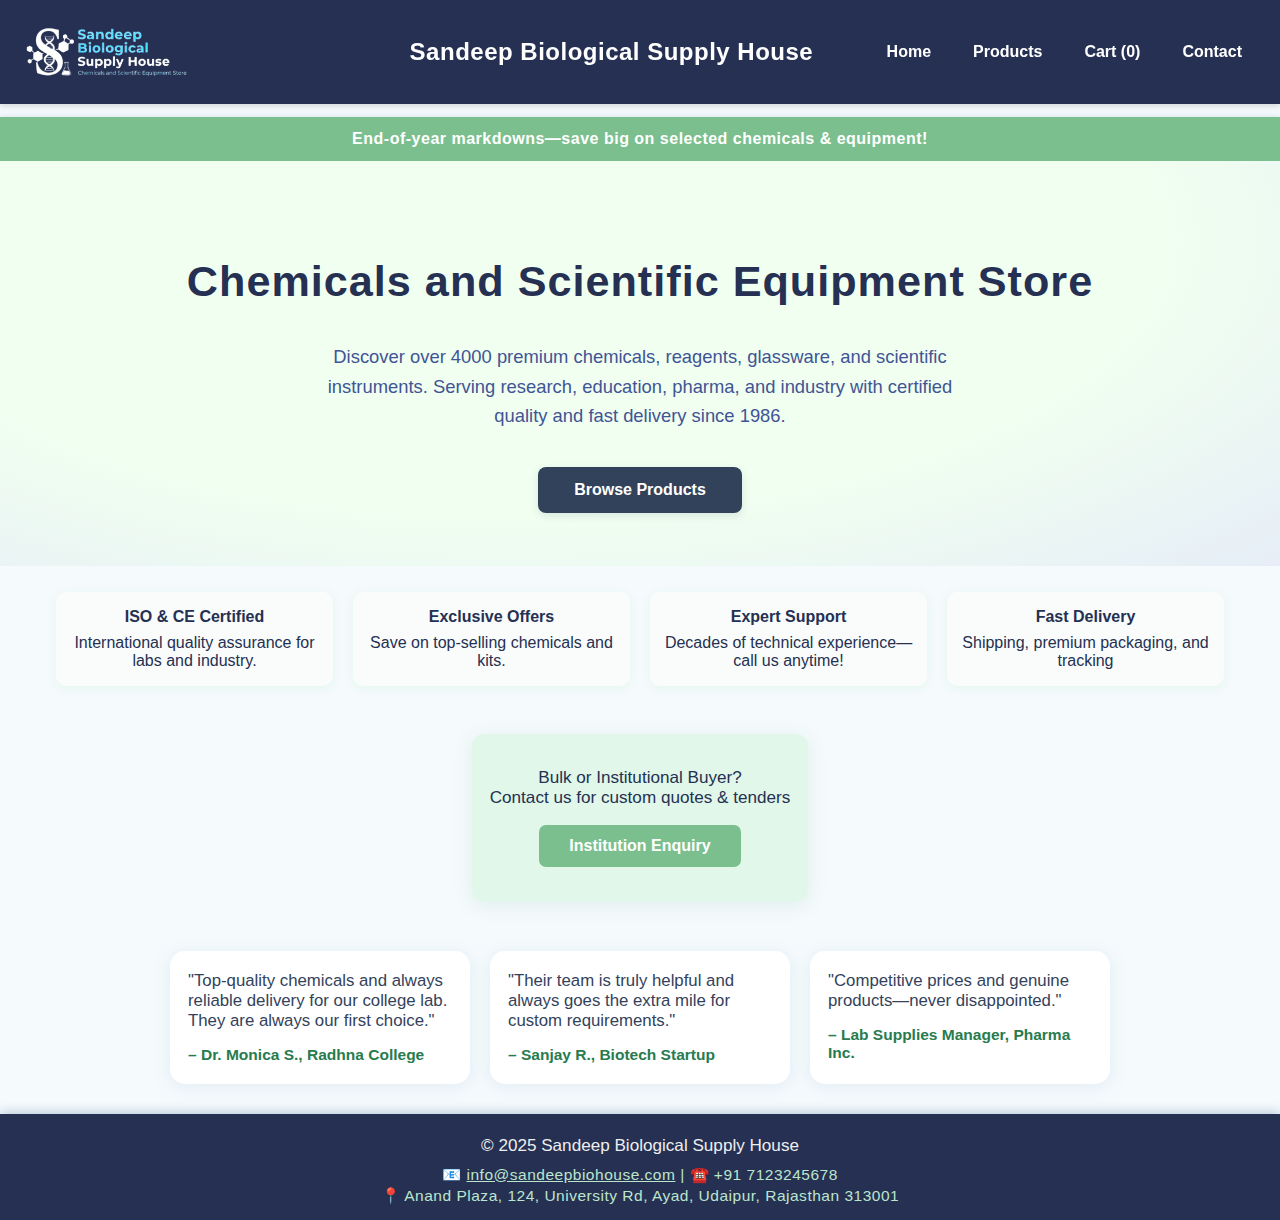
<file: index.html>
<!DOCTYPE html>
<html lang="en">
<head>
  <meta charset="UTF-8" />
  <title>Sandeep Biological Supply House</title>
  <meta name="viewport" content="width=device-width, initial-scale=1.0" />
  <meta name="description" content="Sandeep Biological Supply House: Premium chemicals, reagents, glassware, and lab equipment for research, education, pharma, and industry." />
  <link rel="icon" type="image/x-icon" href="favicon.ico" />
  <style>
    /* Reset and Base styles */
    *, *::before, *::after {
      box-sizing: border-box;
    }
    body {
           font-family: 'Roboto', sans-serif;
      margin: 0;
      background: #f5fafc;
      min-height: 100vh;
      display: flex;
      flex-direction: column;
      padding-top: 72px; /* Fixed header height */
    }
    /* Header */
    header {
      background: #253052;
      color: white;
      display: flex;
      align-items: center;
      justify-content: space-between;
      padding: 16px 24px;
      position: fixed;
      top: 0;
      width: 100%;
      /* max-width: 1200px; */
      margin: 0 auto;
      left: 0; right: 0;
      z-index: 1000;
      box-shadow: 0 2px 6px rgba(0,0,0,0.15);
    }
    .site-title {
      font-weight: 700;
      font-size: 1.5rem;
      margin: 0;
      margin-left: 150px;
      letter-spacing: 0.5px;
      white-space: nowrap;
      overflow: hidden;
      text-overflow: ellipsis;
      flex-shrink: 1;
    }
    header img {
      max-height: 72px;
      height: auto;
      margin-right: 12px;
    }
    /* Navigation */
    .nav-links {
      display: flex;
      gap: 14px;
      align-items: center;
      flex-wrap: nowrap;
      flex-shrink: 0;
    }
    .nav-links a {
      color: white;
      text-decoration: none;
      font-weight: 600;
      font-size: 1rem;
      padding: 6px 14px;
      border-radius: 4px;
      white-space: nowrap;
      transition: background-color 0.3s, color 0.3s;
    }
    .nav-links a:hover {
      background: #7abf8d;
      color: #253052;
    }
    .nav-toggle {
      display: none;
      flex-direction: column;
      justify-content: center;
      width: 40px;
      height: 40px;
      background: none;
      border: none;
      cursor: pointer;
      z-index: 1100;
    }
    .nav-toggle span {
      display: block;
      height: 3px;
      width: 24px;
      margin: 5px 0;
      background: #fff;
      border-radius: 2px;
      transition: all 0.3s;
    }

    /* Promo Bar */
    .promo-bar {
      background: #7abf8d;
      color: white;
      
    margin-top: 45px;
      padding: 13px 10px;
      text-align: center;
      font-weight: 700;
      font-size: 1rem;
      letter-spacing: 0.5px;
      box-shadow: 0 2px 8px #bcd;
    }

    /* Hero Section */
    .hero {
      flex: 1;
      display: flex;
      flex-direction: column;
      align-items: center;
      justify-content: center;
      text-align: center;
      padding: 60px 20px 35px 20px;
      color: #253052;
      background: radial-gradient(ellipse at 40% 20%, #f0fff0 60%, #e6edf7 100%);
      min-height: 340px;
      position: relative;
    }
    .hero h2 {
      font-size: clamp(1.6rem, 5vw, 2.7rem);
      margin-bottom: 18px;
      font-weight: 700;
      letter-spacing: 1px;
    }
    .hero p {
      font-size: clamp(1rem, 2.5vw, 1.15rem);
      max-width: 680px;
      margin-bottom: 36px;
      line-height: 1.6;
      color: #415495;
    }
    .cta-button {
      background: #33425b;
      color: white;
      padding: 14px 36px;
      font-weight: 700;
      font-size: 1rem;
      border-radius: 8px;
      text-decoration: none;
      transition: background 0.3s;
      box-shadow: 0 3px 8px rgba(51, 66, 91, 0.12);
      margin-bottom: 18px;
      display: inline-block;
    }
    .cta-button:hover {
      background: #506a8b;
      box-shadow: 0 5px 12px rgba(80, 106, 139, 0.22);
    }

    /* Highlights */
    .highlights {
      max-width: 1200px;
      margin: 26px auto 0 auto;
      padding: 0 16px;
      display: grid;
      grid-template-columns: repeat(auto-fit, minmax(240px, 1fr));
      gap: 20px;
      text-align: center;
    }
    .highlight-box {
      background: #f9fcfa;
      border-radius: 10px;
      box-shadow: 0 2px 9px #cdf3dc70;
      padding: 16px 14px;
      max-width: 280px;
      margin: 0 auto;
      font-size: 1rem;
      color: #253052;
    }
    .highlight-box strong {
      color: #253052;
      display: block;
      margin-bottom: 8px;
    }

    /* Enquiry CTA */
    .enquiry-cta {
      background: #e0f7e9;
      color: #253052;
      box-shadow: 0 4px 18px #c2e3d874;
      border-radius: 12px;
      margin: 48px auto 20px auto;
      max-width: 510px;
      padding: 34px 18px;
      text-align: center;
      font-size: 1.07rem;
    }
    .enquiry-cta .cta {
      background: #7abf8d;
      border: none;
      color: white;
      font-weight: bold;
      border-radius: 7px;
      padding: 12px 30px;
      font-size: 1rem;
      margin-top: 17px;
      display: inline-block;
      text-decoration: none;
      transition: background 0.15s;
    }
    .enquiry-cta .cta:hover {
      background: #2d8463;
    }

    /* Testimonials */
    /* .testimonials { */
      /* background: #f2f4fa; */
      /* padding: 32px 12px 20px 12px; */
      /* margin-top: 38px; */
    /* } */
    .testimonial-group {
      max-width: 960px;
      margin: 30px auto;
      padding: 0 10px;
      display: grid;
      grid-template-columns: repeat(auto-fit, minmax(280px, 1fr));
      gap: 20px;
    }
    .testimonial-box {
      background: white;
      border-radius: 15px;
      box-shadow: 0 3px 18px #aecbe644;
      padding: 20px 18px;
      font-size: 1.05rem;
      color: #33425b;
      max-width: 300px;
      margin: 0 auto;
      text-align: left;
    }
    .testimonial-box .author {
      font-weight: 700;
      font-size: 0.97rem;
      margin-top: 15px;
      color: #277b4e;
    }

    /* Footer */
    footer {
      text-align: center;
      background: #253052;
      color: #eee;
      padding: 22px 10px 13px 10px;
      font-size: 1.07rem;
      box-shadow: 0 -2px 10px #bcd;
      margin-top: auto;
    }
    .footer-contact {
      margin-top: 8px;
      font-size: 0.97rem;
      color: #bce5cd;
      letter-spacing: 0.5px;
      line-height: 1.4;
    }

    /* Responsive Adjustments */
    @media(max-width:900px) {
      

      .highlights {
        grid-template-columns: 1fr;
        gap: 15px;
      }
      .testimonial-group {
        grid-template-columns: 1fr;
        gap: 15px;
        align-items: center;
      }
      .highlight-box,
      .testimonial-box {
        width: 92vw;
        min-width: 0;
      }
      .testimonials {
        padding: 18px 0 7px 0;
      }
    }
    @media (max-width: 1170px) {
      .promo-bar{
        margin-top: 13px;
      }
      .site-title { display: none; }
      header img { height: 36px; margin-right: 8px; }
      .nav-toggle { display: flex; }
      .nav-links {
        flex-direction: column;
        position: absolute;
        top: 72px;
        right: 0;
        left: 0;
        width: 100vw;
        max-width: 100vw;
        background: #253052;
        box-shadow: 0 2px 12px #bcd;
        display: none;
        padding: 12px 0;
        max-height: none;
        overflow: visible;
        z-index: 100;
      }
      .nav-links.open {
        display: flex;
      }
      .nav-links a {
        padding: 10px 20px;
        font-size: 1.1rem;
        white-space: normal;
      }
      .hero h2 {
        font-size: 1.3rem;
      }
      .hero p {
        font-size: 1rem;
        max-width: 92vw;
      }
      .enquiry-cta {
        font-size: 0.98rem;
        padding: 20px 100px;
      }
      .cta-button {
        font-size: 0.95rem;
        padding: 10px 20px;
      }
    }
  </style>
</head>
<body>
  <header>
    <img src="assets/logo.png" alt="Logo" />
    <h1 class="site-title">Sandeep Biological Supply House</h1>
    <nav id="mainNav" class="nav-links">
      <a href="index.html">Home</a>
      <a href="products.html">Products</a>
      <a href="cart.html">Cart (<span id="cart-count">0</span>)</a>
      <a href="contact.html">Contact</a>
    </nav>
    <button class="nav-toggle" aria-label="Toggle menu">
      <span></span>
      <span></span>
      <span></span>
    </button>
  </header>

  <div class="promo-bar">
    End-of-year markdowns—save big on selected chemicals & equipment!
  </div>
  <section class="hero">
    <h2>Chemicals and Scientific Equipment Store</h2>
    <p>Discover over 4000 premium chemicals, reagents, glassware, and scientific instruments. Serving research, education, pharma, and industry with certified quality and fast delivery since 1986.</p>
    <a href="products.html" class="cta-button">Browse Products</a>
  </section>
  <div class="highlights">
    <div class="highlight-box">
      <strong>ISO & CE Certified</strong>
      International quality assurance for labs and industry.
    </div>
    <div class="highlight-box">
      <strong>Exclusive Offers</strong>
      Save on top-selling chemicals and kits.
    </div>
    <div class="highlight-box">
      <strong>Expert Support</strong>
      Decades of technical experience—call us anytime!
    </div>
    <div class="highlight-box">
      <strong>Fast Delivery</strong>
      Shipping, premium packaging, and tracking
    </div>
  </div>
  <div class="enquiry-cta">
    Bulk or Institutional Buyer? <br>
    <span>Contact us for custom quotes & tenders</span><br>
    <a href="contact.html" class="cta">Institution Enquiry</a>
  </div>
  <section class="testimonials">
    <div class="testimonial-group">
      <div class="testimonial-box">
        "Top-quality chemicals and always reliable delivery for our college lab. They are always our first choice."
        <div class="author">– Dr. Monica S., Radhna College</div>
      </div>
      <div class="testimonial-box">
        "Their team is truly helpful and always goes the extra mile for custom requirements."
        <div class="author">– Sanjay R., Biotech Startup</div>
      </div>
      <div class="testimonial-box">
        "Competitive prices and genuine products—never disappointed."
        <div class="author">– Lab Supplies Manager, Pharma Inc.</div>
      </div>
    </div>
  </section>
  <footer>
    &copy; 2025 Sandeep Biological Supply House
    <div class="footer-contact">
      📧 <a href="mailto:info@sandeepbiohouse.com" style="color:#bce5cd;">info@sandeepbiohouse.com</a> | ☎️ +91 7123245678<br>
      📍 Anand Plaza, 124, University Rd, Ayad, Udaipur, Rajasthan 313001
    </div>
  </footer>

  <script>
    // Mobile nav toggle
    const navToggle = document.querySelector('.nav-toggle');
    const navLinks = document.getElementById('mainNav');
    navToggle.addEventListener('click', () => {
      navLinks.classList.toggle('open');
    });
  </script>
</body>
</html>
</file>
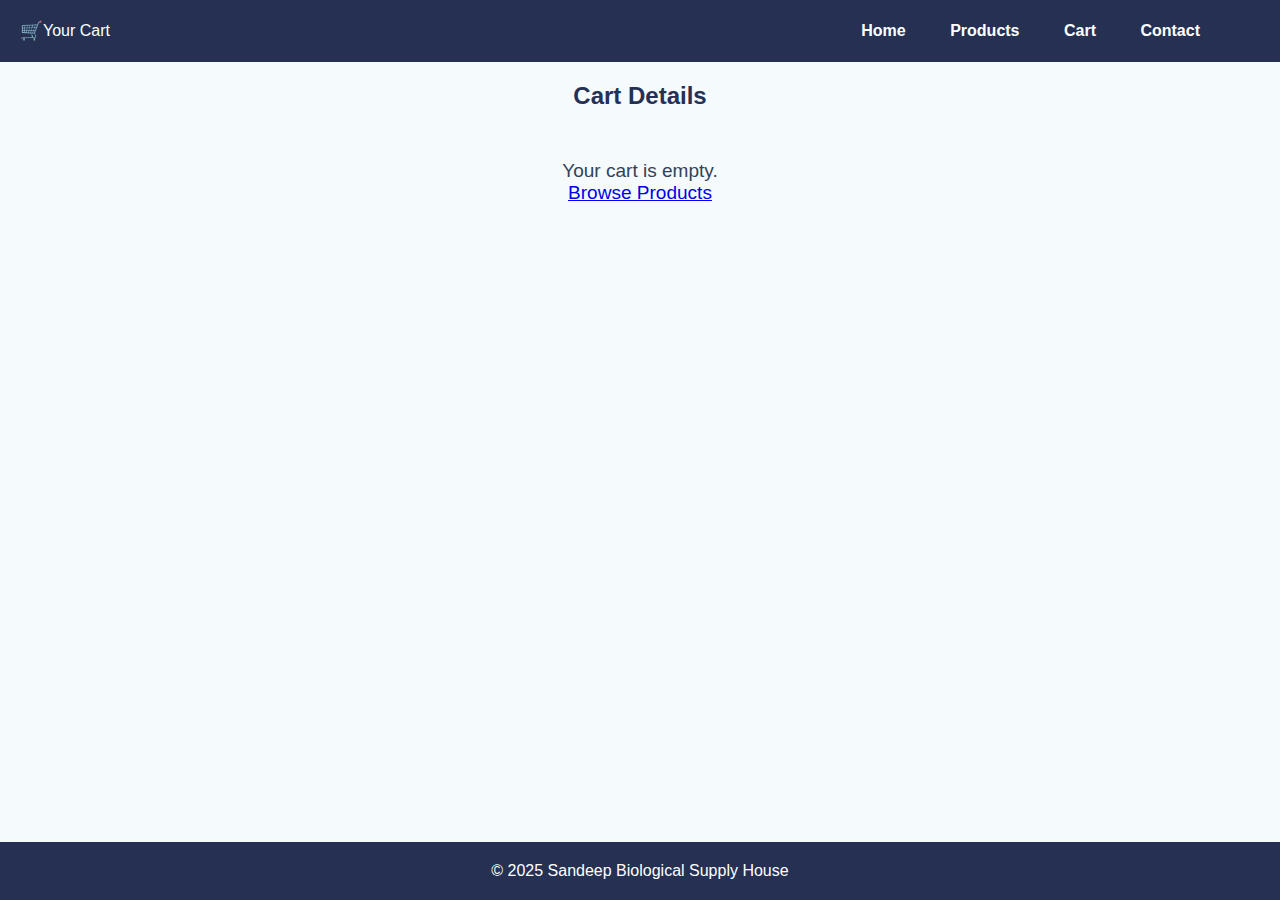
<file: cart.html>
<!DOCTYPE html>
<html lang="en">

<head>
  <meta charset="UTF-8" />
  <title>Your Cart - Sandeep Biological Supply House</title>
  <meta name="viewport" content="width=device-width, initial-scale=1.0" />
  <link rel="icon" type="image/x-icon" href="favicon.ico" />
  <link rel="stylesheet" href="assets/styles.css" />
  <style>
    body {
      font-family: 'Roboto', sans-serif;
      margin: 0;
      background: #f5fafc;
      min-height: 100vh;
      display: flex;
      flex-direction: column;
    }

    header,
    footer {
      background: #253052;
      color: #fff;
      padding: 20px;
    }

    #cart-list td,
    #cart-list th {
      padding: 10px;
      border-bottom: 1px solid #eee;
    }

    .cart-total {
      font-weight: 700;
      font-size: 1.2rem;
    }

    .payment-form {
      background: #f8fff8;
      padding: 22px;
      border-radius: 10px;
      max-width: 430px;
      margin: 30px auto;
    }

    .payment-form input {
      margin-bottom: 14px;
      padding: 10px;
      width: 90%;
      font-size: 1rem;
      border-radius: 6px;
      border: 1px solid #ccc;
    }

    .payment-form button {
      background: #33425b;
      color: #fff;
      font-weight: 600;
      padding: 12px 22px;
      border-radius: 7px;
      border: none;
      font-size: 1.06rem;
      cursor: pointer;
    }

    .payment-form button:hover {
      background: #7abf8d;
    }

    .cart-actions button {
      background: #d9534f;
      color: #fff;
      border: none;
      border-radius: 5px;
      padding: 5px 15px;
      font-size: 0.9rem;
      cursor: pointer;
    }

    .cart-actions button:hover {
      background: #c9302c;
    }

    .cart-empty {
      color: #33425b;
      font-size: 1.19rem;
      padding: 30px;
      text-align: center;
    }
  </style>
</head>

<body>
  <header>
    <span style="font-size:1.15rem;">🛒</span> Your Cart
    <nav style="float:right;">
      <a href="index.html">Home</a>
      <a href="products.html">Products</a>
       <a href="cart.html">Cart</a>
      <a href="contact.html">Contact</a>
    </nav>
  </header>

  <main>
    <h2 style="text-align:center; color:#253052;">Cart Details</h2>
    <div id="cart-view"></div>

    <div class="payment-form" id="payment-section" style="display:none;">
      <h3 style="color:#253052;">Checkout</h3>
      <form onsubmit="submitOrder(event)">
        <input type="text" name="buyer_name" required placeholder="Full Name" />
        <input type="email" name="buyer_email" required placeholder="Email" />
        <input type="text" name="buyer_phone" required placeholder="Phone" />
        <input type="text" name="buyer_address" required placeholder="Address" />
        <select name="payment_method" required>
          <option value="">Select Payment Option</option>
          <option value="upi">UPI</option>
          <option value="card">Card</option>
          <option value="cod">Cash on Delivery</option>
        </select>
        <button type="submit">Place Order</button>
      </form>
    </div>
  </main>

  <footer>
    &copy; 2025 Sandeep Biological Supply House
  </footer>

  <script src="assets/cart.js"></script>
</body>

</html>
</file>
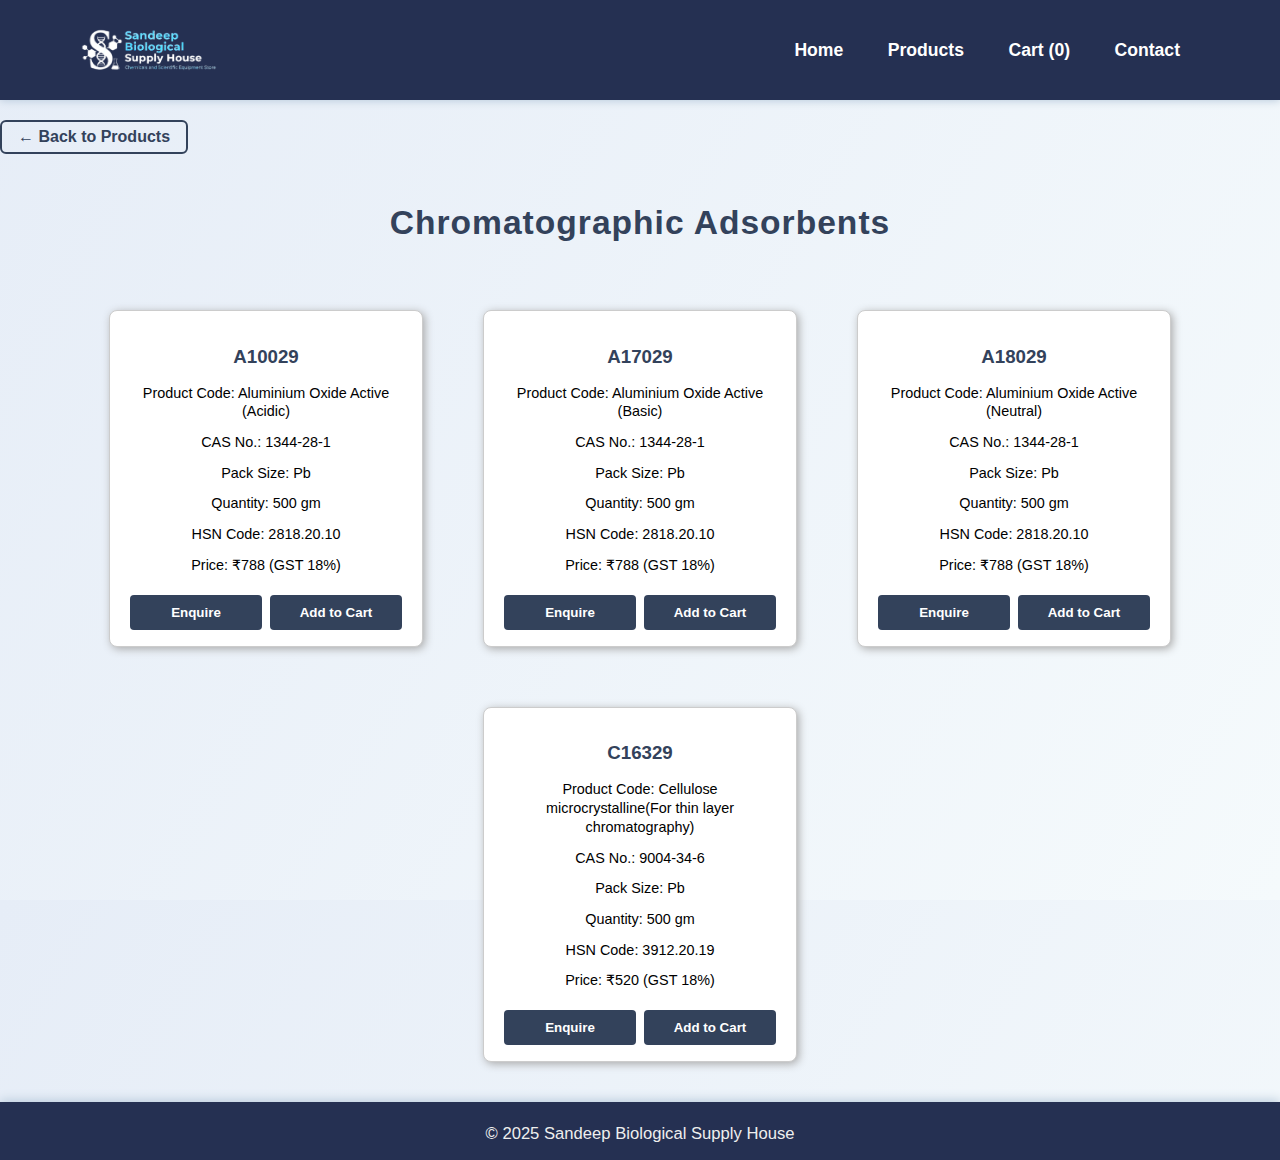
<file: chromatographic.html>
<!DOCTYPE html>
<html lang="en">
<head>
  <meta charset="UTF-8" />
  <title>HPLC Solvents - Sandeep Biological Supply House</title>
  <link rel="icon" type="image/x-icon" href="favicon.ico" />
   <link rel="stylesheet" href="assets/styles.css" />
  <link rel="stylesheet" href="assets/productstyle.css" />
  <meta name="viewport" content="width=device-width, initial-scale=1.0" />
  <style>
    /* Include your consistent header and footer CSS here or in global CSS */
    body {
      font-family: 'Roboto', sans-serif;
      margin: 0;
      background: linear-gradient(120deg, #e6edf7 0%, #f5fafc 100%);
      display: flex;
      flex-direction: column;
      min-height: 100vh;
    }
    header {
      background: #253052;
      color: white;
      padding: 20px 40px;
      display: flex;
      align-items: center;
      box-shadow: 0 1px 8px #bcd;
    }
    header img {
      height: 60px;
      margin-right: 20px;

    }
    nav {
      margin-left: auto;
    }
    nav a {
      color: white;
      font-weight: 700;
      font-size: 1.1rem;
      margin: 0 20px;
      text-decoration: none;
      transition: color 0.2s;
    }
    nav a:hover {
      color: #7abf8d;
    }
    footer {
      width: 100%;
      background: #253052;
      color: #eee;
      text-align: center;
      padding: 22px 0 16px 0;
      box-shadow: 0 -2px 10px #bcd;
      font-size: 1.04rem;
      margin-top: auto;
    }
    h2 {
      text-align: center;
      color: #33425b;
      margin-top: 30px;
      font-size: 2.1rem;
      letter-spacing: 1px;
    }
  </style>
</head>
<body>
  <header>
    <img src="assets/logo.png" alt="Logo" />
    <nav>
      <a href="index.html">Home</a>
      <a href="products.html">Products</a>
      <a href="cart.html">Cart (<span id="cart-count">0</span>)</a>
      <a href="contact.html">Contact</a>
    </nav>
  </header>

  <main>
    <a href="products.html" class="back-link" title="Back to Products">← Back to Products</a>

    <h2>Chromatographic Adsorbents</h2>

      <section class="products">
   <div class="product-card">
            <h3>A10029</h3>
            <p>Product Code: Aluminium Oxide Active (Acidic)</p>
            <p>CAS No.: 1344-28-1</p>
            <p>Pack Size: Pb</p>
            <p>Quantity: 500 gm</p>
            <p>HSN Code: 2818.20.10</p>
            <p>Price: ₹788 (GST 18%)</p>
             <div class="button-group"><button onclick="window.location.href='contact.html'">Enquire</button>
        <button onclick="addToCart('Add A10029 to cart')">Add to Cart</button></div>
        </div>
        

        <div class="product-card">
            <h3>A17029</h3>
            <p>Product Code: Aluminium Oxide Active (Basic)</p>
            <p>CAS No.: 1344-28-1</p>
            <p>Pack Size: Pb</p>
            <p>Quantity: 500 gm</p>
            <p>HSN Code: 2818.20.10</p>
            <p>Price: ₹788 (GST 18%)</p>
             <div class="button-group"><button onclick="window.location.href='contact.html'">Enquire</button>
        <button onclick="addToCart('Add A17029 to cart ')">Add to Cart</button></div>
        </div>
        

        <div class="product-card">
            <h3>A18029</h3>
            <p>Product Code: Aluminium Oxide Active (Neutral)</p>
            <p>CAS No.: 1344-28-1</p>
            <p>Pack Size: Pb</p>
            <p>Quantity: 500 gm</p>
            <p>HSN Code: 2818.20.10</p>
            <p>Price: ₹788 (GST 18%)</p>
             <div class="button-group"><button onclick="window.location.href='contact.html'">Enquire</button>
        <button onclick="addToCart('Add A18029 to cart ')">Add to Cart</button></div>
        </div>
        

        <div class="product-card">
            <h3>C16329</h3>
            <p>Product Code: Cellulose microcrystalline(For thin layer chromatography)</p>
            <p>CAS No.: 9004-34-6</p>
            <p>Pack Size: Pb</p>
            <p>Quantity: 500 gm</p>
            <p>HSN Code: 3912.20.19</p>
            <p>Price: ₹520 (GST 18%)</p>
             <div class="button-group"><button onclick="window.location.href='contact.html'">Enquire</button>
        <button onclick="addToCart('Add C16329 to cart ')">Add to Cart</button></div>
        </div>
      </div>
      
  </section>
  </main>

  <footer>
    &copy; 2025 Sandeep Biological Supply House
  </footer>
<script src="assets/cart.js"></script></body>
</html>
</file>
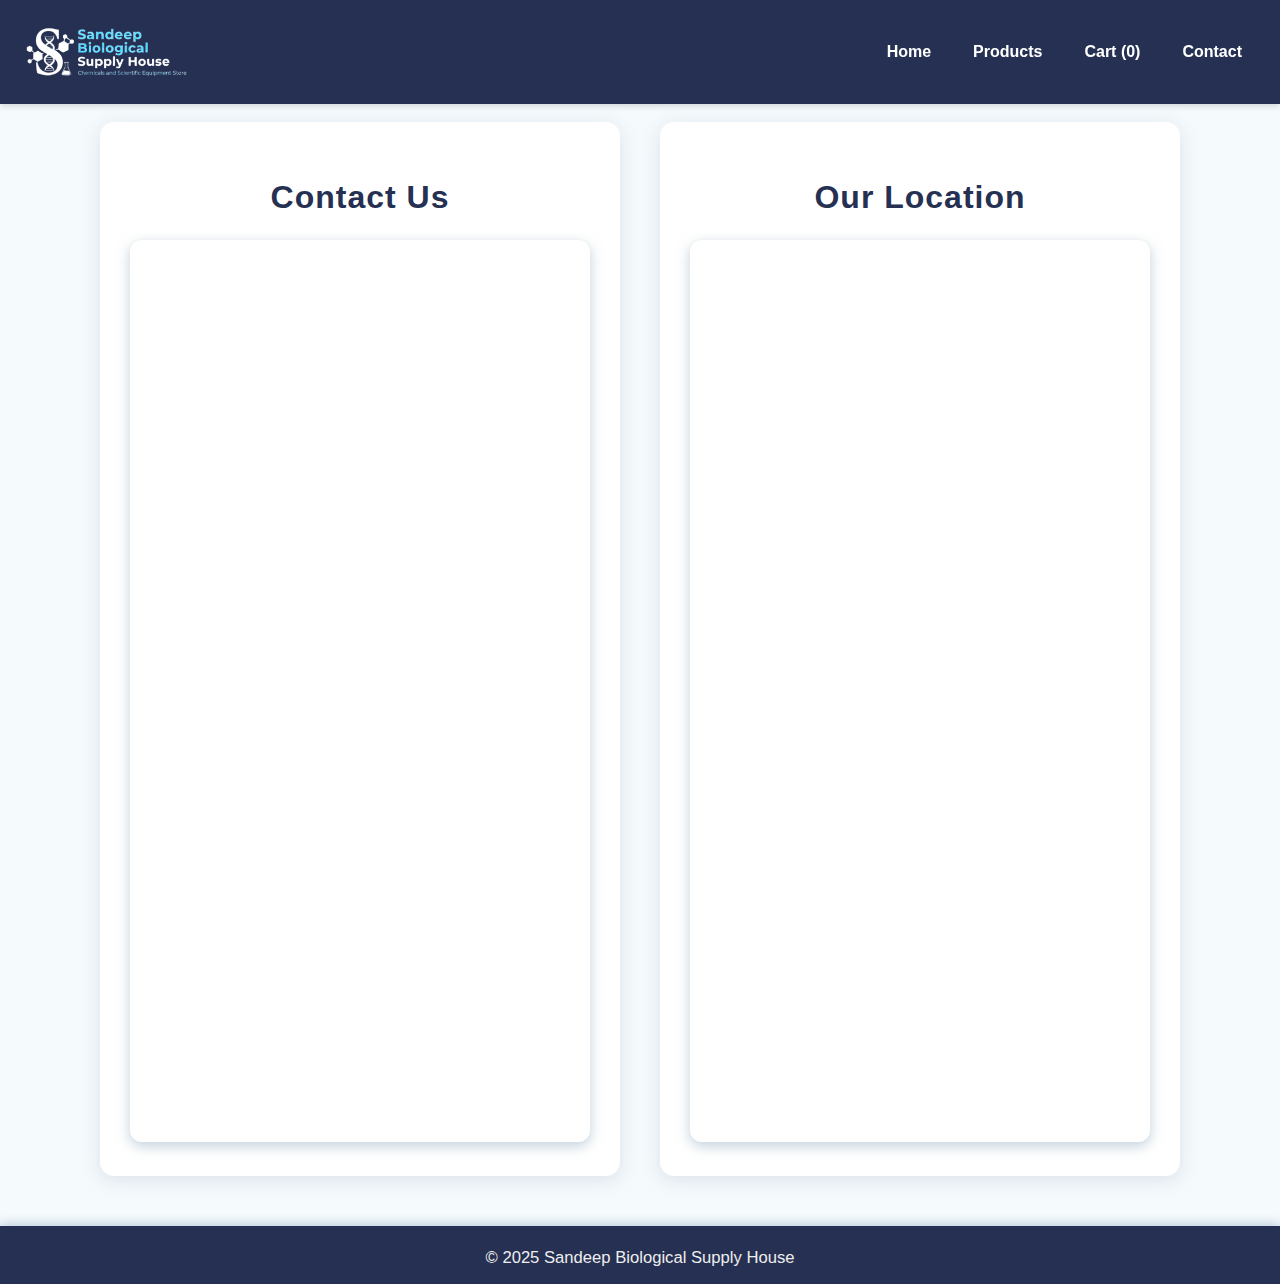
<file: contact.html>
<!DOCTYPE html>
<html lang="en">
<head>
  <meta charset="UTF-8" />
  <title>Contact - Sandeep Biological Supply House</title>
  <link rel="icon" type="image/x-icon" href="favicon.ico" />
  <meta name="viewport" content="width=device-width, initial-scale=1" />
  <style>

    body {
      font-family: 'Roboto', sans-serif;
      margin: 0;
      background: #f5fafc;
      min-height: 100vh;
      display: flex;
      flex-direction: column;
      /* padding-top: 120px!important; Fixed header height */
    }
    /* .nav-links a {
    font-size: 1.3rem !important;
    }header{
      padding: 30px 24px !important;
    } */
    
    main.contact-container {
      flex: 1;
      /* max-width: 1100px; */
      margin: 50px 80px;
      padding: 0 20px;
      display: flex;
      gap: 40px;
      flex-wrap: wrap;
      justify-content: center;
    }
    section.form-section, section.map-section {
      background: white;
      border-radius: 14px;
      box-shadow: 0 4px 18px #d0d9e4bb;
      padding: 30px;
      flex: 1 1 400px;
      min-width: 320px;
    }
    h2 {
      color: #253052;
      font-size: 2rem;
      margin-bottom: 24px;
      text-align: center;
      letter-spacing: 1px;
    }
    iframe {
      width: 100%;
      border: none;
      border-radius: 12px;
      height: 902px;
      box-shadow: 0 4px 14px #a3b9c7aa;
    }
    footer {
      width: 100%;
      background: #253052;
      color: #eee;
      text-align: center;
      padding: 22px 0 16px 0;
      box-shadow: 0 -2px 10px #bcd;
      font-size: 1.04rem;
      margin-top: auto;
    }
    @media (max-width: 720px) {
      main.contact-container {
        flex-direction: column;
        max-width: 90vw;
        margin: 30px auto 60px auto;
      }
      section.form-section, section.map-section {
        min-width: 100%;
        padding: 20px;
      }
    }
  </style>
  <link rel="stylesheet" href="assets/header.css">
</head>
<body>
  <header>
    <img src="assets/logo.png" alt="Logo" />

    <nav id="mainNav" class="nav-links">
      <a href="index.html">Home</a>
      <a href="products.html">Products</a>
      <a href="cart.html">Cart (<span id="cart-count">0</span>)</a>
      <a href="contact.html">Contact</a>
    </nav>
    <button class="nav-toggle" aria-label="Toggle menu">
      <span></span>
      <span></span>
      <span></span>
    </button>
  </header>
  <main class="contact-container">
    <section class="form-section">
      <h2>Contact Us</h2>
      <!-- Replace the src below with your Google Form embed link -->
      <iframe src="https://forms.gle/oMYMp3kDELNRnR968" frameborder="0" marginheight="0" marginwidth="0" scrolling="yes" allowfullscreen></iframe>
    </section>
    <section class="map-section">
      <h2>Our Location</h2>
      <!-- Replace src with your Google Maps embed URL -->
      <iframe
        src="https://www.google.com/maps/embed?pb=!1m18!1m12!1m3!1d3628.0434081067833!2d73.711772!3d24.587698099999997!2m3!1f0!2f0!3f0!3m2!1i1024!2i768!4f13.1!3m3!1m2!1s0x3967e5911b5b7ed1%3A0x65f28f8a1723c718!2sSandeep%20Biological%20Supply%20House!5e0!3m2!1sen!2sin!4v1762283948284!5m2!1sen!2sin"
        allowfullscreen=""
        loading="lazy"
        aria-hidden="false"
        tabindex="0">
      </iframe>
    </section>

  </main>
  <footer>
    &copy; 2025 Sandeep Biological Supply House
  </footer>
  <script>
    // Mobile nav toggle
    const navToggle = document.querySelector('.nav-toggle');
    const navLinks = document.getElementById('mainNav');
    navToggle.addEventListener('click', () => {
      navLinks.classList.toggle('open');
    });
  </script>
<script src="assets/cart.js"></script></body>
</html>
</file>
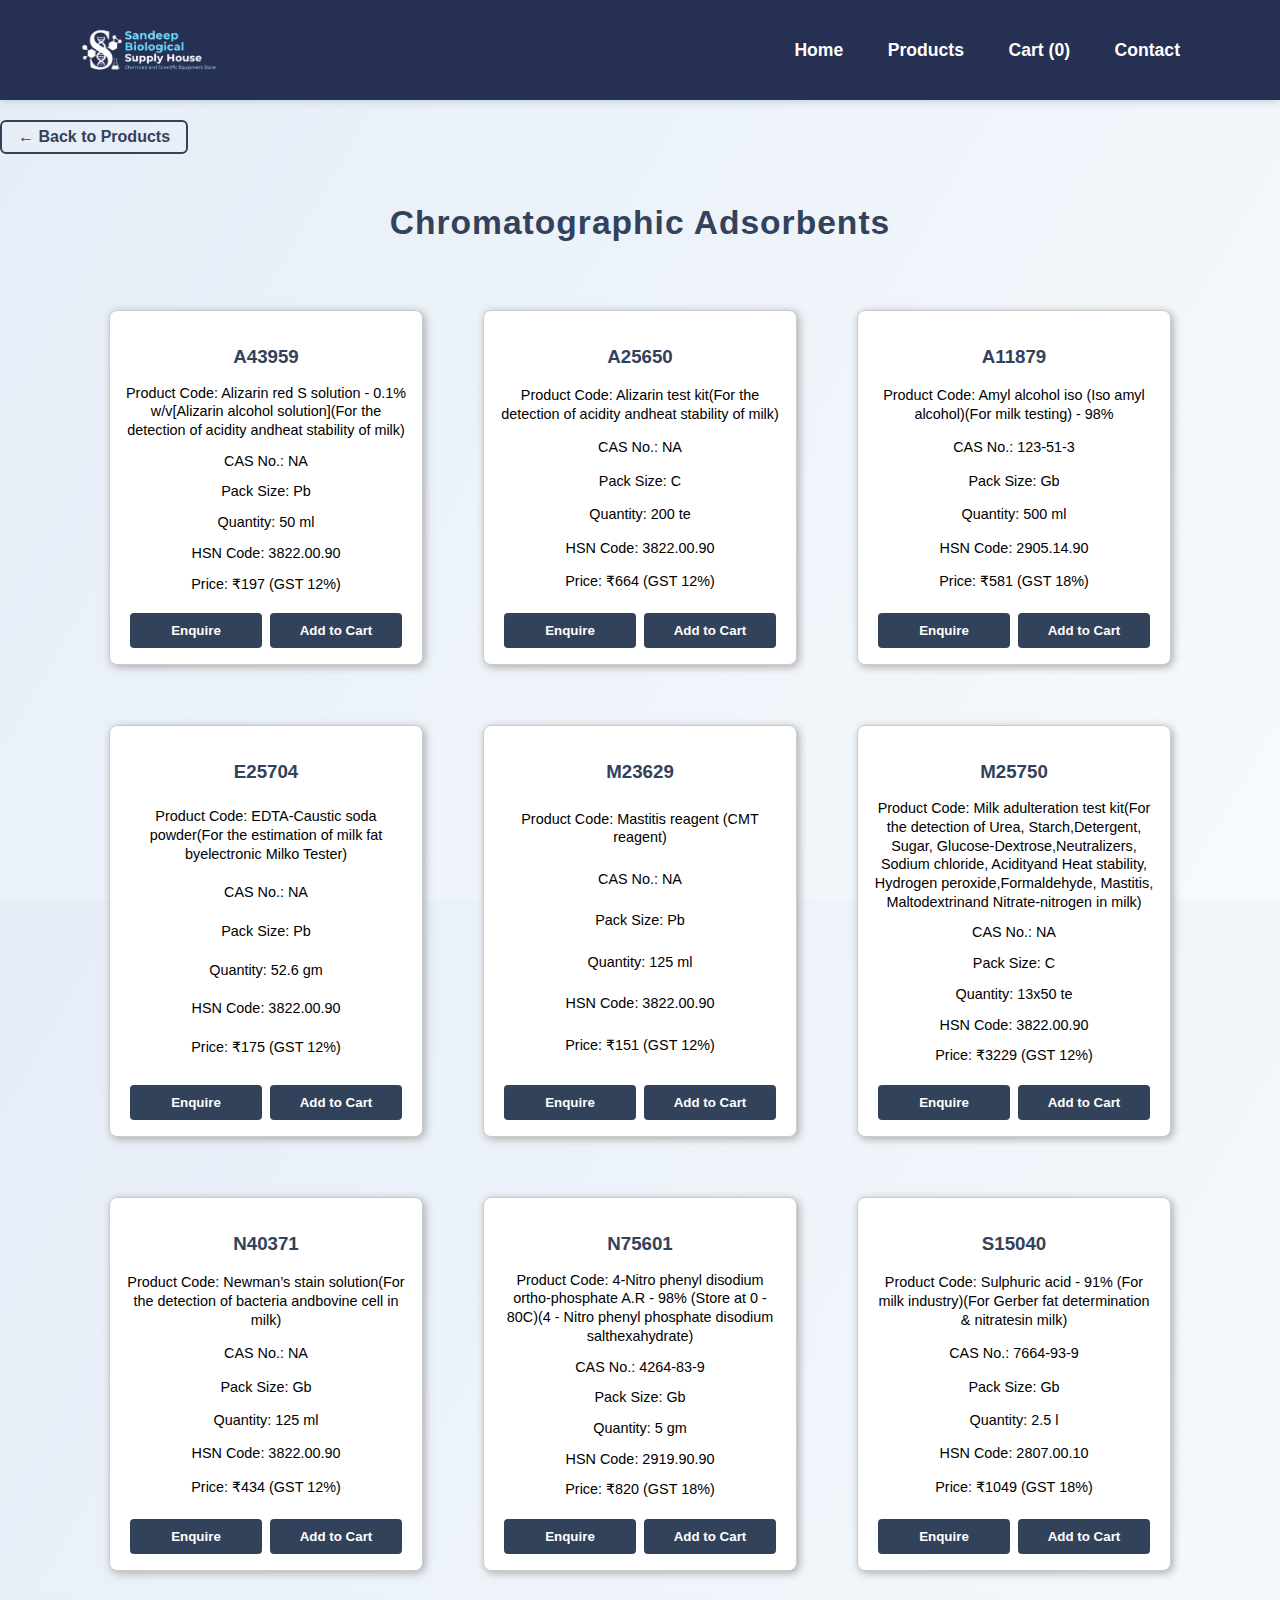
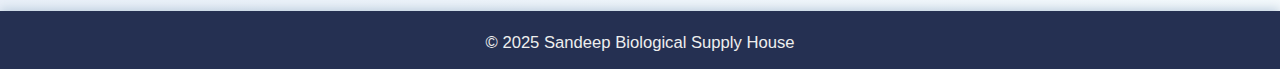
<file: dairy.html>
<!DOCTYPE html>
<html lang="en">
<head>
  <meta charset="UTF-8" />
  <title>HPLC Solvents - Sandeep Biological Supply House</title>
  <link rel="icon" type="image/x-icon" href="favicon.ico" />
   <link rel="stylesheet" href="assets/styles.css" />
  <link rel="stylesheet" href="assets/productstyle.css" />
  <meta name="viewport" content="width=device-width, initial-scale=1.0" />
  <style>
    /* Include your consistent header and footer CSS here or in global CSS */
    body {
      font-family: 'Roboto', sans-serif;
      margin: 0;
      background: linear-gradient(120deg, #e6edf7 0%, #f5fafc 100%);
      display: flex;
      flex-direction: column;
      min-height: 100vh;
    }
    header {
      background: #253052;
      color: white;
      padding: 20px 40px;
      display: flex;
      align-items: center;
      box-shadow: 0 1px 8px #bcd;
    }
    header img {
      height: 60px;
      margin-right: 20px;

    }
    nav {
      margin-left: auto;
    }
    nav a {
      color: white;
      font-weight: 700;
      font-size: 1.1rem;
      margin: 0 20px;
      text-decoration: none;
      transition: color 0.2s;
    }
    nav a:hover {
      color: #7abf8d;
    }
    footer {
      width: 100%;
      background: #253052;
      color: #eee;
      text-align: center;
      padding: 22px 0 16px 0;
      box-shadow: 0 -2px 10px #bcd;
      font-size: 1.04rem;
      margin-top: auto;
    }
    h2 {
      text-align: center;
      color: #33425b;
      margin-top: 30px;
      font-size: 2.1rem;
      letter-spacing: 1px;
    }
  </style>
</head>
<body>
  <header>
    <img src="assets/logo.png" alt="Logo" />
    <nav>
      <a href="index.html">Home</a>
      <a href="products.html">Products</a>
      <a href="cart.html">Cart (<span id="cart-count">0</span>)</a>
      <a href="contact.html">Contact</a>
    </nav>
  </header>

  <main>
    <a href="products.html" class="back-link" title="Back to Products">← Back to Products</a>

    <h2>Chromatographic Adsorbents</h2>

      <section class="products">
<div class="product-card">
            <h3>A43959</h3>
            <p>Product Code: Alizarin red S solution - 0.1% w/v[Alizarin alcohol solution](For the detection of acidity andheat stability of milk)</p>
            <p>CAS No.: NA</p>
            <p>Pack Size: Pb</p>
            <p>Quantity: 50 ml</p>
            <p>HSN Code: 3822.00.90</p>
            <p>Price: ₹197 (GST 12%)</p>
            <div class="button-group"><button onclick="window.location.href='contact.html'">Enquire</button>
        <button onclick="addToCart('Add A43959 to cart ')">Add to Cart</button></div>
        </div>
        

        <div class="product-card">
            <h3>A25650</h3>
            <p>Product Code: Alizarin test kit(For the detection of acidity andheat stability of milk)</p>
            <p>CAS No.: NA</p>
            <p>Pack Size: C</p>
            <p>Quantity: 200 te</p>
            <p>HSN Code: 3822.00.90</p>
            <p>Price: ₹664 (GST 12%)</p>
            <div class="button-group"><button onclick="window.location.href='contact.html'">Enquire</button>
        <button onclick="addToCart('Add A25650 to cart ')">Add to Cart</button></div>
        </div>
        

        <div class="product-card">
            <h3>A11879</h3>
            <p>Product Code: Amyl alcohol iso (Iso amyl alcohol)(For milk testing) - 98%</p>
            <p>CAS No.: 123-51-3</p>
            <p>Pack Size: Gb</p>
            <p>Quantity: 500 ml</p>
            <p>HSN Code: 2905.14.90</p>
            <p>Price: ₹581 (GST 18%)</p>
            <div class="button-group"><button onclick="window.location.href='contact.html'">Enquire</button>
        <button onclick="addToCart('Add A11879 to cart ')">Add to Cart</button></div>
        </div>
        

        <div class="product-card">
            <h3>E25704</h3>
            <p>Product Code: EDTA-Caustic soda powder(For the estimation of milk fat byelectronic Milko Tester)</p>
            <p>CAS No.: NA</p>
            <p>Pack Size: Pb</p>
            <p>Quantity: 52.6 gm</p>
            <p>HSN Code: 3822.00.90</p>
            <p>Price: ₹175 (GST 12%)</p>
            <div class="button-group"><button onclick="window.location.href='contact.html'">Enquire</button>
        <button onclick="addToCart('Add E25704 to cart ')">Add to Cart</button></div>
        </div>
        

        <div class="product-card">
            <h3>M23629</h3>
            <p>Product Code: Mastitis reagent (CMT reagent)</p>
            <p>CAS No.: NA</p>
            <p>Pack Size: Pb</p>
            <p>Quantity: 125 ml</p>
            <p>HSN Code: 3822.00.90</p>
            <p>Price: ₹151 (GST 12%)</p>
            <div class="button-group"><button onclick="window.location.href='contact.html'">Enquire</button>
        <button onclick="addToCart('Add M23629 to cart ')">Add to Cart</button></div>
        </div>
        

        <div class="product-card">
            <h3>M25750</h3>
            <p>Product Code: Milk adulteration test kit(For the detection of Urea, Starch,Detergent, Sugar, Glucose-Dextrose,Neutralizers, Sodium chloride, Acidityand Heat stability, Hydrogen peroxide,Formaldehyde, Mastitis, Maltodextrinand Nitrate-nitrogen in milk)</p>
            <p>CAS No.: NA</p>
            <p>Pack Size: C</p>
            <p>Quantity: 13x50 te</p>
            <p>HSN Code: 3822.00.90</p>
            <p>Price: ₹3229 (GST 12%)</p>
            <div class="button-group"><button onclick="window.location.href='contact.html'">Enquire</button>
        <button onclick="addToCart('Add M25750 to cart ')">Add to Cart</button></div>
        </div>
        

        <div class="product-card">
            <h3>N40371</h3>
            <p>Product Code: Newman’s stain solution(For the detection of bacteria andbovine cell in milk)</p>
            <p>CAS No.: NA</p>
            <p>Pack Size: Gb</p>
            <p>Quantity: 125 ml</p>
            <p>HSN Code: 3822.00.90</p>
            <p>Price: ₹434 (GST 12%)</p>
            <div class="button-group"><button onclick="window.location.href='contact.html'">Enquire</button>
        <button onclick="addToCart('Add N40371 to cart ')">Add to Cart</button></div>
        </div>
        

        <div class="product-card">
            <h3>N75601</h3>
            <p>Product Code: 4-Nitro phenyl disodium ortho-phosphate A.R - 98% (Store at 0 - 80C)(4 - Nitro phenyl phosphate disodium salthexahydrate)</p>
            <p>CAS No.: 4264-83-9</p>
            <p>Pack Size: Gb</p>
            <p>Quantity: 5 gm</p>
            <p>HSN Code: 2919.90.90</p>
            <p>Price: ₹820 (GST 18%)</p>
            <div class="button-group"><button onclick="window.location.href='contact.html'">Enquire</button>
        <button onclick="addToCart('Add N75601 to cart ')">Add to Cart</button></div>
        </div>
        

        <div class="product-card">
            <h3>S15040</h3>
            <p>Product Code: Sulphuric acid - 91% (For milk industry)(For Gerber fat determination & nitratesin milk)</p>
            <p>CAS No.: 7664-93-9</p>
            <p>Pack Size: Gb</p>
            <p>Quantity: 2.5 l</p>
            <p>HSN Code: 2807.00.10</p>
            <p>Price: ₹1049 (GST 18%)</p>
            <div class="button-group"><button onclick="window.location.href='contact.html'">Enquire</button>
        <button onclick="addToCart('Add S15040 to cart ')">Add to Cart</button></div>
        </div>
      </div>
        
     
  </section>
  </main>

  <footer>
    &copy; 2025 Sandeep Biological Supply House
  </footer>
<script src="assets/cart.js"></script></body>
</html>
</file>
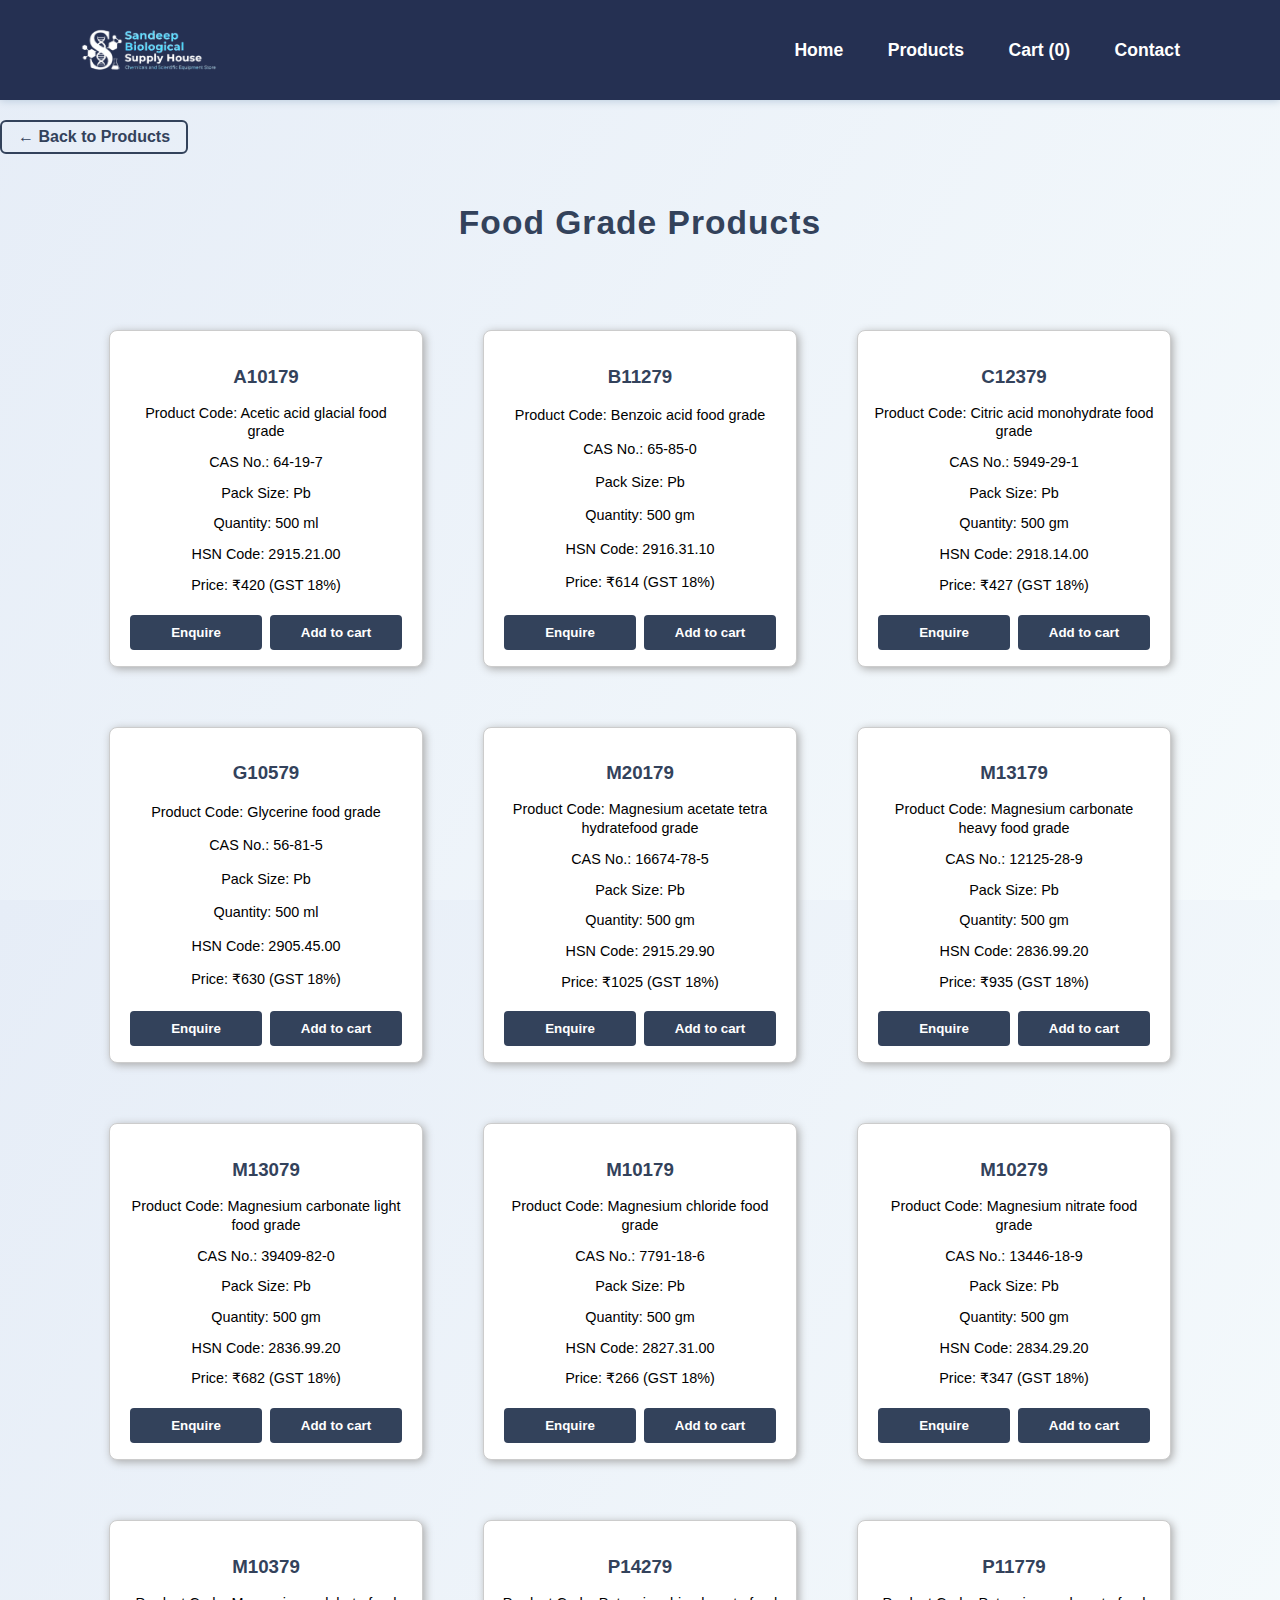
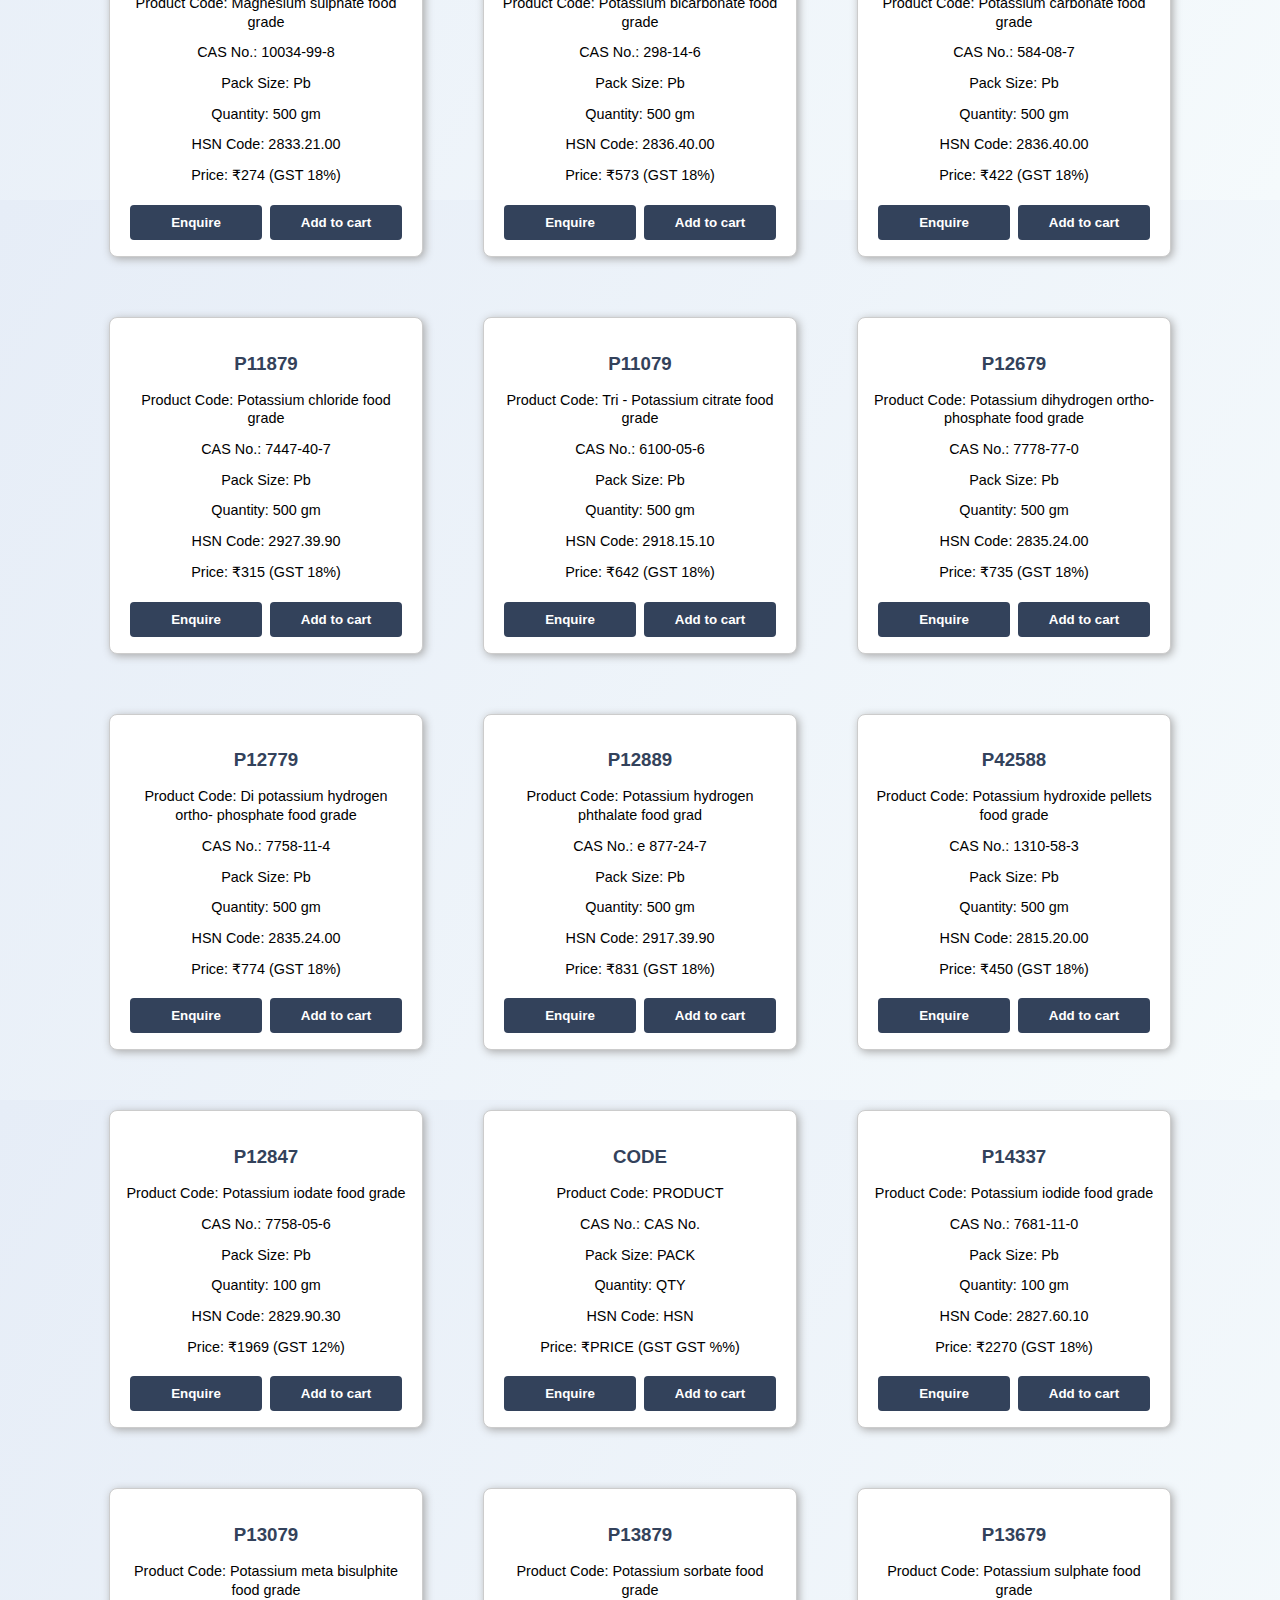
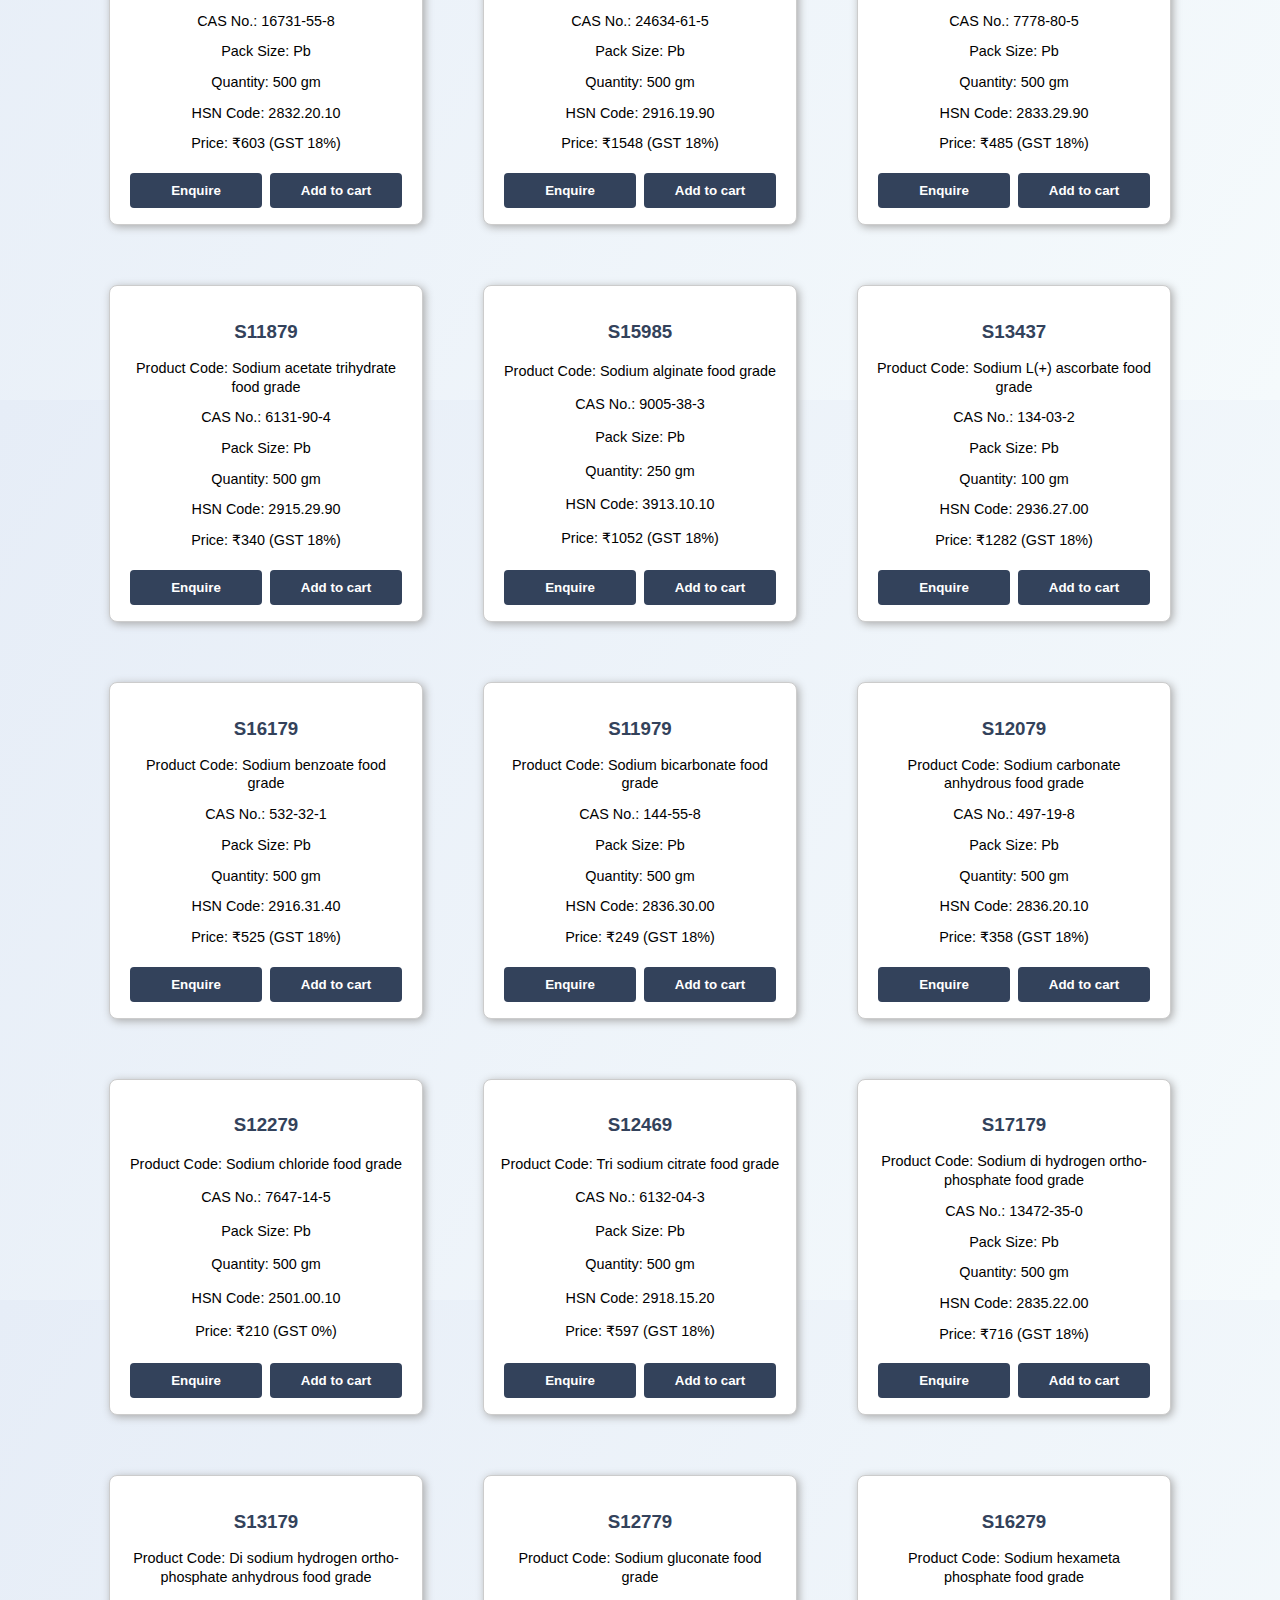
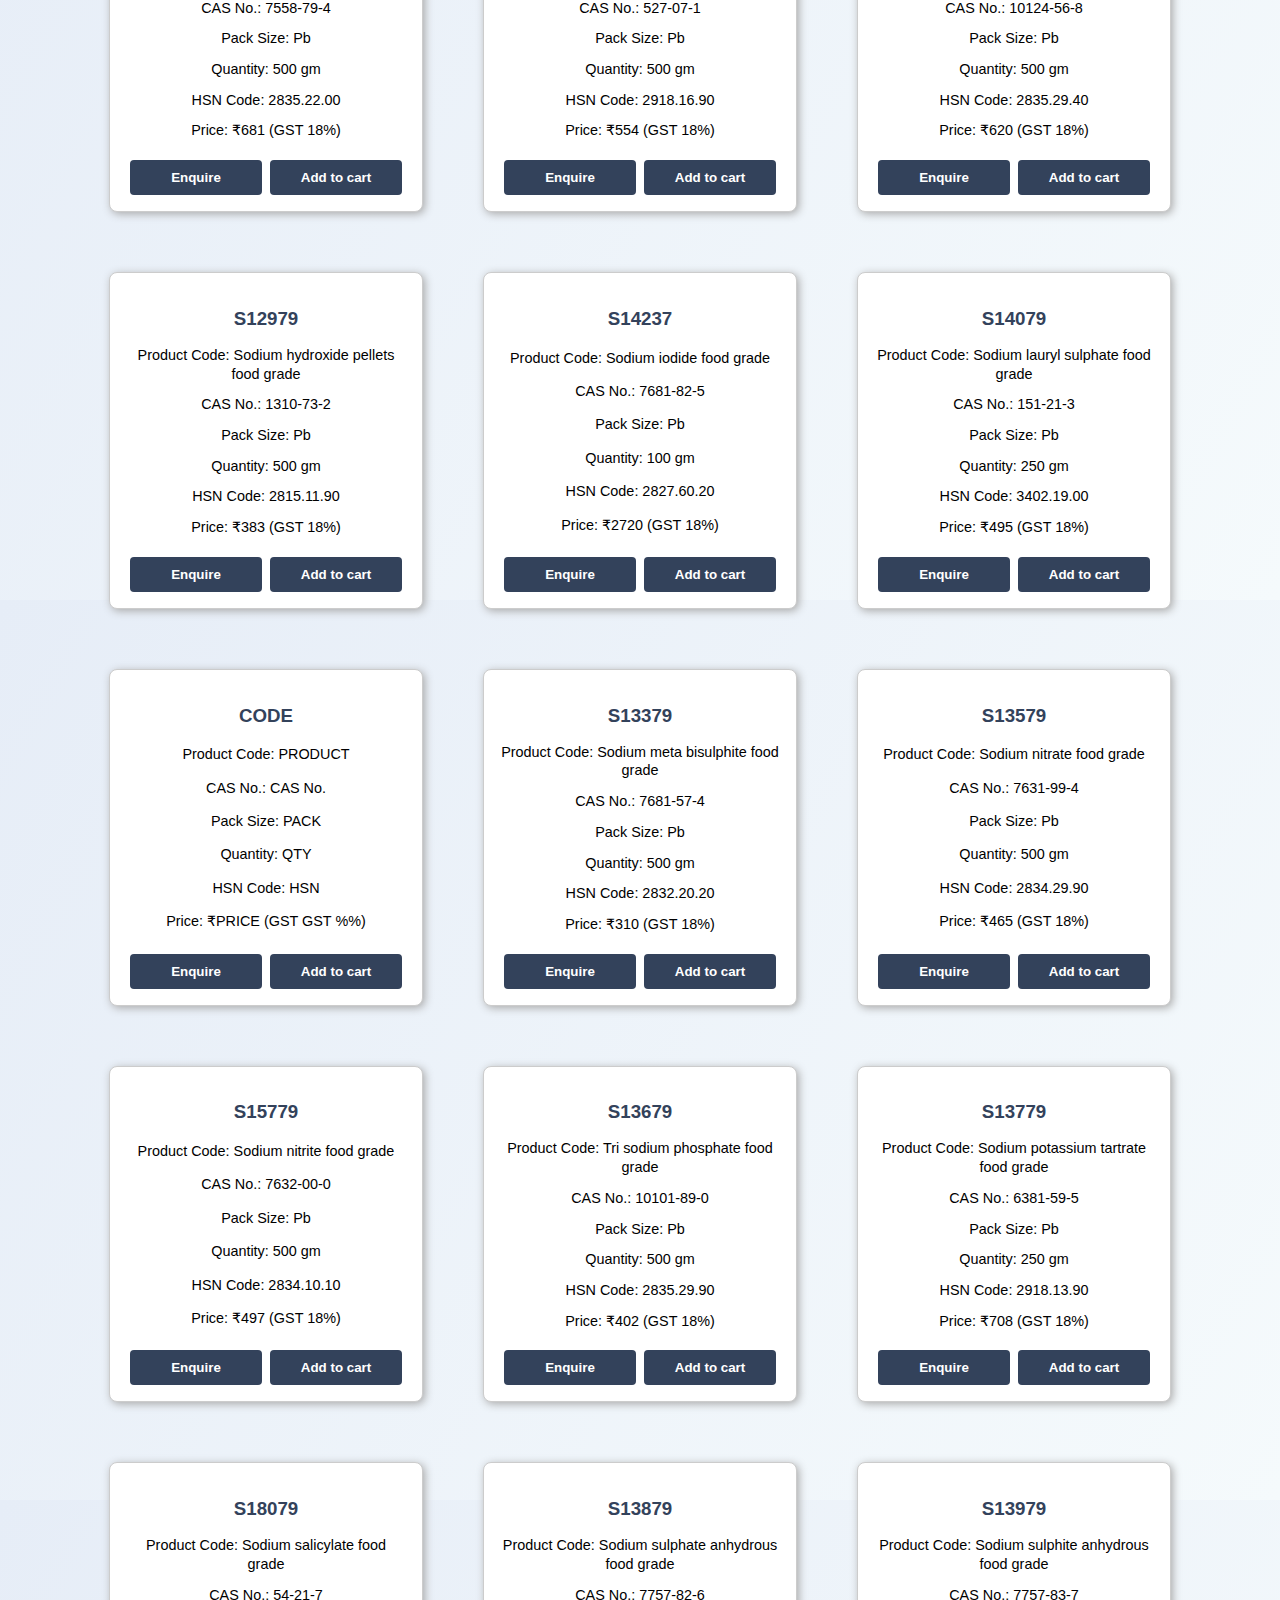
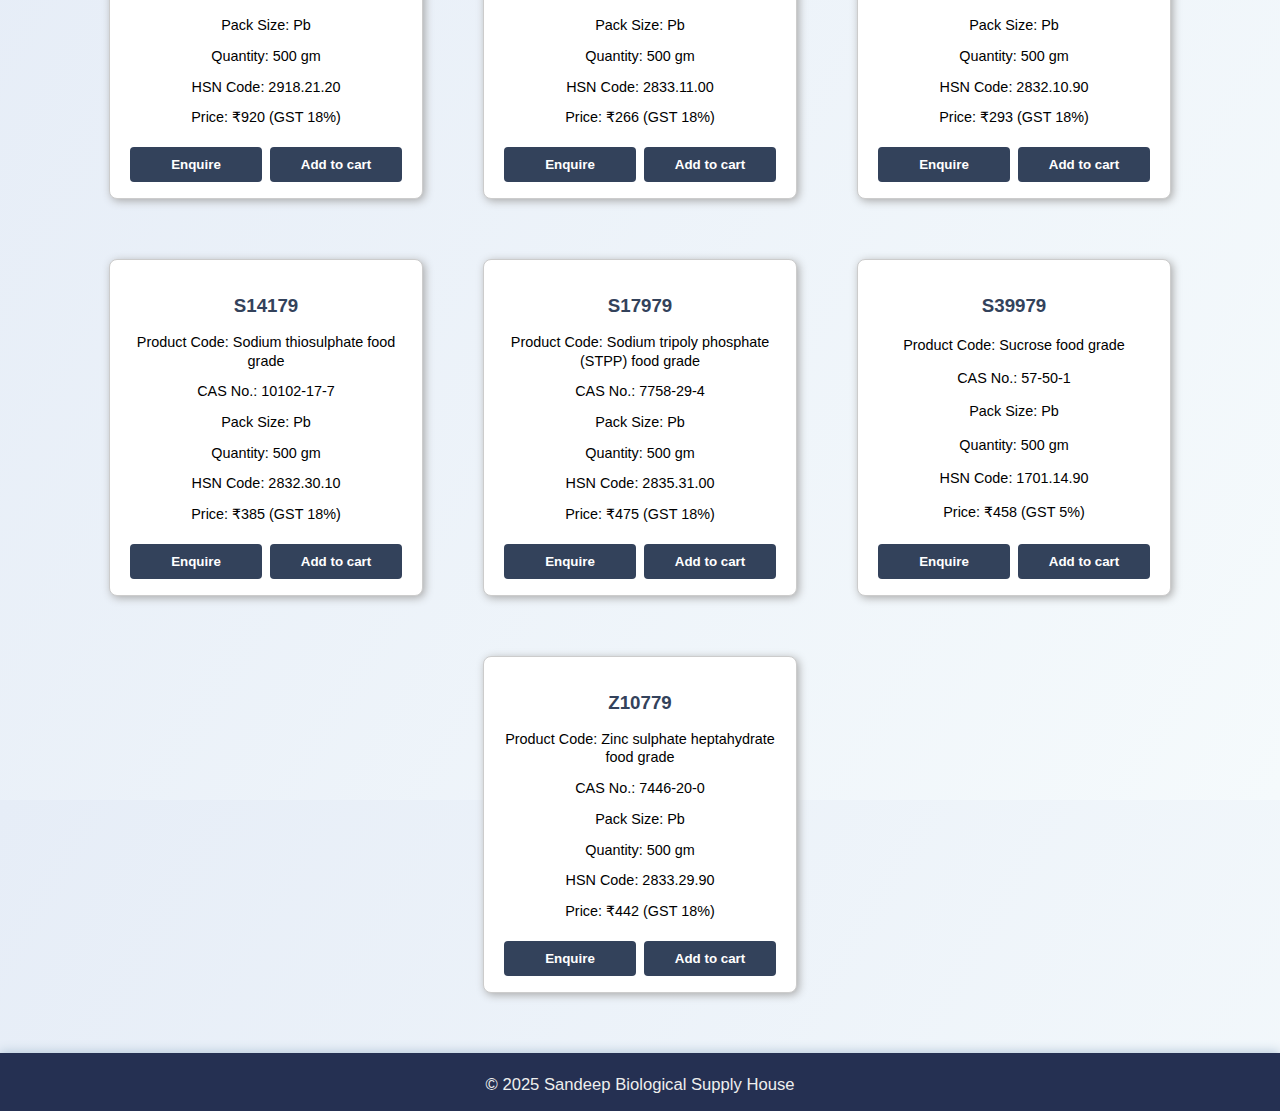
<file: food-grade.html>
<!DOCTYPE html>
<html lang="en">
<head>
  <meta charset="UTF-8" />
  <title>HPLC Solvents - Sandeep Biological Supply House</title>
  <link rel="icon" type="image/x-icon" href="favicon.ico" />
   <link rel="stylesheet" href="assets/styles.css" />
  <link rel="stylesheet" href="assets/productstyle.css" />
  <meta name="viewport" content="width=device-width, initial-scale=1.0" />
  <style>
    /* Include your consistent header and footer CSS here or in global CSS */
    body {
      font-family: 'Roboto', sans-serif;
      margin: 0;
      background: linear-gradient(120deg, #e6edf7 0%, #f5fafc 100%);
      display: flex;
      flex-direction: column;
      min-height: 100vh;
    }
    header {
      background: #253052;
      color: white;
      padding: 20px 40px;
      display: flex;
      align-items: center;
      box-shadow: 0 1px 8px #bcd;
    }
    header img {
      height: 60px;
      margin-right: 20px;

    }
    nav {
      margin-left: auto;
    }
    nav a {
      color: white;
      font-weight: 700;
      font-size: 1.1rem;
      margin: 0 20px;
      text-decoration: none;
      transition: color 0.2s;
    }
    nav a:hover {
      color: #7abf8d;
    }
    footer {
      width: 100%;
      background: #253052;
      color: #eee;
      text-align: center;
      padding: 22px 0 16px 0;
      box-shadow: 0 -2px 10px #bcd;
      font-size: 1.04rem;
      margin-top: auto;
    }
    h2 {
      text-align: center;
      color: #33425b;
      margin-top: 30px;
      font-size: 2.1rem;
      letter-spacing: 1px;
    }
  </style>
</head>
<body>
  <header>
    <img src="assets/logo.png" alt="Logo" />
    <nav>
      <a href="index.html">Home</a>
      <a href="products.html">Products</a>
      <a href="cart.html">Cart (<span id="cart-count">0</span>)</a>
      <a href="contact.html">Contact</a>
    </nav>
  </header>

  <main>
    <a href="products.html" class="back-link" title="Back to Products">← Back to Products</a>

    <h2>Food Grade Products</h2>

      <section class="products">
        <div class="products">

        <div class="product-card">
            <h3>A10179</h3>
            <p>Product Code: Acetic acid glacial food grade</p>
            <p>CAS No.: 64-19-7</p>
            <p>Pack Size: Pb</p>
            <p>Quantity: 500 ml</p>
            <p>HSN Code: 2915.21.00</p>
            <p>Price: ₹420 (GST 18%)</p>
           <div class="button-group"><button onclick="window.location.href='contact.html'">Enquire</button>
        <button onclick="addToCart('Add A10179 to cart ')">Add to cart</button></div>
        </div>
        

        <div class="product-card">
            <h3>B11279</h3>
            <p>Product Code: Benzoic acid food grade</p>
            <p>CAS No.: 65-85-0</p>
            <p>Pack Size: Pb</p>
            <p>Quantity: 500 gm</p>
            <p>HSN Code: 2916.31.10</p>
            <p>Price: ₹614 (GST 18%)</p>
           <div class="button-group"><button onclick="window.location.href='contact.html'">Enquire</button>
        <button onclick="addToCart('Add B11279 to cart ')">Add to cart</button></div>
        </div>
        

        <div class="product-card">
            <h3>C12379</h3>
            <p>Product Code: Citric acid monohydrate food grade</p>
            <p>CAS No.: 5949-29-1</p>
            <p>Pack Size: Pb</p>
            <p>Quantity: 500 gm</p>
            <p>HSN Code: 2918.14.00</p>
            <p>Price: ₹427 (GST 18%)</p>
           <div class="button-group"><button onclick="window.location.href='contact.html'">Enquire</button>
        <button onclick="addToCart('Add C12379 to cart ')">Add to cart</button></div>
        </div>
        

        <div class="product-card">
            <h3>G10579</h3>
            <p>Product Code: Glycerine food grade</p>
            <p>CAS No.: 56-81-5</p>
            <p>Pack Size: Pb</p>
            <p>Quantity: 500 ml</p>
            <p>HSN Code: 2905.45.00</p>
            <p>Price: ₹630 (GST 18%)</p>
           <div class="button-group"><button onclick="window.location.href='contact.html'">Enquire</button>
        <button onclick="addToCart('Add G10579 to cart ')">Add to cart</button></div>
        </div>
        

        <div class="product-card">
            <h3>M20179</h3>
            <p>Product Code: Magnesium acetate tetra hydratefood grade</p>
            <p>CAS No.: 16674-78-5</p>
            <p>Pack Size: Pb</p>
            <p>Quantity: 500 gm</p>
            <p>HSN Code: 2915.29.90</p>
            <p>Price: ₹1025 (GST 18%)</p>
           <div class="button-group"><button onclick="window.location.href='contact.html'">Enquire</button>
        <button onclick="addToCart('Add M20179 to cart ')">Add to cart</button></div>
        </div>
        

        <div class="product-card">
            <h3>M13179</h3>
            <p>Product Code: Magnesium carbonate heavy food grade</p>
            <p>CAS No.: 12125-28-9</p>
            <p>Pack Size: Pb</p>
            <p>Quantity: 500 gm</p>
            <p>HSN Code: 2836.99.20</p>
            <p>Price: ₹935 (GST 18%)</p>
           <div class="button-group"><button onclick="window.location.href='contact.html'">Enquire</button>
        <button onclick="addToCart('Add M13179 to cart ')">Add to cart</button></div>
        </div>
        

        <div class="product-card">
            <h3>M13079</h3>
            <p>Product Code: Magnesium carbonate light food grade</p>
            <p>CAS No.: 39409-82-0</p>
            <p>Pack Size: Pb</p>
            <p>Quantity: 500 gm</p>
            <p>HSN Code: 2836.99.20</p>
            <p>Price: ₹682 (GST 18%)</p>
           <div class="button-group"><button onclick="window.location.href='contact.html'">Enquire</button>
        <button onclick="addToCart('Add M13079 to cart ')">Add to cart</button></div>
        </div>
        

        <div class="product-card">
            <h3>M10179</h3>
            <p>Product Code: Magnesium chloride food grade</p>
            <p>CAS No.: 7791-18-6</p>
            <p>Pack Size: Pb</p>
            <p>Quantity: 500 gm</p>
            <p>HSN Code: 2827.31.00</p>
            <p>Price: ₹266 (GST 18%)</p>
           <div class="button-group"><button onclick="window.location.href='contact.html'">Enquire</button>
        <button onclick="addToCart('Add M10179 to cart ')">Add to cart</button></div>
        </div>
        

        <div class="product-card">
            <h3>M10279</h3>
            <p>Product Code: Magnesium nitrate food grade</p>
            <p>CAS No.: 13446-18-9</p>
            <p>Pack Size: Pb</p>
            <p>Quantity: 500 gm</p>
            <p>HSN Code: 2834.29.20</p>
            <p>Price: ₹347 (GST 18%)</p>
           <div class="button-group"><button onclick="window.location.href='contact.html'">Enquire</button>
        <button onclick="addToCart('Add M10279 to cart ')">Add to cart</button></div>
        </div>
        

        <div class="product-card">
            <h3>M10379</h3>
            <p>Product Code: Magnesium sulphate food grade</p>
            <p>CAS No.: 10034-99-8</p>
            <p>Pack Size: Pb</p>
            <p>Quantity: 500 gm</p>
            <p>HSN Code: 2833.21.00</p>
            <p>Price: ₹274 (GST 18%)</p>
           <div class="button-group"><button onclick="window.location.href='contact.html'">Enquire</button>
        <button onclick="addToCart('Add M10379 to cart ')">Add to cart</button></div>
        </div>
        

        <div class="product-card">
            <h3>P14279</h3>
            <p>Product Code: Potassium bicarbonate food grade</p>
            <p>CAS No.: 298-14-6</p>
            <p>Pack Size: Pb</p>
            <p>Quantity: 500 gm</p>
            <p>HSN Code: 2836.40.00</p>
            <p>Price: ₹573 (GST 18%)</p>
           <div class="button-group"><button onclick="window.location.href='contact.html'">Enquire</button>
        <button onclick="addToCart('Add P14279 to cart ')">Add to cart</button></div>
        </div>
        

        <div class="product-card">
            <h3>P11779</h3>
            <p>Product Code: Potassium carbonate food grade</p>
            <p>CAS No.: 584-08-7</p>
            <p>Pack Size: Pb</p>
            <p>Quantity: 500 gm</p>
            <p>HSN Code: 2836.40.00</p>
            <p>Price: ₹422 (GST 18%)</p>
           <div class="button-group"><button onclick="window.location.href='contact.html'">Enquire</button>
        <button onclick="addToCart('Add P11779 to cart ')">Add to cart</button></div>
        </div>
        

        <div class="product-card">
            <h3>P11879</h3>
            <p>Product Code: Potassium chloride food grade</p>
            <p>CAS No.: 7447-40-7</p>
            <p>Pack Size: Pb</p>
            <p>Quantity: 500 gm</p>
            <p>HSN Code: 2927.39.90</p>
            <p>Price: ₹315 (GST 18%)</p>
           <div class="button-group"><button onclick="window.location.href='contact.html'">Enquire</button>
        <button onclick="addToCart('Add P11879 to cart ')">Add to cart</button></div>
        </div>
        

        <div class="product-card">
            <h3>P11079</h3>
            <p>Product Code: Tri - Potassium citrate food grade</p>
            <p>CAS No.: 6100-05-6</p>
            <p>Pack Size: Pb</p>
            <p>Quantity: 500 gm</p>
            <p>HSN Code: 2918.15.10</p>
            <p>Price: ₹642 (GST 18%)</p>
           <div class="button-group"><button onclick="window.location.href='contact.html'">Enquire</button>
        <button onclick="addToCart('Add P11079 to cart ')">Add to cart</button></div>
        </div>
        

        <div class="product-card">
            <h3>P12679</h3>
            <p>Product Code: Potassium dihydrogen ortho-
phosphate food grade</p>
            <p>CAS No.: 7778-77-0</p>
            <p>Pack Size: Pb</p>
            <p>Quantity: 500 gm</p>
            <p>HSN Code: 2835.24.00</p>
            <p>Price: ₹735 (GST 18%)</p>
           <div class="button-group"><button onclick="window.location.href='contact.html'">Enquire</button>
        <button onclick="addToCart('Add P12679 to cart ')">Add to cart</button></div>
        </div>
        

        <div class="product-card">
            <h3>P12779</h3>
            <p>Product Code: Di potassium hydrogen ortho-
phosphate food grade</p>
            <p>CAS No.: 7758-11-4</p>
            <p>Pack Size: Pb</p>
            <p>Quantity: 500 gm</p>
            <p>HSN Code: 2835.24.00</p>
            <p>Price: ₹774 (GST 18%)</p>
           <div class="button-group"><button onclick="window.location.href='contact.html'">Enquire</button>
        <button onclick="addToCart('Add P12779 to cart ')">Add to cart</button></div>
        </div>
        

        <div class="product-card">
            <h3>P12889</h3>
            <p>Product Code: Potassium hydrogen phthalate food grad</p>
            <p>CAS No.: e 877-24-7</p>
            <p>Pack Size: Pb</p>
            <p>Quantity: 500 gm</p>
            <p>HSN Code: 2917.39.90</p>
            <p>Price: ₹831 (GST 18%)</p>
           <div class="button-group"><button onclick="window.location.href='contact.html'">Enquire</button>
        <button onclick="addToCart('Add P12889 to cart ')">Add to cart</button></div>
        </div>
        

        <div class="product-card">
            <h3>P42588</h3>
            <p>Product Code: Potassium hydroxide pellets food grade</p>
            <p>CAS No.: 1310-58-3</p>
            <p>Pack Size: Pb</p>
            <p>Quantity: 500 gm</p>
            <p>HSN Code: 2815.20.00</p>
            <p>Price: ₹450 (GST 18%)</p>
           <div class="button-group"><button onclick="window.location.href='contact.html'">Enquire</button>
        <button onclick="addToCart('Add P42588 to cart ')">Add to cart</button></div>
        </div>
        

        <div class="product-card">
            <h3>P12847</h3>
            <p>Product Code: Potassium iodate food grade</p>
            <p>CAS No.: 7758-05-6</p>
            <p>Pack Size: Pb</p>
            <p>Quantity: 100 gm</p>
            <p>HSN Code: 2829.90.30</p>
            <p>Price: ₹1969 (GST 12%)</p>
           <div class="button-group"><button onclick="window.location.href='contact.html'">Enquire</button>
        <button onclick="addToCart('Add P12847 to cart ')">Add to cart</button></div>
        </div>
        

        <div class="product-card">
            <h3>CODE</h3>
            <p>Product Code: PRODUCT</p>
            <p>CAS No.: CAS No.</p>
            <p>Pack Size: PACK</p>
            <p>Quantity: QTY</p>
            <p>HSN Code: HSN</p>
            <p>Price: ₹PRICE (GST GST %%)</p>
           <div class="button-group"><button onclick="window.location.href='contact.html'">Enquire</button>
        <button onclick="addToCart('Add CODE to cart ')">Add to cart</button></div>
        </div>
        

        <div class="product-card">
            <h3>P14337</h3>
            <p>Product Code: Potassium iodide food grade</p>
            <p>CAS No.: 7681-11-0</p>
            <p>Pack Size: Pb</p>
            <p>Quantity: 100 gm</p>
            <p>HSN Code: 2827.60.10</p>
            <p>Price: ₹2270 (GST 18%)</p>
           <div class="button-group"><button onclick="window.location.href='contact.html'">Enquire</button>
        <button onclick="addToCart('Add P14337 to cart ')">Add to cart</button></div>
        </div>
        

        <div class="product-card">
            <h3>P13079</h3>
            <p>Product Code: Potassium meta bisulphite food grade</p>
            <p>CAS No.: 16731-55-8</p>
            <p>Pack Size: Pb</p>
            <p>Quantity: 500 gm</p>
            <p>HSN Code: 2832.20.10</p>
            <p>Price: ₹603 (GST 18%)</p>
           <div class="button-group"><button onclick="window.location.href='contact.html'">Enquire</button>
        <button onclick="addToCart('Add P13079 to cart ')">Add to cart</button></div>
        </div>
        

        <div class="product-card">
            <h3>P13879</h3>
            <p>Product Code: Potassium sorbate food grade</p>
            <p>CAS No.: 24634-61-5</p>
            <p>Pack Size: Pb</p>
            <p>Quantity: 500 gm</p>
            <p>HSN Code: 2916.19.90</p>
            <p>Price: ₹1548 (GST 18%)</p>
           <div class="button-group"><button onclick="window.location.href='contact.html'">Enquire</button>
        <button onclick="addToCart('Add P13879 to cart ')">Add to cart</button></div>
        </div>
        

        <div class="product-card">
            <h3>P13679</h3>
            <p>Product Code: Potassium sulphate food grade</p>
            <p>CAS No.: 7778-80-5</p>
            <p>Pack Size: Pb</p>
            <p>Quantity: 500 gm</p>
            <p>HSN Code: 2833.29.90</p>
            <p>Price: ₹485 (GST 18%)</p>
           <div class="button-group"><button onclick="window.location.href='contact.html'">Enquire</button>
        <button onclick="addToCart('Add P13679 to cart ')">Add to cart</button></div>
        </div>
        

        <div class="product-card">
            <h3>S11879</h3>
            <p>Product Code: Sodium acetate trihydrate food grade</p>
            <p>CAS No.: 6131-90-4</p>
            <p>Pack Size: Pb</p>
            <p>Quantity: 500 gm</p>
            <p>HSN Code: 2915.29.90</p>
            <p>Price: ₹340 (GST 18%)</p>
           <div class="button-group"><button onclick="window.location.href='contact.html'">Enquire</button>
        <button onclick="addToCart('Add S11879 to cart ')">Add to cart</button></div>
        </div>
        

        <div class="product-card">
            <h3>S15985</h3>
            <p>Product Code: Sodium alginate food grade</p>
            <p>CAS No.: 9005-38-3</p>
            <p>Pack Size: Pb</p>
            <p>Quantity: 250 gm</p>
            <p>HSN Code: 3913.10.10</p>
            <p>Price: ₹1052 (GST 18%)</p>
           <div class="button-group"><button onclick="window.location.href='contact.html'">Enquire</button>
        <button onclick="addToCart('Add S15985 to cart ')">Add to cart</button></div>
        </div>
        

        <div class="product-card">
            <h3>S13437</h3>
            <p>Product Code: Sodium L(+) ascorbate food grade</p>
            <p>CAS No.: 134-03-2</p>
            <p>Pack Size: Pb</p>
            <p>Quantity: 100 gm</p>
            <p>HSN Code: 2936.27.00</p>
            <p>Price: ₹1282 (GST 18%)</p>
           <div class="button-group"><button onclick="window.location.href='contact.html'">Enquire</button>
        <button onclick="addToCart('Add S13437 to cart ')">Add to cart</button></div>
        </div>
        

        <div class="product-card">
            <h3>S16179</h3>
            <p>Product Code: Sodium benzoate food grade</p>
            <p>CAS No.: 532-32-1</p>
            <p>Pack Size: Pb</p>
            <p>Quantity: 500 gm</p>
            <p>HSN Code: 2916.31.40</p>
            <p>Price: ₹525 (GST 18%)</p>
           <div class="button-group"><button onclick="window.location.href='contact.html'">Enquire</button>
        <button onclick="addToCart('Add S16179 to cart ')">Add to cart</button></div>
        </div>
        

        <div class="product-card">
            <h3>S11979</h3>
            <p>Product Code: Sodium bicarbonate food grade</p>
            <p>CAS No.: 144-55-8</p>
            <p>Pack Size: Pb</p>
            <p>Quantity: 500 gm</p>
            <p>HSN Code: 2836.30.00</p>
            <p>Price: ₹249 (GST 18%)</p>
           <div class="button-group"><button onclick="window.location.href='contact.html'">Enquire</button>
        <button onclick="addToCart('Add S11979 to cart ')">Add to cart</button></div>
        </div>
        

        <div class="product-card">
            <h3>S12079</h3>
            <p>Product Code: Sodium carbonate anhydrous food grade</p>
            <p>CAS No.: 497-19-8</p>
            <p>Pack Size: Pb</p>
            <p>Quantity: 500 gm</p>
            <p>HSN Code: 2836.20.10</p>
            <p>Price: ₹358 (GST 18%)</p>
           <div class="button-group"><button onclick="window.location.href='contact.html'">Enquire</button>
        <button onclick="addToCart('Add S12079 to cart ')">Add to cart</button></div>
        </div>
        

        <div class="product-card">
            <h3>S12279</h3>
            <p>Product Code: Sodium chloride food grade</p>
            <p>CAS No.: 7647-14-5</p>
            <p>Pack Size: Pb</p>
            <p>Quantity: 500 gm</p>
            <p>HSN Code: 2501.00.10</p>
            <p>Price: ₹210 (GST 0%)</p>
           <div class="button-group"><button onclick="window.location.href='contact.html'">Enquire</button>
        <button onclick="addToCart('Add S12279 to cart ')">Add to cart</button></div>
        </div>
        

        <div class="product-card">
            <h3>S12469</h3>
            <p>Product Code: Tri sodium citrate food grade</p>
            <p>CAS No.: 6132-04-3</p>
            <p>Pack Size: Pb</p>
            <p>Quantity: 500 gm</p>
            <p>HSN Code: 2918.15.20</p>
            <p>Price: ₹597 (GST 18%)</p>
           <div class="button-group"><button onclick="window.location.href='contact.html'">Enquire</button>
        <button onclick="addToCart('Add S12469 to cart ')">Add to cart</button></div>
        </div>
        

        <div class="product-card">
            <h3>S17179</h3>
            <p>Product Code: Sodium di hydrogen ortho-
phosphate food grade</p>
            <p>CAS No.: 13472-35-0</p>
            <p>Pack Size: Pb</p>
            <p>Quantity: 500 gm</p>
            <p>HSN Code: 2835.22.00</p>
            <p>Price: ₹716 (GST 18%)</p>
           <div class="button-group"><button onclick="window.location.href='contact.html'">Enquire</button>
        <button onclick="addToCart('Add S17179 to cart ')">Add to cart</button></div>
        </div>
        

        <div class="product-card">
            <h3>S13179</h3>
            <p>Product Code: Di sodium hydrogen ortho-
phosphate anhydrous food grade</p>
            <p>CAS No.: 7558-79-4</p>
            <p>Pack Size: Pb</p>
            <p>Quantity: 500 gm</p>
            <p>HSN Code: 2835.22.00</p>
            <p>Price: ₹681 (GST 18%)</p>
           <div class="button-group"><button onclick="window.location.href='contact.html'">Enquire</button>
        <button onclick="addToCart('Add S13179 to cart ')">Add to cart</button></div>
        </div>
        

        <div class="product-card">
            <h3>S12779</h3>
            <p>Product Code: Sodium gluconate food grade</p>
            <p>CAS No.: 527-07-1</p>
            <p>Pack Size: Pb</p>
            <p>Quantity: 500 gm</p>
            <p>HSN Code: 2918.16.90</p>
            <p>Price: ₹554 (GST 18%)</p>
           <div class="button-group"><button onclick="window.location.href='contact.html'">Enquire</button>
        <button onclick="addToCart('Add S12779 to cart ')">Add to cart</button></div>
        </div>
        

        <div class="product-card">
            <h3>S16279</h3>
            <p>Product Code: Sodium hexameta phosphate food grade</p>
            <p>CAS No.: 10124-56-8</p>
            <p>Pack Size: Pb</p>
            <p>Quantity: 500 gm</p>
            <p>HSN Code: 2835.29.40</p>
            <p>Price: ₹620 (GST 18%)</p>
           <div class="button-group"><button onclick="window.location.href='contact.html'">Enquire</button>
        <button onclick="addToCart('Add S16279 to cart ')">Add to cart</button></div>
        </div>
        

        <div class="product-card">
            <h3>S12979</h3>
            <p>Product Code: Sodium hydroxide pellets food grade</p>
            <p>CAS No.: 1310-73-2</p>
            <p>Pack Size: Pb</p>
            <p>Quantity: 500 gm</p>
            <p>HSN Code: 2815.11.90</p>
            <p>Price: ₹383 (GST 18%)</p>
           <div class="button-group"><button onclick="window.location.href='contact.html'">Enquire</button>
        <button onclick="addToCart('Add S12979 to cart ')">Add to cart</button></div>
        </div>
        

        <div class="product-card">
            <h3>S14237</h3>
            <p>Product Code: Sodium iodide food grade</p>
            <p>CAS No.: 7681-82-5</p>
            <p>Pack Size: Pb</p>
            <p>Quantity: 100 gm</p>
            <p>HSN Code: 2827.60.20</p>
            <p>Price: ₹2720 (GST 18%)</p>
           <div class="button-group"><button onclick="window.location.href='contact.html'">Enquire</button>
        <button onclick="addToCart('Add S14237 to cart ')">Add to cart</button></div>
        </div>
        

        <div class="product-card">
            <h3>S14079</h3>
            <p>Product Code: Sodium lauryl sulphate food grade</p>
            <p>CAS No.: 151-21-3</p>
            <p>Pack Size: Pb</p>
            <p>Quantity: 250 gm</p>
            <p>HSN Code: 3402.19.00</p>
            <p>Price: ₹495 (GST 18%)</p>
           <div class="button-group"><button onclick="window.location.href='contact.html'">Enquire</button>
        <button onclick="addToCart('Add S14079 to cart ')">Add to cart</button></div>
        </div>
        

        <div class="product-card">
            <h3>CODE</h3>
            <p>Product Code: PRODUCT</p>
            <p>CAS No.: CAS No.</p>
            <p>Pack Size: PACK</p>
            <p>Quantity: QTY</p>
            <p>HSN Code: HSN</p>
            <p>Price: ₹PRICE (GST GST %%)</p>
           <div class="button-group"><button onclick="window.location.href='contact.html'">Enquire</button>
        <button onclick="addToCart('Add CODE to cart ')">Add to cart</button></div>
        </div>
        

        <div class="product-card">
            <h3>S13379</h3>
            <p>Product Code: Sodium meta bisulphite food grade</p>
            <p>CAS No.: 7681-57-4</p>
            <p>Pack Size: Pb</p>
            <p>Quantity: 500 gm</p>
            <p>HSN Code: 2832.20.20</p>
            <p>Price: ₹310 (GST 18%)</p>
           <div class="button-group"><button onclick="window.location.href='contact.html'">Enquire</button>
        <button onclick="addToCart('Add S13379 to cart ')">Add to cart</button></div>
        </div>
        

        <div class="product-card">
            <h3>S13579</h3>
            <p>Product Code: Sodium nitrate food grade</p>
            <p>CAS No.: 7631-99-4</p>
            <p>Pack Size: Pb</p>
            <p>Quantity: 500 gm</p>
            <p>HSN Code: 2834.29.90</p>
            <p>Price: ₹465 (GST 18%)</p>
           <div class="button-group"><button onclick="window.location.href='contact.html'">Enquire</button>
        <button onclick="addToCart('Add S13579 to cart ')">Add to cart</button></div>
        </div>
        

        <div class="product-card">
            <h3>S15779</h3>
            <p>Product Code: Sodium nitrite food grade</p>
            <p>CAS No.: 7632-00-0</p>
            <p>Pack Size: Pb</p>
            <p>Quantity: 500 gm</p>
            <p>HSN Code: 2834.10.10</p>
            <p>Price: ₹497 (GST 18%)</p>
           <div class="button-group"><button onclick="window.location.href='contact.html'">Enquire</button>
        <button onclick="addToCart('Add S15779 to cart ')">Add to cart</button></div>
        </div>
        

        <div class="product-card">
            <h3>S13679</h3>
            <p>Product Code: Tri sodium phosphate food grade</p>
            <p>CAS No.: 10101-89-0</p>
            <p>Pack Size: Pb</p>
            <p>Quantity: 500 gm</p>
            <p>HSN Code: 2835.29.90</p>
            <p>Price: ₹402 (GST 18%)</p>
           <div class="button-group"><button onclick="window.location.href='contact.html'">Enquire</button>
        <button onclick="addToCart('Add S13679 to cart ')">Add to cart</button></div>
        </div>
        

        <div class="product-card">
            <h3>S13779</h3>
            <p>Product Code: Sodium potassium tartrate food grade</p>
            <p>CAS No.: 6381-59-5</p>
            <p>Pack Size: Pb</p>
            <p>Quantity: 250 gm</p>
            <p>HSN Code: 2918.13.90</p>
            <p>Price: ₹708 (GST 18%)</p>
           <div class="button-group"><button onclick="window.location.href='contact.html'">Enquire</button>
        <button onclick="addToCart('Add S13779 to cart ')">Add to cart</button></div>
        </div>
        

        <div class="product-card">
            <h3>S18079</h3>
            <p>Product Code: Sodium salicylate food grade</p>
            <p>CAS No.: 54-21-7</p>
            <p>Pack Size: Pb</p>
            <p>Quantity: 500 gm</p>
            <p>HSN Code: 2918.21.20</p>
            <p>Price: ₹920 (GST 18%)</p>
           <div class="button-group"><button onclick="window.location.href='contact.html'">Enquire</button>
        <button onclick="addToCart('Add S18079 to cart ')">Add to cart</button></div>
        </div>
        

        <div class="product-card">
            <h3>S13879</h3>
            <p>Product Code: Sodium sulphate anhydrous food grade</p>
            <p>CAS No.: 7757-82-6</p>
            <p>Pack Size: Pb</p>
            <p>Quantity: 500 gm</p>
            <p>HSN Code: 2833.11.00</p>
            <p>Price: ₹266 (GST 18%)</p>
           <div class="button-group"><button onclick="window.location.href='contact.html'">Enquire</button>
        <button onclick="addToCart('Add S13879 to cart ')">Add to cart</button></div>
        </div>
        

        <div class="product-card">
            <h3>S13979</h3>
            <p>Product Code: Sodium sulphite anhydrous food grade</p>
            <p>CAS No.: 7757-83-7</p>
            <p>Pack Size: Pb</p>
            <p>Quantity: 500 gm</p>
            <p>HSN Code: 2832.10.90</p>
            <p>Price: ₹293 (GST 18%)</p>
           <div class="button-group"><button onclick="window.location.href='contact.html'">Enquire</button>
        <button onclick="addToCart('Add S13979 to cart ')">Add to cart</button></div>
        </div>
        

        <div class="product-card">
            <h3>S14179</h3>
            <p>Product Code: Sodium thiosulphate food grade</p>
            <p>CAS No.: 10102-17-7</p>
            <p>Pack Size: Pb</p>
            <p>Quantity: 500 gm</p>
            <p>HSN Code: 2832.30.10</p>
            <p>Price: ₹385 (GST 18%)</p>
           <div class="button-group"><button onclick="window.location.href='contact.html'">Enquire</button>
        <button onclick="addToCart('Add S14179 to cart ')">Add to cart</button></div>
        </div>
        

        <div class="product-card">
            <h3>S17979</h3>
            <p>Product Code: Sodium tripoly phosphate (STPP)
food grade</p>
            <p>CAS No.: 7758-29-4</p>
            <p>Pack Size: Pb</p>
            <p>Quantity: 500 gm</p>
            <p>HSN Code: 2835.31.00</p>
            <p>Price: ₹475 (GST 18%)</p>
           <div class="button-group"><button onclick="window.location.href='contact.html'">Enquire</button>
        <button onclick="addToCart('Add S17979 to cart ')">Add to cart</button></div>
        </div>
        

        <div class="product-card">
            <h3>S39979</h3>
            <p>Product Code: Sucrose food grade</p>
            <p>CAS No.: 57-50-1</p>
            <p>Pack Size: Pb</p>
            <p>Quantity: 500 gm</p>
            <p>HSN Code: 1701.14.90</p>
            <p>Price: ₹458 (GST 5%)</p>
           <div class="button-group"><button onclick="window.location.href='contact.html'">Enquire</button>
        <button onclick="addToCart('Add S39979 to cart ')">Add to cart</button></div>
        </div>
        

        <div class="product-card">
            <h3>Z10779</h3>
            <p>Product Code: Zinc sulphate heptahydrate food grade</p>
            <p>CAS No.: 7446-20-0</p>
            <p>Pack Size: Pb</p>
            <p>Quantity: 500 gm</p>
            <p>HSN Code: 2833.29.90</p>
            <p>Price: ₹442 (GST 18%)</p>
           <div class="button-group"><button onclick="window.location.href='contact.html'">Enquire</button>
        <button onclick="addToCart('Add Z10779 to cart ')">Add to cart</button></div>
        </div>
        </div>

  </section>
  </main>

  <footer>
    &copy; 2025 Sandeep Biological Supply House
  </footer>
<script src="assets/cart.js"></script></body>
</html>
</file>
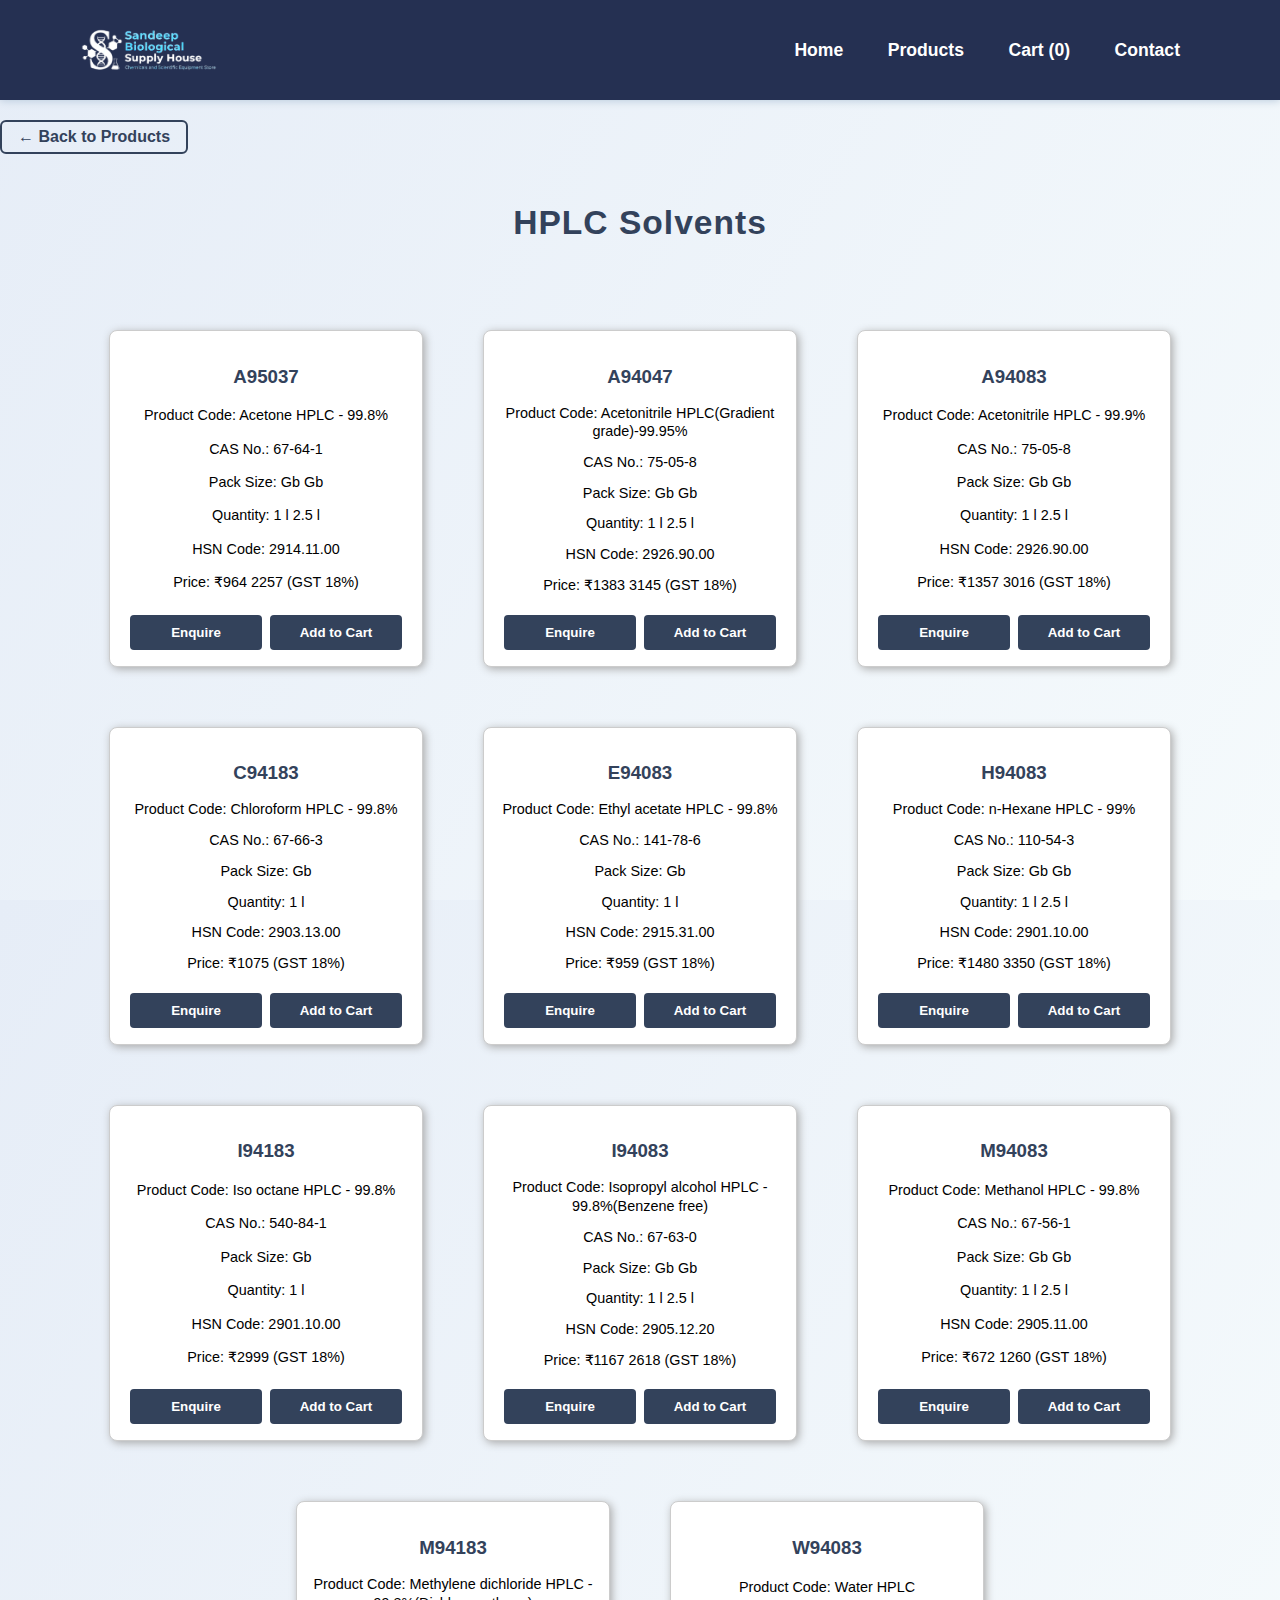
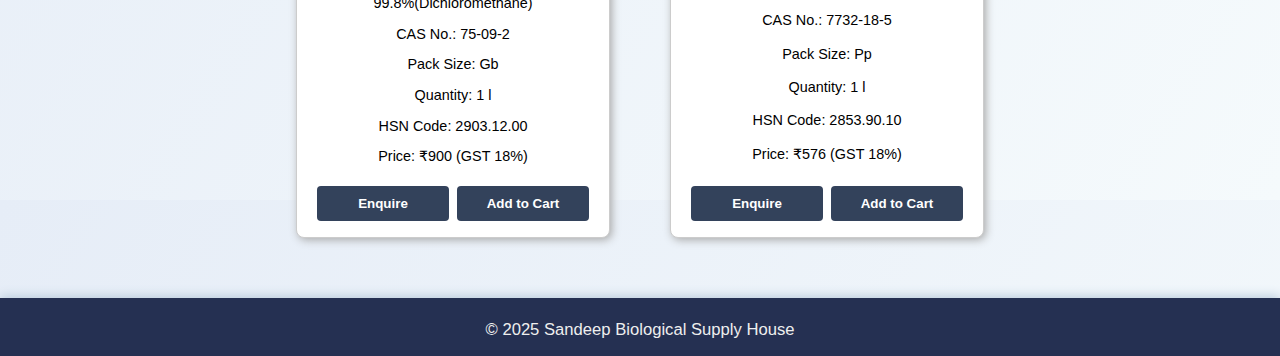
<file: hplc-solvents.html>
<!DOCTYPE html>
<html lang="en">
<head>
  <meta charset="UTF-8" />
  <title>HPLC Solvents - Sandeep Biological Supply House</title>
  <link rel="icon" type="image/x-icon" href="favicon.ico" />
   <link rel="stylesheet" href="assets/styles.css" />
  <link rel="stylesheet" href="assets/productstyle.css" />
  <meta name="viewport" content="width=device-width, initial-scale=1.0" />
  <style>
    /* Include your consistent header and footer CSS here or in global CSS */
    body {
      font-family: 'Roboto', sans-serif;
      margin: 0;
      background: linear-gradient(120deg, #e6edf7 0%, #f5fafc 100%);
      display: flex;
      flex-direction: column;
      min-height: 100vh;
    }
    header {
      background: #253052;
      color: white;
      padding: 20px 40px;
      display: flex;
      align-items: center;
      box-shadow: 0 1px 8px #bcd;
    }
    header img {
      height: 60px;
      margin-right: 20px;

    }
    nav {
      margin-left: auto;
    }
    nav a {
      color: white;
      font-weight: 700;
      font-size: 1.1rem;
      margin: 0 20px;
      text-decoration: none;
      transition: color 0.2s;
    }
    nav a:hover {
      color: #7abf8d;
    }
    footer {
      width: 100%;
      background: #253052;
      color: #eee;
      text-align: center;
      padding: 22px 0 16px 0;
      box-shadow: 0 -2px 10px #bcd;
      font-size: 1.04rem;
      margin-top: auto;
    }
    h2 {
      text-align: center;
      color: #33425b;
      margin-top: 30px;
      font-size: 2.1rem;
      letter-spacing: 1px;
    }
  </style>
</head>
<body>
  <header>
    <img src="assets/logo.png" alt="Logo" />
    <nav>
      <a href="index.html">Home</a>
      <a href="products.html">Products</a>
      <a href="cart.html">Cart (<span id="cart-count">0</span>)</a>
      <a href="contact.html">Contact</a>
    </nav>
  </header>

  <main>
    <a href="products.html" class="back-link" title="Back to Products">← Back to Products</a>

    <h2>HPLC Solvents</h2>

      <section class="products">
    <div class="products">

      <div class="product-card">
        <h3>A95037</h3>
        <p>Product Code: Acetone HPLC - 99.8%</p>
        <p>CAS No.: 67-64-1</p>
        <p>Pack Size: Gb
          Gb</p>
        <p>Quantity: 1 l
          2.5 l</p>
        <p>HSN Code: 2914.11.00</p>
        <p>Price: ₹964
          2257 (GST 18%)</p>
          <div class="button-group">
        <button onclick="window.location.href='contact.html'">Enquire</button>
        <button onclick="addToCart('Add A95037A95083 to cart')">Add to Cart</button>
        </div>
      </div>

      <div class="product-card">
        <h3>A94047</h3>
        <p>Product Code: Acetonitrile HPLC(Gradient grade)-99.95%</p>
        <p>CAS No.: 75-05-8</p>
        <p>Pack Size: Gb
          Gb</p>
        <p>Quantity: 1 l
          2.5 l</p>
        <p>HSN Code: 2926.90.00</p>
        <p>Price: ₹1383
          3145 (GST 18%)</p>

        <div class="button-group"><button onclick="window.location.href='contact.html'">Enquire</button>
        <button onclick="addToCart('Add A94047A94093 to cart')">Add to Cart</button></div>
      </div>

      <div class="product-card">
        <h3>A94083</h3>
        <p>Product Code: Acetonitrile HPLC - 99.9%</p>
        <p>CAS No.: 75-05-8</p>
        <p>Pack Size: Gb
          Gb</p>
        <p>Quantity: 1 l
          2.5 l</p>
        <p>HSN Code: 2926.90.00</p>
        <p>Price: ₹1357
          3016 (GST 18%)</p>
        <div class="button-group"><button onclick="window.location.href='contact.html'">Enquire</button>
        <button onclick="addToCart('Add A94083A94037 to cart')">Add to Cart</button></div>
      </div>

      <div class="product-card">
        <h3>C94183</h3>
        <p>Product Code: Chloroform HPLC - 99.8%</p>
        <p>CAS No.: 67-66-3</p>
        <p>Pack Size: Gb</p>
        <p>Quantity: 1 l</p>
        <p>HSN Code: 2903.13.00</p>
        <p>Price: ₹1075 (GST 18%)</p>
        <div class="button-group"><button onclick="window.location.href='contact.html'">Enquire</button>
        <button onclick="addToCart('Add C94183 to cart')">Add to Cart</button></div>
      </div>

      <div class="product-card">
        <h3>E94083</h3>
        <p>Product Code: Ethyl acetate HPLC - 99.8%</p>
        <p>CAS No.: 141-78-6</p>
        <p>Pack Size: Gb</p>
        <p>Quantity: 1 l</p>
        <p>HSN Code: 2915.31.00</p>
        <p>Price: ₹959 (GST 18%)</p>
        <div class="button-group"><button onclick="window.location.href='contact.html'">Enquire</button>
        <button onclick="addToCart('Add E94083 to cart')">Add to Cart</button></div>
      </div>

      <div class="product-card">
        <h3>H94083</h3>
        <p>Product Code: n-Hexane HPLC - 99%</p>
        <p>CAS No.: 110-54-3</p>
        <p>Pack Size: Gb
          Gb</p>
        <p>Quantity: 1 l
          2.5 l</p>
        <p>HSN Code: 2901.10.00</p>
        <p>Price: ₹1480
          3350 (GST 18%)</p>
        <div class="button-group"><button onclick="window.location.href='contact.html'">Enquire</button>
        <button onclick="addToCart('Add H94083H94037 to cart')">Add to Cart</button></div>
      </div>

      <div class="product-card">
        <h3>I94183</h3>
        <p>Product Code: Iso octane HPLC - 99.8%</p>
        <p>CAS No.: 540-84-1</p>
        <p>Pack Size: Gb</p>
        <p>Quantity: 1 l</p>
        <p>HSN Code: 2901.10.00</p>
        <p>Price: ₹2999 (GST 18%)</p>
        <div class="button-group"><button onclick="window.location.href='contact.html'">Enquire</button>
        <button onclick="addToCart('Add I94183 to cart')">Add to Cart</button></div>
      </div>

      <div class="product-card">
        <h3>I94083</h3>
        <p>Product Code: Isopropyl alcohol HPLC - 99.8%(Benzene free)</p>
        <p>CAS No.: 67-63-0</p>
        <p>Pack Size: Gb
          Gb</p>
        <p>Quantity: 1 l
          2.5 l</p>
        <p>HSN Code: 2905.12.20</p>
        <p>Price: ₹1167
          2618 (GST 18%)</p>
        <div class="button-group"><button onclick="window.location.href='contact.html'">Enquire</button>
        <button onclick="addToCart('Add I94083I94037 to cart')">Add to Cart</button></div>
      </div>

      <div class="product-card">
        <h3>M94083</h3>
        <p>Product Code: Methanol HPLC - 99.8%</p>
        <p>CAS No.: 67-56-1</p>
        <p>Pack Size: Gb
          Gb</p>
        <p>Quantity: 1 l
          2.5 l</p>
        <p>HSN Code: 2905.11.00</p>
        <p>Price: ₹672
          1260 (GST 18%)</p>
        <div class="button-group"><button onclick="window.location.href='contact.html'">Enquire</button>
        <button onclick="addToCart('Add M94083M94037 to cart')">Add to Cart</button></div>
      </div>

      <div class="product-card">
        <h3>M94183</h3>
        <p>Product Code: Methylene dichloride HPLC - 99.8%(Dichloromethane)</p>
        <p>CAS No.: 75-09-2</p>
        <p>Pack Size: Gb</p>
        <p>Quantity: 1 l</p>
        <p>HSN Code: 2903.12.00</p>
        <p>Price: ₹900 (GST 18%)</p>
        <div class="button-group"><button onclick="window.location.href='contact.html'">Enquire</button>
        <button onclick="addToCart('Add M94183 to cart')">Add to Cart</button></div>
      </div>

      <div class="product-card">
        <h3>W94083</h3>
        <p>Product Code: Water HPLC</p>
        <p>CAS No.: 7732-18-5</p>
        <p>Pack Size: Pp</p>
        <p>Quantity: 1 l</p>
        <p>HSN Code: 2853.90.10</p>
        <p>Price: ₹576 (GST 18%)</p>
        <div class="button-group"><button onclick="window.location.href='contact.html'">Enquire</button>
        <button onclick="addToCart('Add W94083 to cart')">Add to Cart</button></div>
      </div>
    </div>
  </section>
  </main>

  <footer>
    &copy; 2025 Sandeep Biological Supply House
  </footer>
<script src="assets/cart.js"></script></body>
</html>
</file>
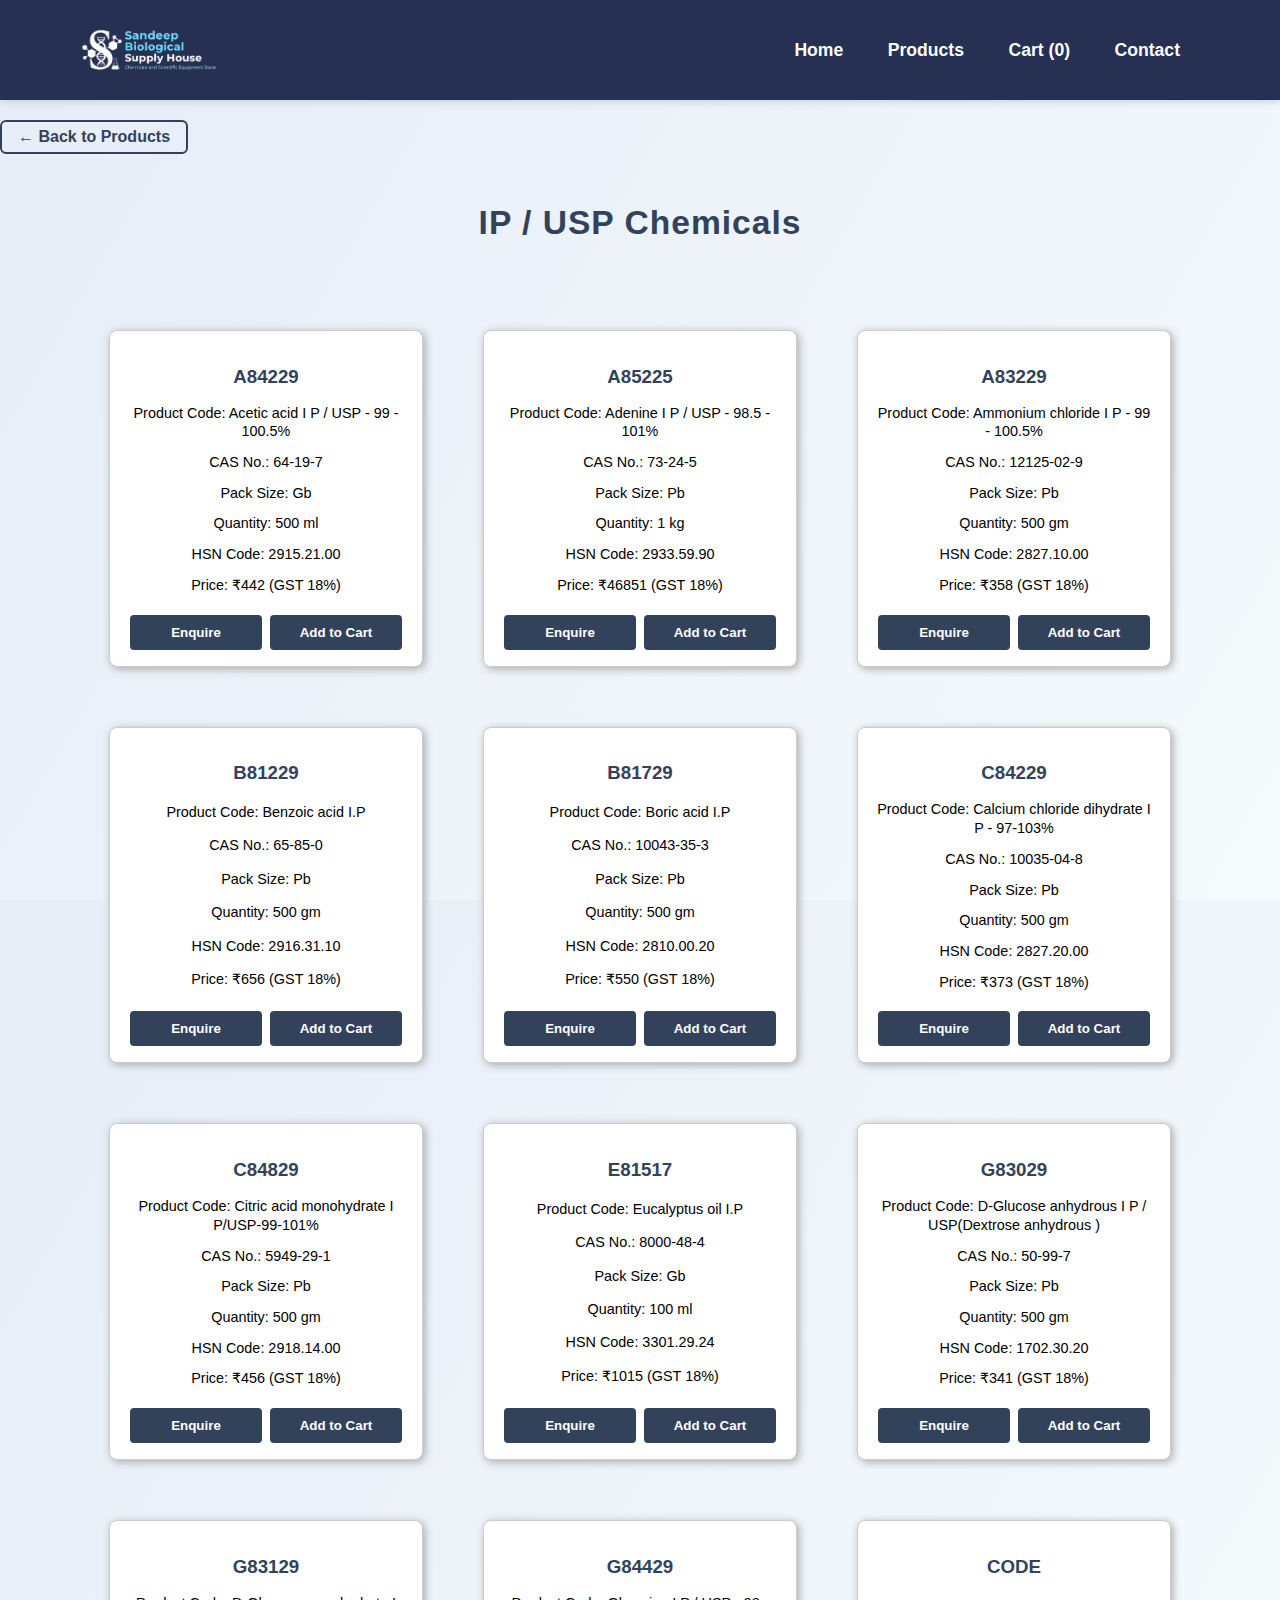
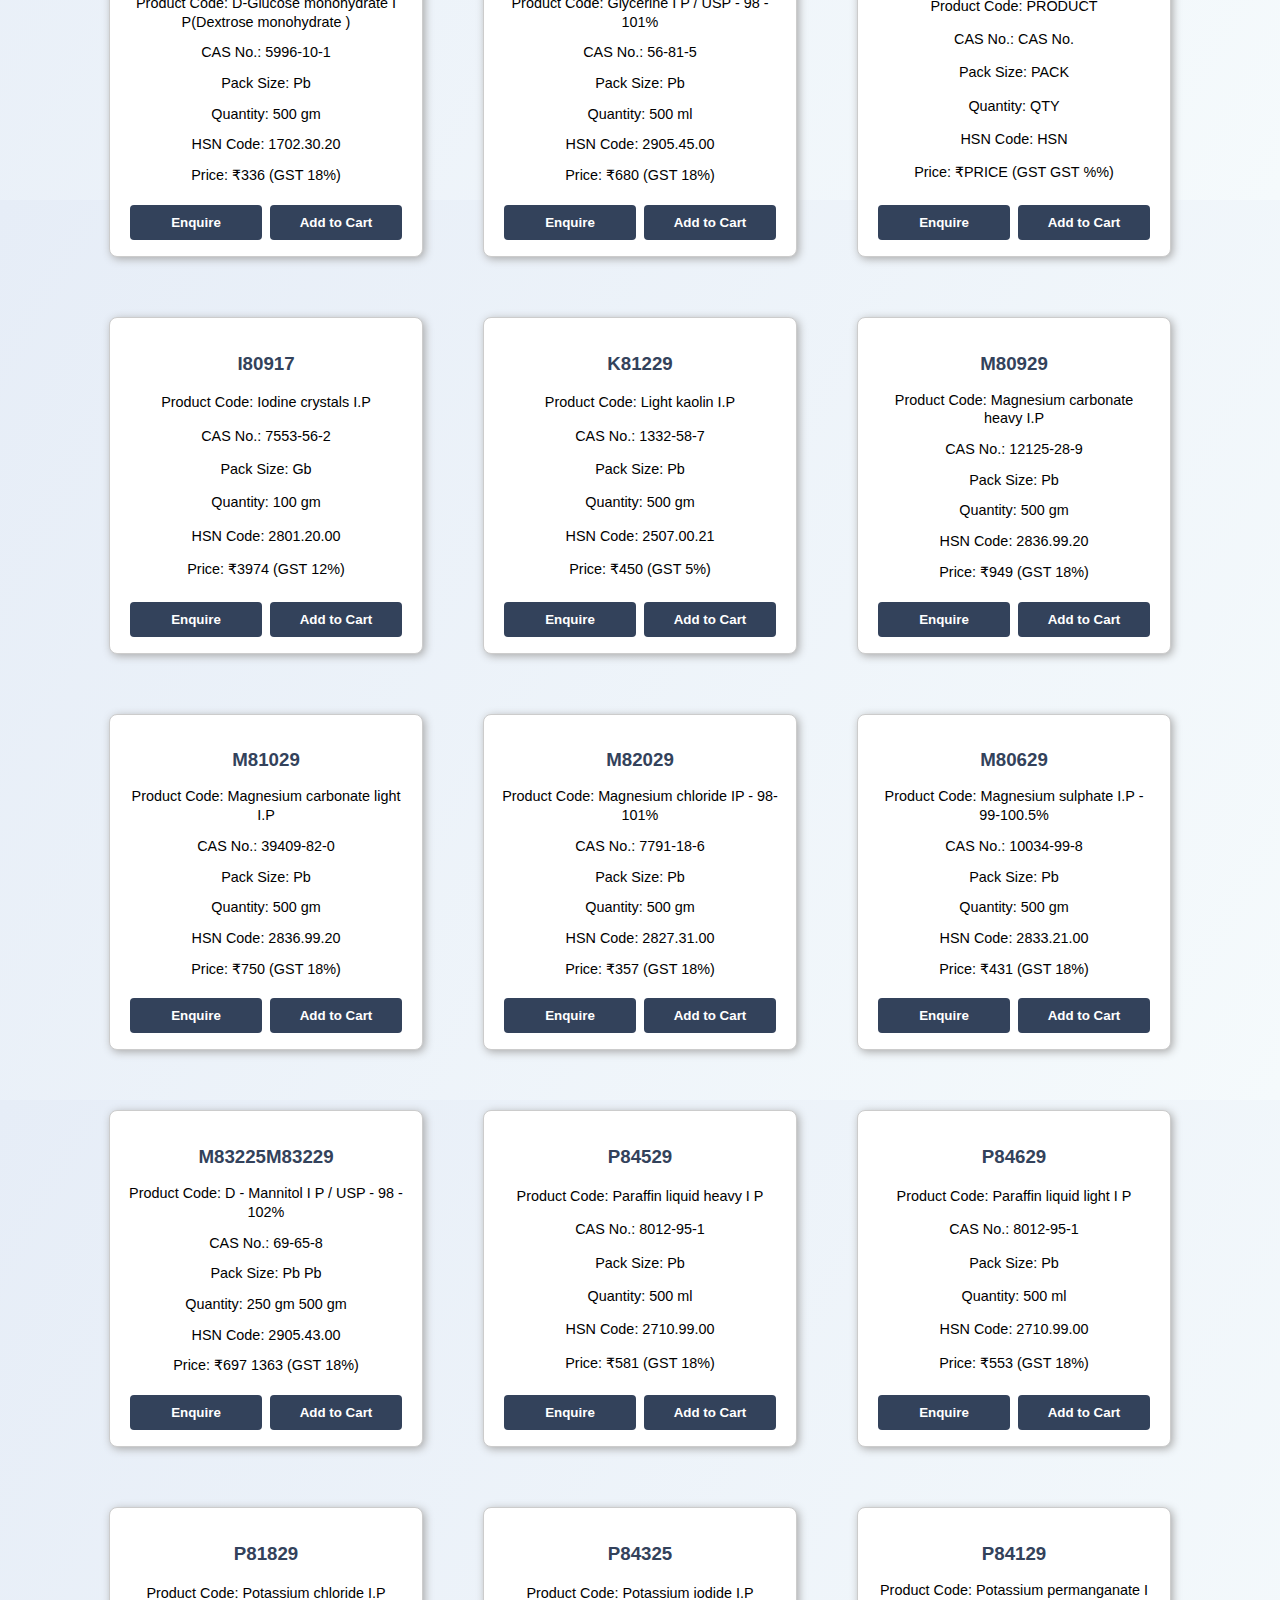
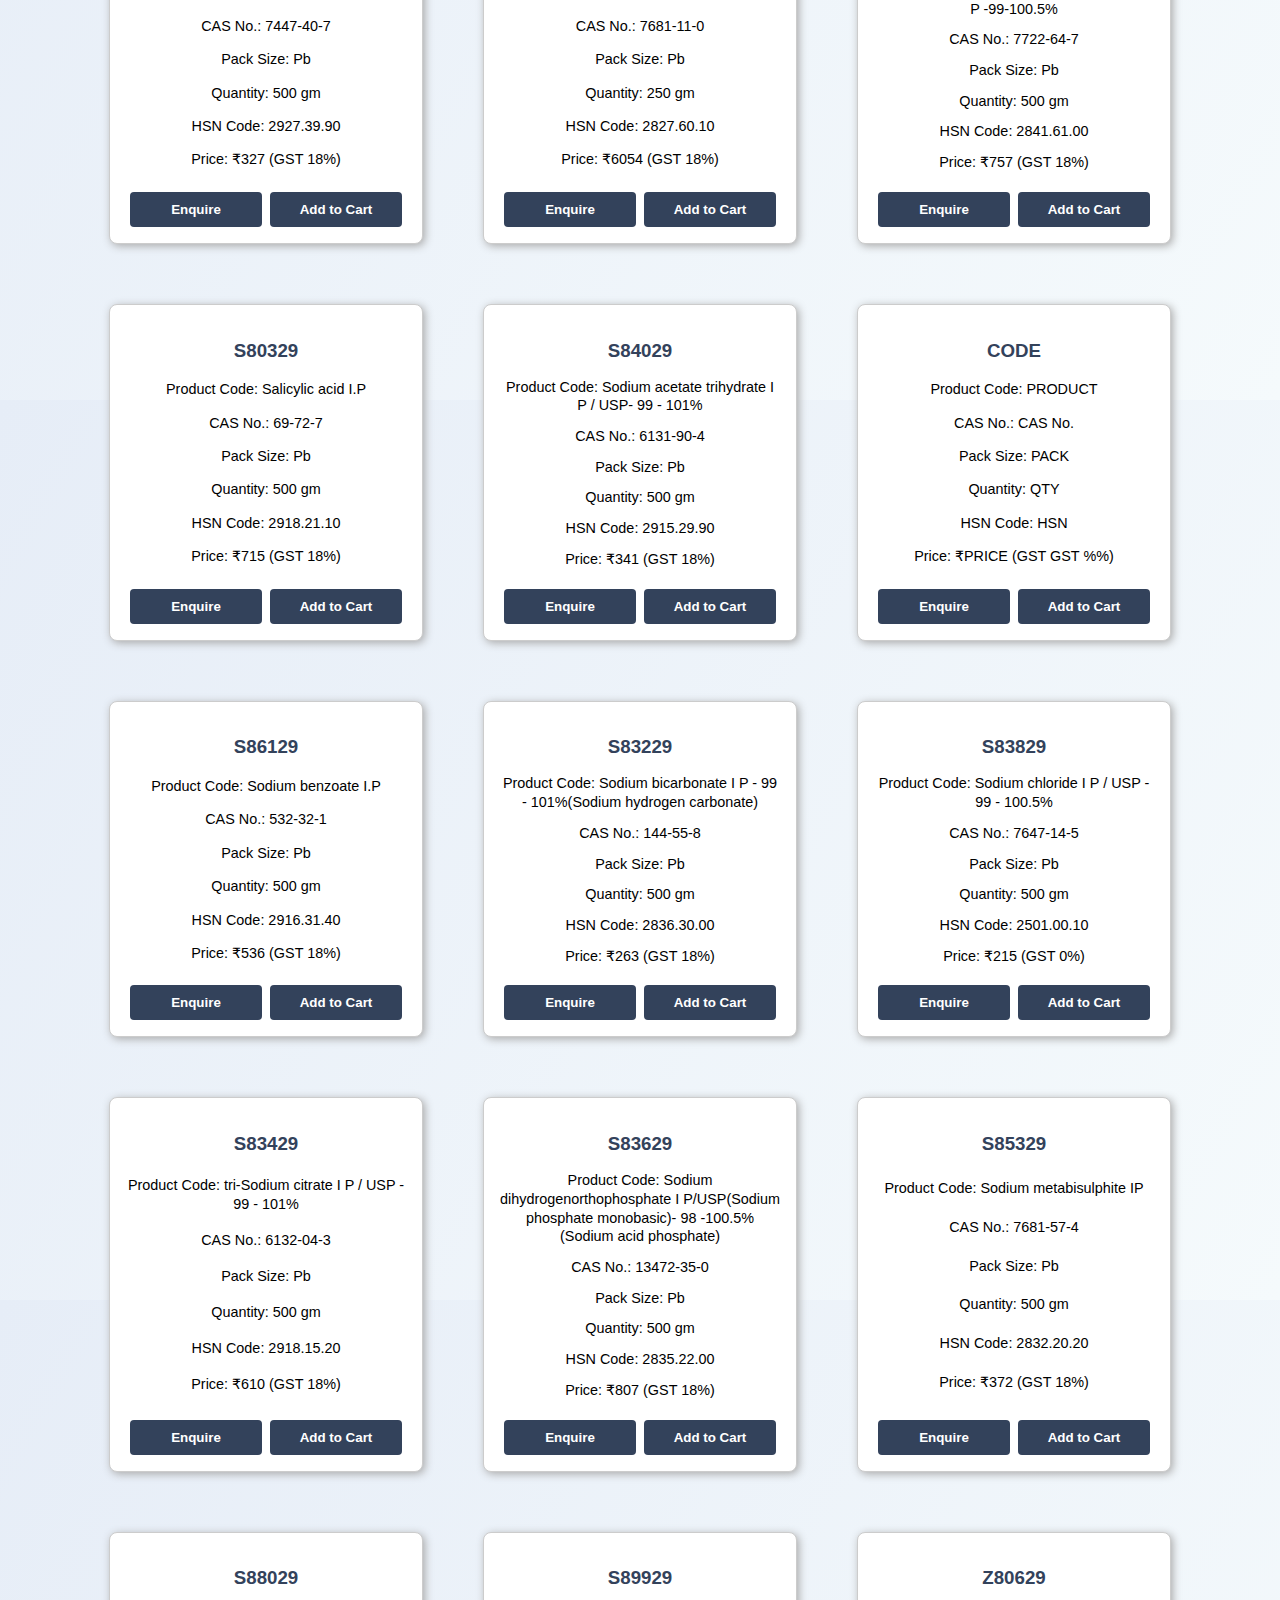
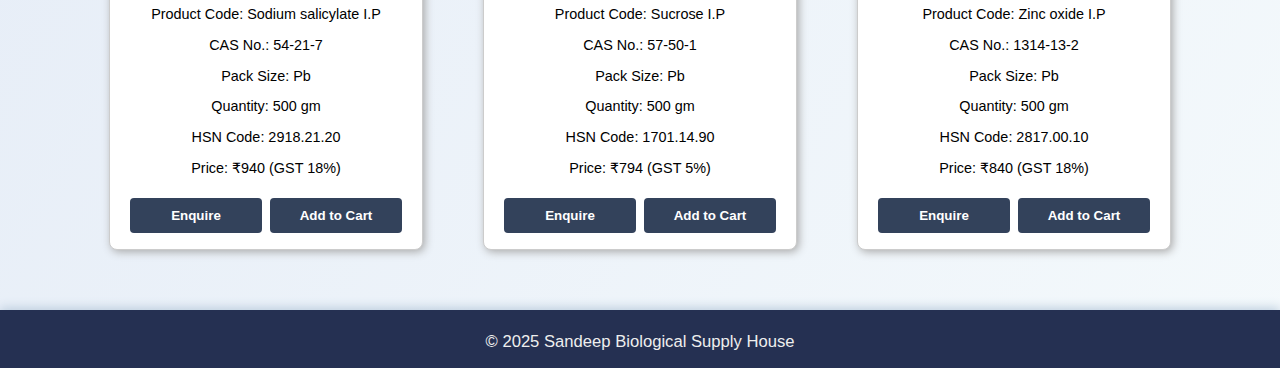
<file: ip-usp-chemicals.html>
<!DOCTYPE html>
<html lang="en">
<head>
  <meta charset="UTF-8" />
  <title>HPLC Solvents - Sandeep Biological Supply House</title>
  <link rel="icon" type="image/x-icon" href="favicon.ico" />
   <link rel="stylesheet" href="assets/styles.css" />
  <link rel="stylesheet" href="assets/productstyle.css" />
  <meta name="viewport" content="width=device-width, initial-scale=1.0" />
  <style>
    /* Include your consistent header and footer CSS here or in global CSS */
    body {
      font-family: 'Roboto', sans-serif;
      margin: 0;
      background: linear-gradient(120deg, #e6edf7 0%, #f5fafc 100%);
      display: flex;
      flex-direction: column;
      min-height: 100vh;
    }
    header {
      background: #253052;
      color: white;
      padding: 20px 40px;
      display: flex;
      align-items: center;
      box-shadow: 0 1px 8px #bcd;
    }
    header img {
      height: 60px;
      margin-right: 20px;

    }
    nav {
      margin-left: auto;
    }
    nav a {
      color: white;
      font-weight: 700;
      font-size: 1.1rem;
      margin: 0 20px;
      text-decoration: none;
      transition: color 0.2s;
    }
    nav a:hover {
      color: #7abf8d;
    }
    footer {
      width: 100%;
      background: #253052;
      color: #eee;
      text-align: center;
      padding: 22px 0 16px 0;
      box-shadow: 0 -2px 10px #bcd;
      font-size: 1.04rem;
      margin-top: auto;
    }
    h2 {
      text-align: center;
      color: #33425b;
      margin-top: 30px;
      font-size: 2.1rem;
      letter-spacing: 1px;
    }
  </style>
</head>
<body>
  <header>
    <img src="assets/logo.png" alt="Logo" />
    <nav>
      <a href="index.html">Home</a>
      <a href="products.html">Products</a>
      <a href="cart.html">Cart (<span id="cart-count">0</span>)</a>
      <a href="contact.html">Contact</a>
    </nav>
  </header>

  <main>
    <a href="products.html" class="back-link" title="Back to Products">← Back to Products</a>

    <h2>IP / USP Chemicals</h2>

      <section class="products">
    <div class="products">

      <div class="product-card">
            <h3>A84229</h3>
            <p>Product Code: Acetic acid I P / USP - 99 - 100.5%</p>
            <p>CAS No.: 64-19-7</p>
            <p>Pack Size: Gb</p>
            <p>Quantity: 500 ml</p>
            <p>HSN Code: 2915.21.00</p>
            <p>Price: ₹442 (GST 18%)</p>
            <div class="button-group"><button onclick="window.location.href='contact.html'">Enquire</button>
        <button onclick="addToCart('Add A84229 to cart ')">Add to Cart</button></div>
        </div>
        

        <div class="product-card">
            <h3>A85225</h3>
            <p>Product Code: Adenine I P / USP - 98.5 - 101%</p>
            <p>CAS No.: 73-24-5</p>
            <p>Pack Size: Pb</p>
            <p>Quantity: 1 kg</p>
            <p>HSN Code: 2933.59.90</p>
            <p>Price: ₹46851 (GST 18%)</p>
            <div class="button-group"><button onclick="window.location.href='contact.html'">Enquire</button>
        <button onclick="addToCart('Add A85225 to cart ')">Add to Cart</button></div>
        </div>
        

        <div class="product-card">
            <h3>A83229</h3>
            <p>Product Code: Ammonium chloride I P - 99 - 100.5%</p>
            <p>CAS No.: 12125-02-9</p>
            <p>Pack Size: Pb</p>
            <p>Quantity: 500 gm</p>
            <p>HSN Code: 2827.10.00</p>
            <p>Price: ₹358 (GST 18%)</p>
            <div class="button-group"><button onclick="window.location.href='contact.html'">Enquire</button>
        <button onclick="addToCart('Add A83229 to cart ')">Add to Cart</button></div>
        </div>
        

        <div class="product-card">
            <h3>B81229</h3>
            <p>Product Code: Benzoic acid I.P</p>
            <p>CAS No.: 65-85-0</p>
            <p>Pack Size: Pb</p>
            <p>Quantity: 500 gm</p>
            <p>HSN Code: 2916.31.10</p>
            <p>Price: ₹656 (GST 18%)</p>
            <div class="button-group"><button onclick="window.location.href='contact.html'">Enquire</button>
        <button onclick="addToCart('Add B81229 to cart ')">Add to Cart</button></div>
        </div>
        

        <div class="product-card">
            <h3>B81729</h3>
            <p>Product Code: Boric acid I.P</p>
            <p>CAS No.: 10043-35-3</p>
            <p>Pack Size: Pb</p>
            <p>Quantity: 500 gm</p>
            <p>HSN Code: 2810.00.20</p>
            <p>Price: ₹550 (GST 18%)</p>
            <div class="button-group"><button onclick="window.location.href='contact.html'">Enquire</button>
        <button onclick="addToCart('Add B81729 to cart ')">Add to Cart</button></div>
        </div>
        

        <div class="product-card">
            <h3>C84229</h3>
            <p>Product Code: Calcium chloride dihydrate I P - 97-103%</p>
            <p>CAS No.: 10035-04-8</p>
            <p>Pack Size: Pb</p>
            <p>Quantity: 500 gm</p>
            <p>HSN Code: 2827.20.00</p>
            <p>Price: ₹373 (GST 18%)</p>
            <div class="button-group"><button onclick="window.location.href='contact.html'">Enquire</button>
        <button onclick="addToCart('Add C84229 to cart ')">Add to Cart</button></div>
        </div>
        

        <div class="product-card">
            <h3>C84829</h3>
            <p>Product Code: Citric acid monohydrate I P/USP-99-101%</p>
            <p>CAS No.: 5949-29-1</p>
            <p>Pack Size: Pb</p>
            <p>Quantity: 500 gm</p>
            <p>HSN Code: 2918.14.00</p>
            <p>Price: ₹456 (GST 18%)</p>
            <div class="button-group"><button onclick="window.location.href='contact.html'">Enquire</button>
        <button onclick="addToCart('Add C84829 to cart ')">Add to Cart</button></div>
        </div>
        

        <div class="product-card">
            <h3>E81517</h3>
            <p>Product Code: Eucalyptus oil I.P</p>
            <p>CAS No.: 8000-48-4</p>
            <p>Pack Size: Gb</p>
            <p>Quantity: 100 ml</p>
            <p>HSN Code: 3301.29.24</p>
            <p>Price: ₹1015 (GST 18%)</p>
            <div class="button-group"><button onclick="window.location.href='contact.html'">Enquire</button>
        <button onclick="addToCart('Add E81517 to cart ')">Add to Cart</button></div>
        </div>
        

        <div class="product-card">
            <h3>G83029</h3>
            <p>Product Code: D-Glucose anhydrous I P / USP(Dextrose anhydrous )</p>
            <p>CAS No.: 50-99-7</p>
            <p>Pack Size: Pb</p>
            <p>Quantity: 500 gm</p>
            <p>HSN Code: 1702.30.20</p>
            <p>Price: ₹341 (GST 18%)</p>
            <div class="button-group"><button onclick="window.location.href='contact.html'">Enquire</button>
        <button onclick="addToCart('Add G83029 to cart ')">Add to Cart</button></div>
        </div>
        

        <div class="product-card">
            <h3>G83129</h3>
            <p>Product Code: D-Glucose monohydrate I P(Dextrose monohydrate )</p>
            <p>CAS No.: 5996-10-1</p>
            <p>Pack Size: Pb</p>
            <p>Quantity: 500 gm</p>
            <p>HSN Code: 1702.30.20</p>
            <p>Price: ₹336 (GST 18%)</p>
            <div class="button-group"><button onclick="window.location.href='contact.html'">Enquire</button>
        <button onclick="addToCart('Add G83129 to cart ')">Add to Cart</button></div>
        </div>
        

        <div class="product-card">
            <h3>G84429</h3>
            <p>Product Code: Glycerine I P / USP - 98 - 101%</p>
            <p>CAS No.: 56-81-5</p>
            <p>Pack Size: Pb</p>
            <p>Quantity: 500 ml</p>
            <p>HSN Code: 2905.45.00</p>
            <p>Price: ₹680 (GST 18%)</p>
            <div class="button-group"><button onclick="window.location.href='contact.html'">Enquire</button>
        <button onclick="addToCart('Add G84429 to cart ')">Add to Cart</button></div>
        </div>
        

        <div class="product-card">
            <h3>CODE</h3>
            <p>Product Code: PRODUCT</p>
            <p>CAS No.: CAS No.</p>
            <p>Pack Size: PACK</p>
            <p>Quantity: QTY</p>
            <p>HSN Code: HSN</p>
            <p>Price: ₹PRICE (GST GST %%)</p>
            <div class="button-group"><button onclick="window.location.href='contact.html'">Enquire</button>
        <button onclick="addToCart('Add CODE to cart ')">Add to Cart</button></div>
        </div>
        

        <div class="product-card">
            <h3>I80917</h3>
            <p>Product Code: Iodine crystals I.P</p>
            <p>CAS No.: 7553-56-2</p>
            <p>Pack Size: Gb</p>
            <p>Quantity: 100 gm</p>
            <p>HSN Code: 2801.20.00</p>
            <p>Price: ₹3974 (GST 12%)</p>
            <div class="button-group"><button onclick="window.location.href='contact.html'">Enquire</button>
        <button onclick="addToCart('Add I80917 to cart ')">Add to Cart</button></div>
        </div>
        

        <div class="product-card">
            <h3>K81229</h3>
            <p>Product Code: Light kaolin I.P</p>
            <p>CAS No.: 1332-58-7</p>
            <p>Pack Size: Pb</p>
            <p>Quantity: 500 gm</p>
            <p>HSN Code: 2507.00.21</p>
            <p>Price: ₹450 (GST 5%)</p>
            <div class="button-group"><button onclick="window.location.href='contact.html'">Enquire</button>
        <button onclick="addToCart('Add K81229 to cart ')">Add to Cart</button></div>
        </div>
        

        <div class="product-card">
            <h3>M80929</h3>
            <p>Product Code: Magnesium carbonate heavy I.P</p>
            <p>CAS No.: 12125-28-9</p>
            <p>Pack Size: Pb</p>
            <p>Quantity: 500 gm</p>
            <p>HSN Code: 2836.99.20</p>
            <p>Price: ₹949 (GST 18%)</p>
            <div class="button-group"><button onclick="window.location.href='contact.html'">Enquire</button>
        <button onclick="addToCart('Add M80929 to cart ')">Add to Cart</button></div>
        </div>
        

        <div class="product-card">
            <h3>M81029</h3>
            <p>Product Code: Magnesium carbonate light I.P</p>
            <p>CAS No.: 39409-82-0</p>
            <p>Pack Size: Pb</p>
            <p>Quantity: 500 gm</p>
            <p>HSN Code: 2836.99.20</p>
            <p>Price: ₹750 (GST 18%)</p>
            <div class="button-group"><button onclick="window.location.href='contact.html'">Enquire</button>
        <button onclick="addToCart('Add M81029 to cart ')">Add to Cart</button></div>
        </div>
        

        <div class="product-card">
            <h3>M82029</h3>
            <p>Product Code: Magnesium chloride IP - 98-101%</p>
            <p>CAS No.: 7791-18-6</p>
            <p>Pack Size: Pb</p>
            <p>Quantity: 500 gm</p>
            <p>HSN Code: 2827.31.00</p>
            <p>Price: ₹357 (GST 18%)</p>
            <div class="button-group"><button onclick="window.location.href='contact.html'">Enquire</button>
        <button onclick="addToCart('Add M82029 to cart ')">Add to Cart</button></div>
        </div>
        

        <div class="product-card">
            <h3>M80629</h3>
            <p>Product Code: Magnesium sulphate I.P - 99-100.5%</p>
            <p>CAS No.: 10034-99-8</p>
            <p>Pack Size: Pb</p>
            <p>Quantity: 500 gm</p>
            <p>HSN Code: 2833.21.00</p>
            <p>Price: ₹431 (GST 18%)</p>
            <div class="button-group"><button onclick="window.location.href='contact.html'">Enquire</button>
        <button onclick="addToCart('Add M80629 to cart ')">Add to Cart</button></div>
        </div>
        

        <div class="product-card">
            <h3>M83225M83229</h3>
            <p>Product Code: D - Mannitol I P / USP - 98 - 102%</p>
            <p>CAS No.: 69-65-8</p>
            <p>Pack Size: Pb
Pb</p>
            <p>Quantity: 250 gm
500 gm</p>
            <p>HSN Code: 2905.43.00</p>
            <p>Price: ₹697
1363 (GST 18%)</p>
            <div class="button-group"><button onclick="window.location.href='contact.html'">Enquire</button>
        <button onclick="addToCart('Add M83225M83229 to cart ')">Add to Cart</button></div>
        </div>
        

        <div class="product-card">
            <h3>P84529</h3>
            <p>Product Code: Paraffin liquid heavy I P</p>
            <p>CAS No.: 8012-95-1</p>
            <p>Pack Size: Pb</p>
            <p>Quantity: 500 ml</p>
            <p>HSN Code: 2710.99.00</p>
            <p>Price: ₹581 (GST 18%)</p>
            <div class="button-group"><button onclick="window.location.href='contact.html'">Enquire</button>
        <button onclick="addToCart('Add P84529 to cart ')">Add to Cart</button></div>
        </div>
        

        <div class="product-card">
            <h3>P84629</h3>
            <p>Product Code: Paraffin liquid light I P</p>
            <p>CAS No.: 8012-95-1</p>
            <p>Pack Size: Pb</p>
            <p>Quantity: 500 ml</p>
            <p>HSN Code: 2710.99.00</p>
            <p>Price: ₹553 (GST 18%)</p>
            <div class="button-group"><button onclick="window.location.href='contact.html'">Enquire</button>
        <button onclick="addToCart('Add P84629 to cart ')">Add to Cart</button></div>
        </div>
        

        <div class="product-card">
            <h3>P81829</h3>
            <p>Product Code: Potassium chloride I.P</p>
            <p>CAS No.: 7447-40-7</p>
            <p>Pack Size: Pb</p>
            <p>Quantity: 500 gm</p>
            <p>HSN Code: 2927.39.90</p>
            <p>Price: ₹327 (GST 18%)</p>
            <div class="button-group"><button onclick="window.location.href='contact.html'">Enquire</button>
        <button onclick="addToCart('Add P81829 to cart ')">Add to Cart</button></div>
        </div>
        

        <div class="product-card">
            <h3>P84325</h3>
            <p>Product Code: Potassium iodide I.P</p>
            <p>CAS No.: 7681-11-0</p>
            <p>Pack Size: Pb</p>
            <p>Quantity: 250 gm</p>
            <p>HSN Code: 2827.60.10</p>
            <p>Price: ₹6054 (GST 18%)</p>
            <div class="button-group"><button onclick="window.location.href='contact.html'">Enquire</button>
        <button onclick="addToCart('Add P84325 to cart ')">Add to Cart</button></div>
        </div>
        

        <div class="product-card">
            <h3>P84129</h3>
            <p>Product Code: Potassium permanganate I P -99-100.5%</p>
            <p>CAS No.: 7722-64-7</p>
            <p>Pack Size: Pb</p>
            <p>Quantity: 500 gm</p>
            <p>HSN Code: 2841.61.00</p>
            <p>Price: ₹757 (GST 18%)</p>
            <div class="button-group"><button onclick="window.location.href='contact.html'">Enquire</button>
        <button onclick="addToCart('Add P84129 to cart ')">Add to Cart</button></div>
        </div>
        

        <div class="product-card">
            <h3>S80329</h3>
            <p>Product Code: Salicylic acid I.P</p>
            <p>CAS No.: 69-72-7</p>
            <p>Pack Size: Pb</p>
            <p>Quantity: 500 gm</p>
            <p>HSN Code: 2918.21.10</p>
            <p>Price: ₹715 (GST 18%)</p>
            <div class="button-group"><button onclick="window.location.href='contact.html'">Enquire</button>
        <button onclick="addToCart('Add S80329 to cart ')">Add to Cart</button></div>
        </div>
        

        <div class="product-card">
            <h3>S84029</h3>
            <p>Product Code: Sodium acetate trihydrate I P / USP- 99 - 101%</p>
            <p>CAS No.: 6131-90-4</p>
            <p>Pack Size: Pb</p>
            <p>Quantity: 500 gm</p>
            <p>HSN Code: 2915.29.90</p>
            <p>Price: ₹341 (GST 18%)</p>
            <div class="button-group"><button onclick="window.location.href='contact.html'">Enquire</button>
        <button onclick="addToCart('Add S84029 to cart ')">Add to Cart</button></div>
        </div>
        

        <div class="product-card">
            <h3>CODE</h3>
            <p>Product Code: PRODUCT</p>
            <p>CAS No.: CAS No.</p>
            <p>Pack Size: PACK</p>
            <p>Quantity: QTY</p>
            <p>HSN Code: HSN</p>
            <p>Price: ₹PRICE (GST GST %%)</p>
            <div class="button-group"><button onclick="window.location.href='contact.html'">Enquire</button>
        <button onclick="addToCart('Add CODE to cart ')">Add to Cart</button></div>
        </div>
        

        <div class="product-card">
            <h3>S86129</h3>
            <p>Product Code: Sodium benzoate I.P</p>
            <p>CAS No.: 532-32-1</p>
            <p>Pack Size: Pb</p>
            <p>Quantity: 500 gm</p>
            <p>HSN Code: 2916.31.40</p>
            <p>Price: ₹536 (GST 18%)</p>
            <div class="button-group"><button onclick="window.location.href='contact.html'">Enquire</button>
        <button onclick="addToCart('Add S86129 to cart ')">Add to Cart</button></div>
        </div>
        

        <div class="product-card">
            <h3>S83229</h3>
            <p>Product Code: Sodium bicarbonate I P - 99 - 101%(Sodium hydrogen carbonate)</p>
            <p>CAS No.: 144-55-8</p>
            <p>Pack Size: Pb</p>
            <p>Quantity: 500 gm</p>
            <p>HSN Code: 2836.30.00</p>
            <p>Price: ₹263 (GST 18%)</p>
            <div class="button-group"><button onclick="window.location.href='contact.html'">Enquire</button>
        <button onclick="addToCart('Add S83229 to cart ')">Add to Cart</button></div>
        </div>
        

        <div class="product-card">
            <h3>S83829</h3>
            <p>Product Code: Sodium chloride I P / USP - 99 - 100.5%</p>
            <p>CAS No.: 7647-14-5</p>
            <p>Pack Size: Pb</p>
            <p>Quantity: 500 gm</p>
            <p>HSN Code: 2501.00.10</p>
            <p>Price: ₹215 (GST 0%)</p>
            <div class="button-group"><button onclick="window.location.href='contact.html'">Enquire</button>
        <button onclick="addToCart('Add S83829 to cart ')">Add to Cart</button></div>
        </div>
        

        <div class="product-card">
            <h3>S83429</h3>
            <p>Product Code: tri-Sodium citrate I P / USP - 99 - 101%</p>
            <p>CAS No.: 6132-04-3</p>
            <p>Pack Size: Pb</p>
            <p>Quantity: 500 gm</p>
            <p>HSN Code: 2918.15.20</p>
            <p>Price: ₹610 (GST 18%)</p>
            <div class="button-group"><button onclick="window.location.href='contact.html'">Enquire</button>
        <button onclick="addToCart('Add S83429 to cart ')">Add to Cart</button></div>
        </div>
        

        <div class="product-card">
            <h3>S83629</h3>
            <p>Product Code: Sodium dihydrogenorthophosphate I P/USP(Sodium phosphate monobasic)- 98 -100.5%(Sodium acid phosphate)</p>
            <p>CAS No.: 13472-35-0</p>
            <p>Pack Size: Pb</p>
            <p>Quantity: 500 gm</p>
            <p>HSN Code: 2835.22.00</p>
            <p>Price: ₹807 (GST 18%)</p>
            <div class="button-group"><button onclick="window.location.href='contact.html'">Enquire</button>
        <button onclick="addToCart('Add S83629 to cart ')">Add to Cart</button></div>
        </div>
        

        <div class="product-card">
            <h3>S85329</h3>
            <p>Product Code: Sodium metabisulphite IP</p>
            <p>CAS No.: 7681-57-4</p>
            <p>Pack Size: Pb</p>
            <p>Quantity: 500 gm</p>
            <p>HSN Code: 2832.20.20</p>
            <p>Price: ₹372 (GST 18%)</p>
            <div class="button-group"><button onclick="window.location.href='contact.html'">Enquire</button>
        <button onclick="addToCart('Add S85329 to cart ')">Add to Cart</button></div>
        </div>
        

        <div class="product-card">
            <h3>S88029</h3>
            <p>Product Code: Sodium salicylate I.P</p>
            <p>CAS No.: 54-21-7</p>
            <p>Pack Size: Pb</p>
            <p>Quantity: 500 gm</p>
            <p>HSN Code: 2918.21.20</p>
            <p>Price: ₹940 (GST 18%)</p>
            <div class="button-group"><button onclick="window.location.href='contact.html'">Enquire</button>
        <button onclick="addToCart('Add S88029 to cart ')">Add to Cart</button></div>
        </div>
        

        <div class="product-card">
            <h3>S89929</h3>
            <p>Product Code: Sucrose I.P</p>
            <p>CAS No.: 57-50-1</p>
            <p>Pack Size: Pb</p>
            <p>Quantity: 500 gm</p>
            <p>HSN Code: 1701.14.90</p>
            <p>Price: ₹794 (GST 5%)</p>
            <div class="button-group"><button onclick="window.location.href='contact.html'">Enquire</button>
        <button onclick="addToCart('Add S89929 to cart ')">Add to Cart</button></div>
        </div>
        

        <div class="product-card">
            <h3>Z80629</h3>
            <p>Product Code: Zinc oxide I.P</p>
            <p>CAS No.: 1314-13-2</p>
            <p>Pack Size: Pb</p>
            <p>Quantity: 500 gm</p>
            <p>HSN Code: 2817.00.10</p>
            <p>Price: ₹840 (GST 18%)</p>
            <div class="button-group"><button onclick="window.location.href='contact.html'">Enquire</button>
        <button onclick="addToCart('Add Z80629 to cart ')">Add to Cart</button></div>
        </div>
    </div>
  </section>
  </main>

  <footer>
    &copy; 2025 Sandeep Biological Supply House
  </footer>
<script src="assets/cart.js"></script></body>
</html>
</file>
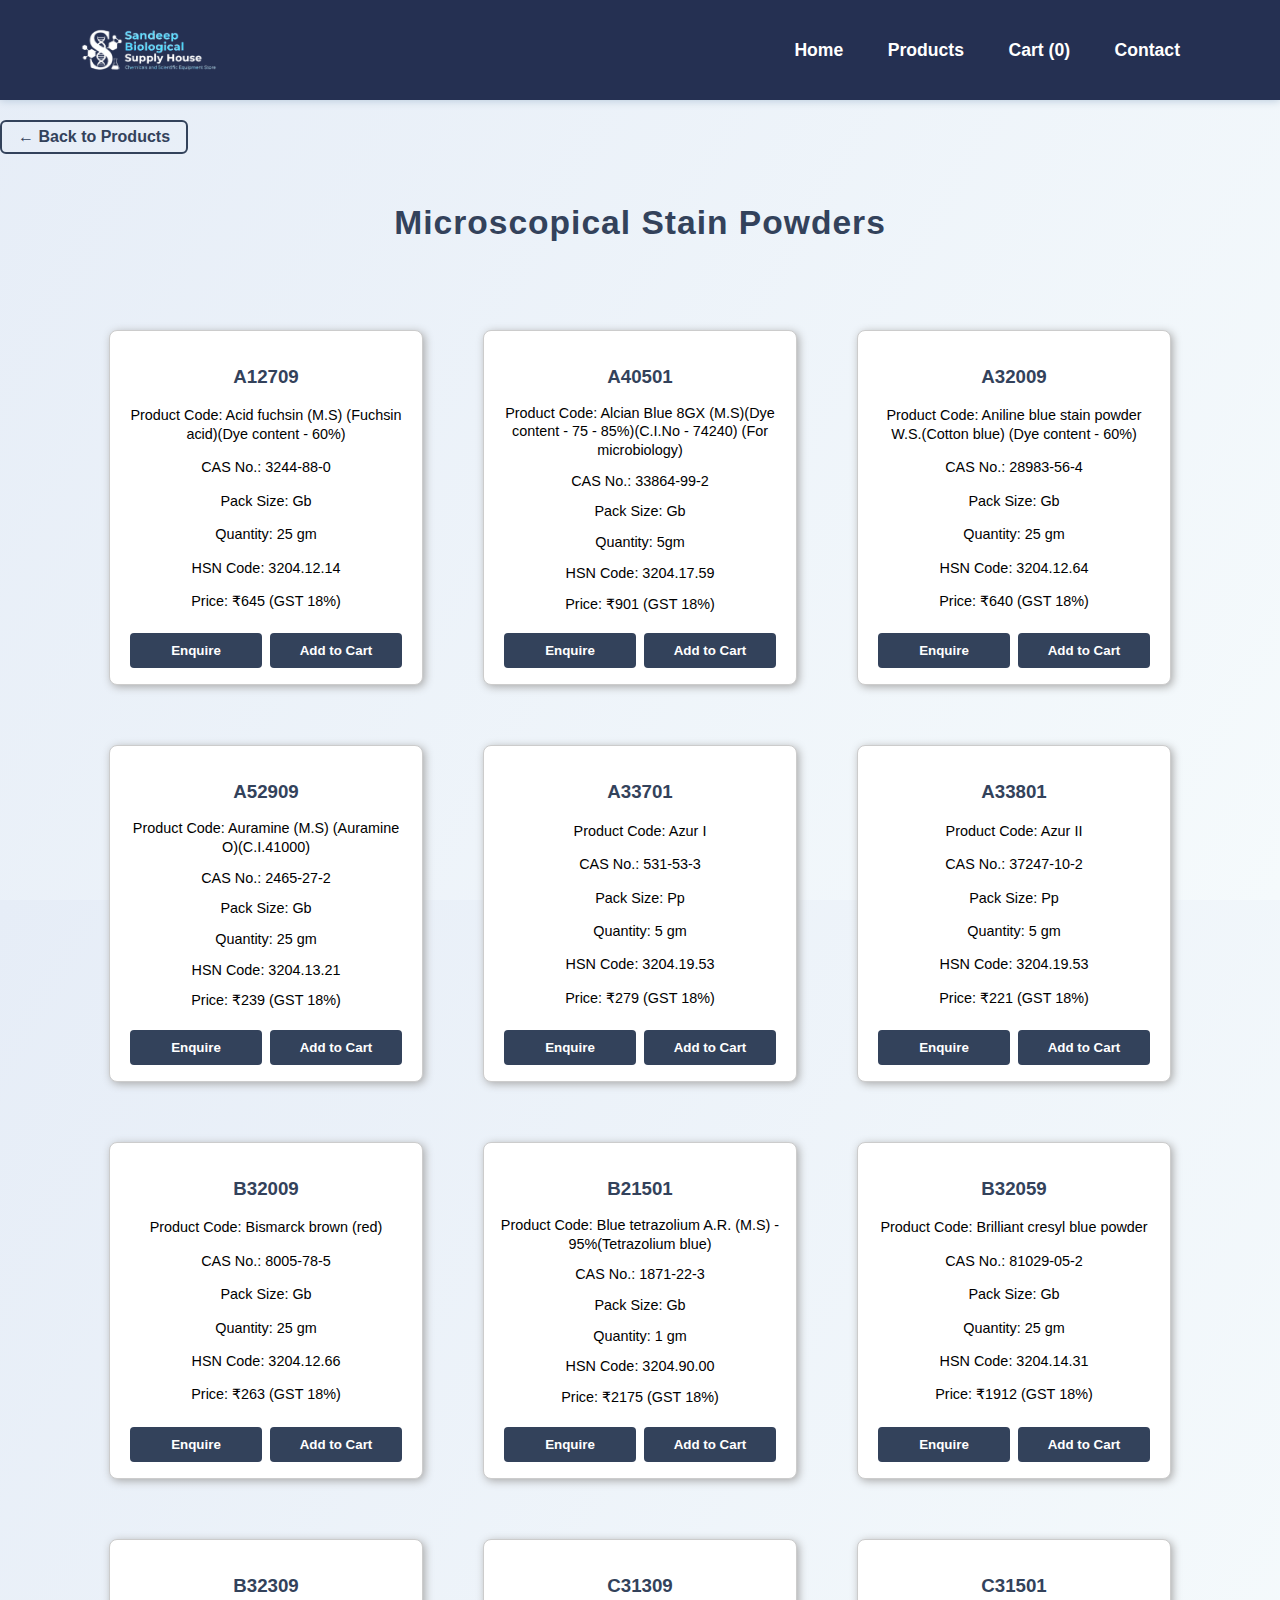
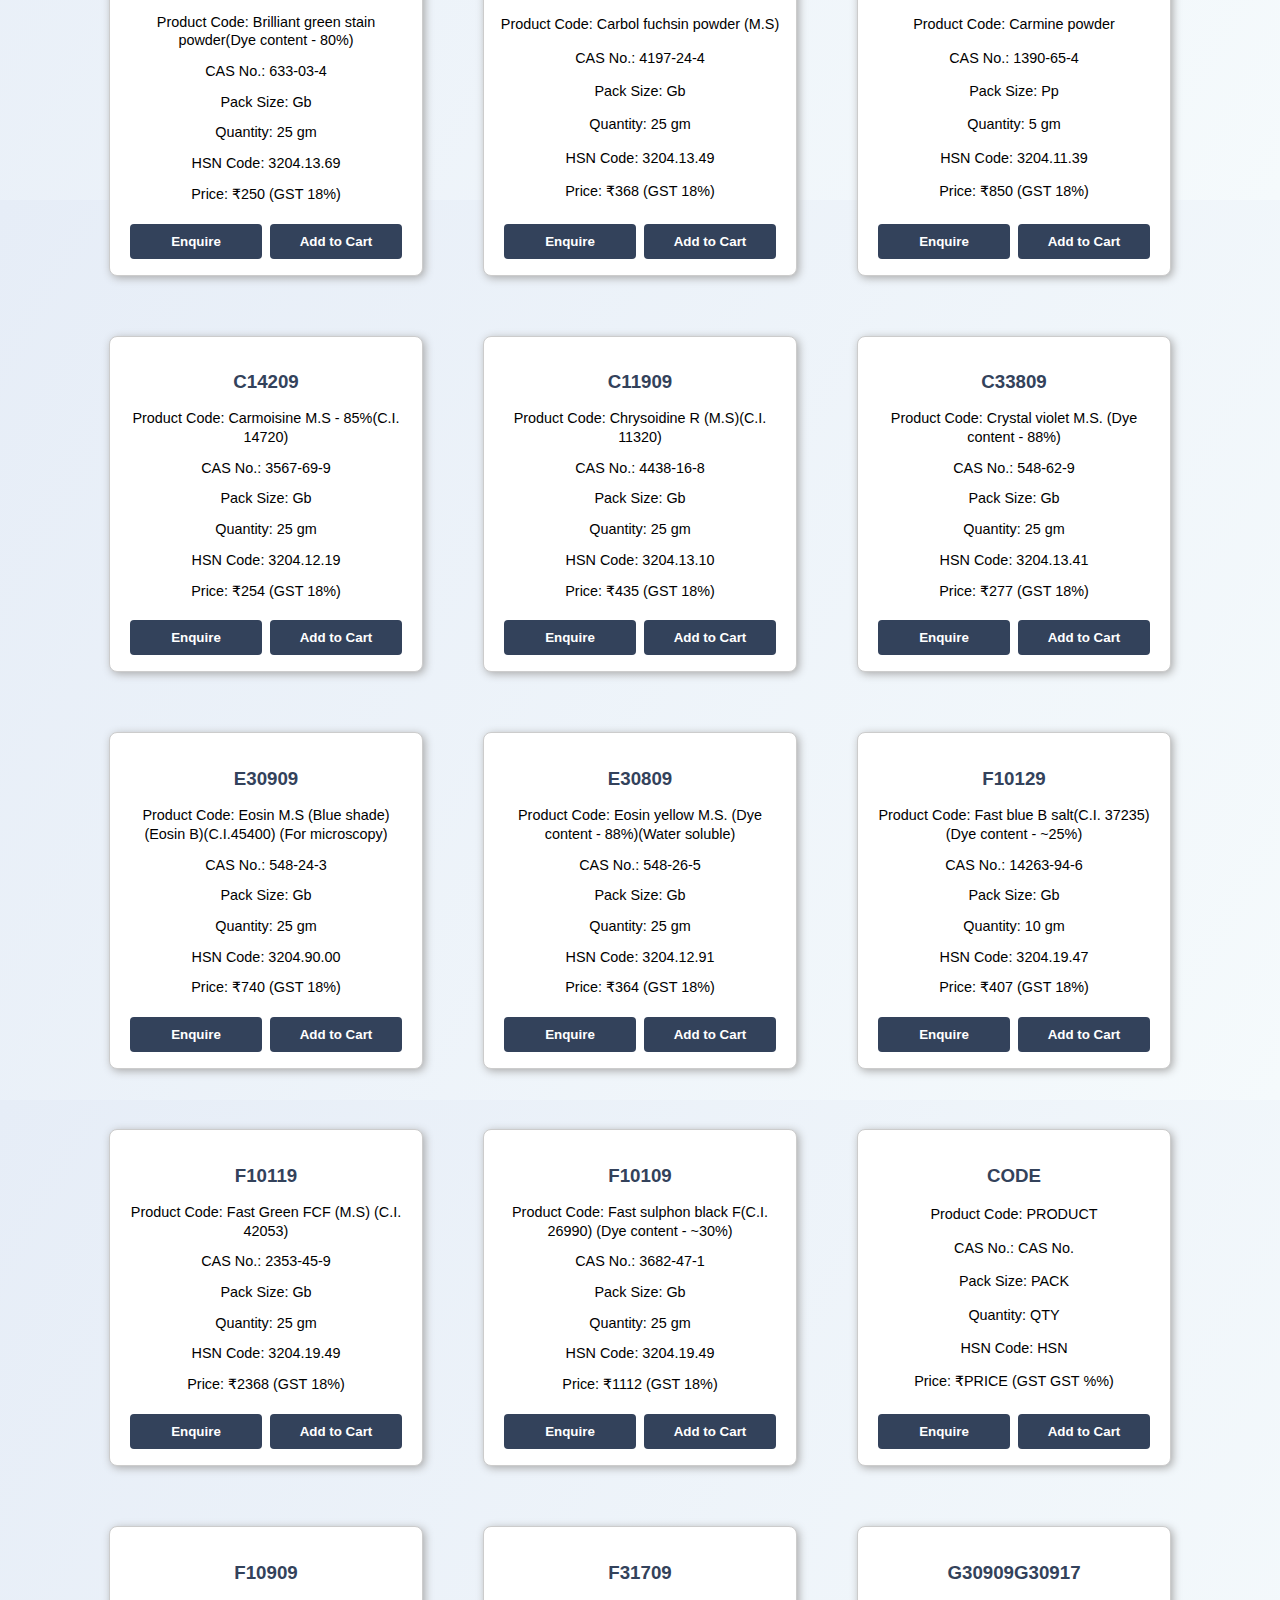
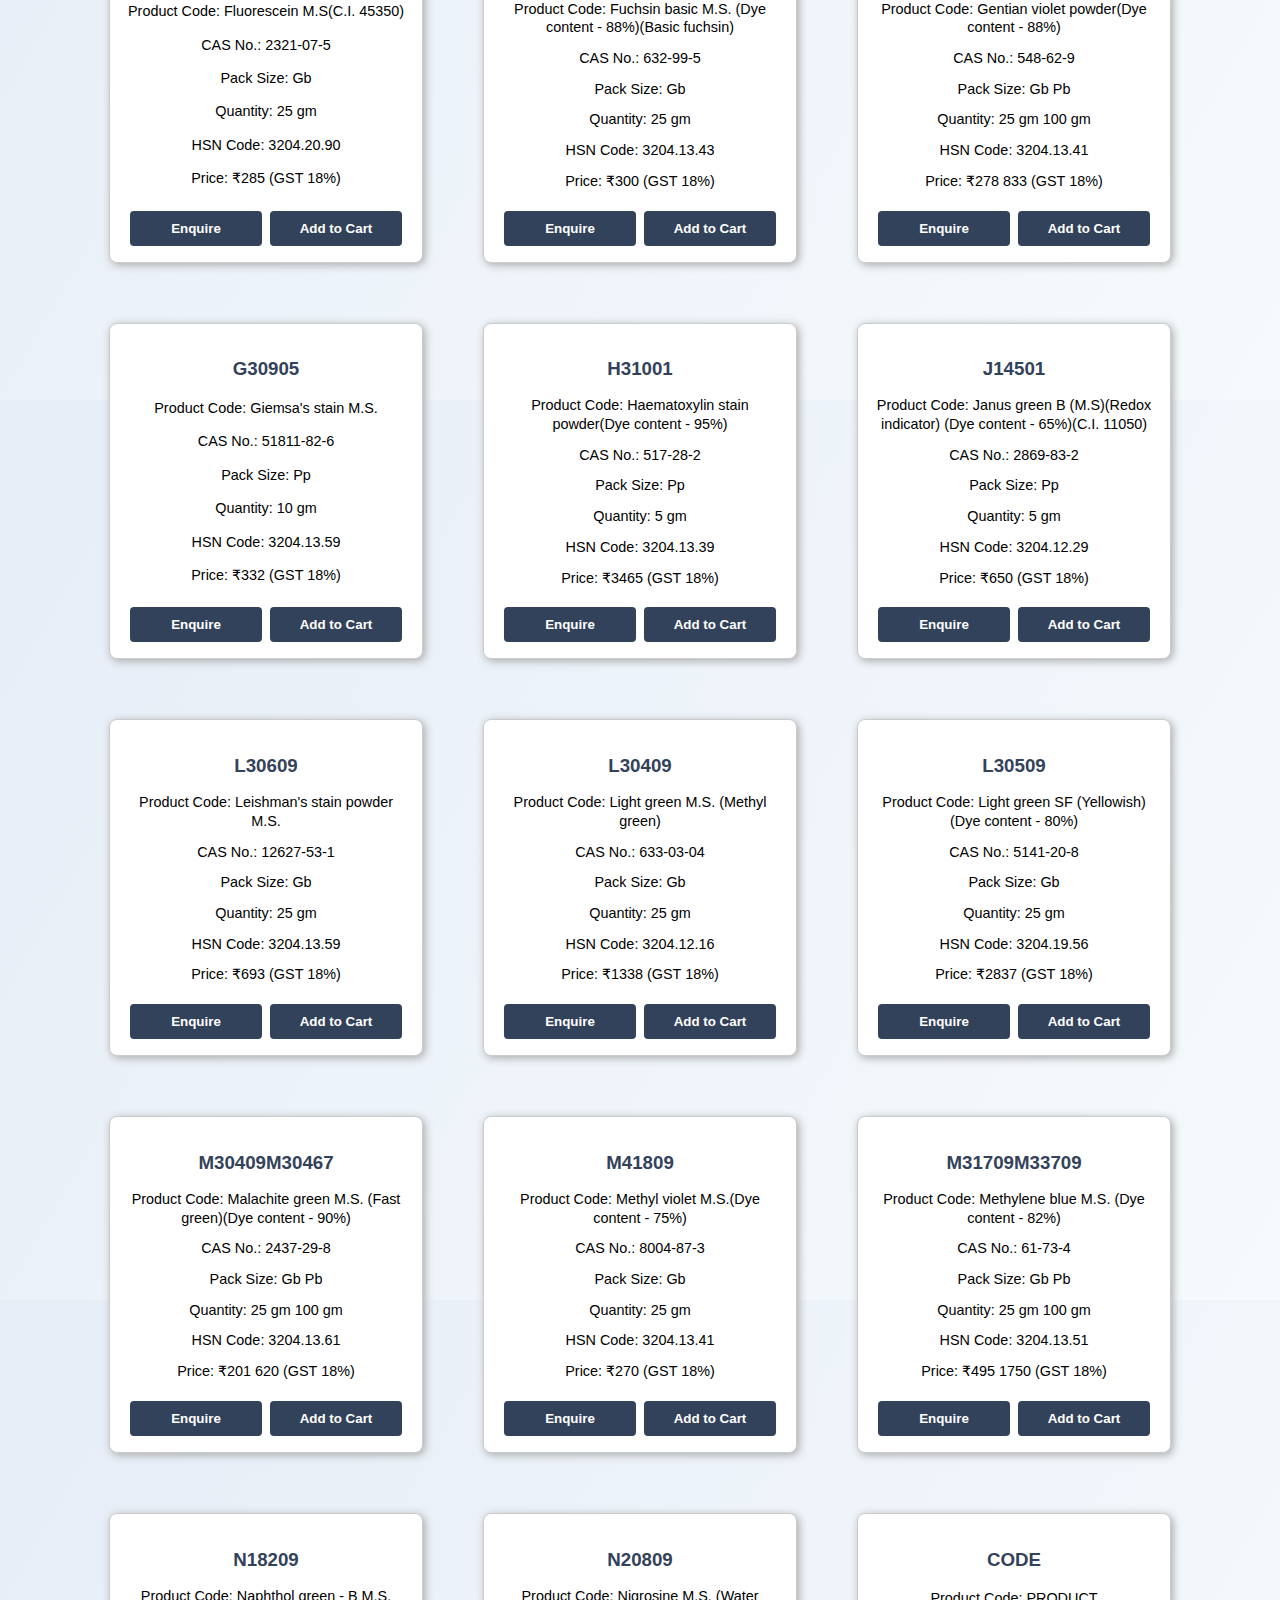
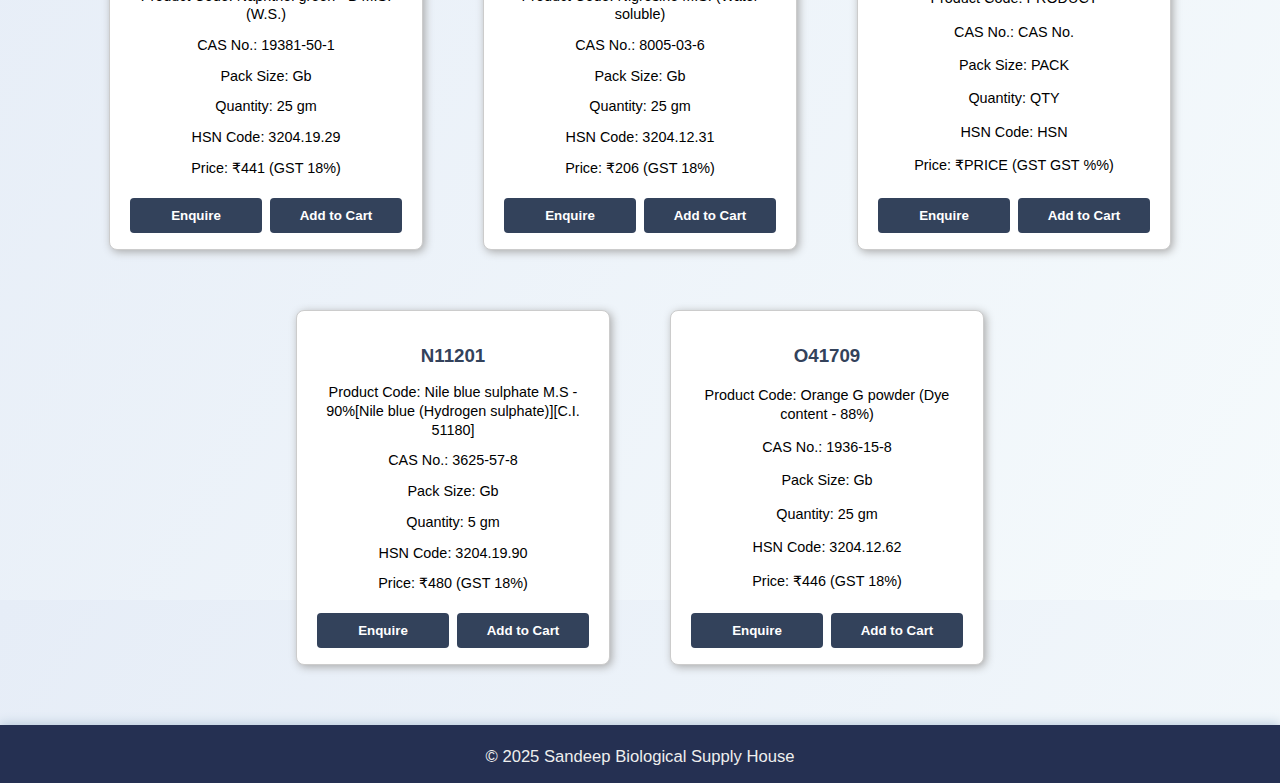
<file: micro-stain-powder.html>
<!DOCTYPE html>
<html lang="en">
<head>
  <meta charset="UTF-8" />
  <title>HPLC Solvents - Sandeep Biological Supply House</title>
  <link rel="icon" type="image/x-icon" href="favicon.ico" />
   <link rel="stylesheet" href="assets/styles.css" />
  <link rel="stylesheet" href="assets/productstyle.css" />
  <meta name="viewport" content="width=device-width, initial-scale=1.0" />
  <style>
    /* Include your consistent header and footer CSS here or in global CSS */
    body {
      font-family: 'Roboto', sans-serif;
      margin: 0;
      background: linear-gradient(120deg, #e6edf7 0%, #f5fafc 100%);
      display: flex;
      flex-direction: column;
      min-height: 100vh;
    }
    header {
      background: #253052;
      color: white;
      padding: 20px 40px;
      display: flex;
      align-items: center;
      box-shadow: 0 1px 8px #bcd;
    }
    header img {
      height: 60px;
      margin-right: 20px;

    }
    nav {
      margin-left: auto;
    }
    nav a {
      color: white;
      font-weight: 700;
      font-size: 1.1rem;
      margin: 0 20px;
      text-decoration: none;
      transition: color 0.2s;
    }
    nav a:hover {
      color: #7abf8d;
    }
    footer {
      width: 100%;
      background: #253052;
      color: #eee;
      text-align: center;
      padding: 22px 0 16px 0;
      box-shadow: 0 -2px 10px #bcd;
      font-size: 1.04rem;
      margin-top: auto;
    }
    h2 {
      text-align: center;
      color: #33425b;
      margin-top: 30px;
      font-size: 2.1rem;
      letter-spacing: 1px;
    }
  </style>
</head>
<body>
  <header>
    <img src="assets/logo.png" alt="Logo" />
    <nav>
      <a href="index.html">Home</a>
      <a href="products.html">Products</a>
      <a href="cart.html">Cart (<span id="cart-count">0</span>)</a>
      <a href="contact.html">Contact</a>
    </nav>
  </header>

  <main>
    <a href="products.html" class="back-link" title="Back to Products">← Back to Products</a>

    <h2>Microscopical Stain Powders</h2>

      <section class="products">
   <div class="products">

          <div class="product-card">
            <h3>A12709</h3>
            <p>Product Code: Acid fuchsin (M.S) (Fuchsin acid)(Dye content - 60%)</p>
            <p>CAS No.: 3244-88-0</p>
            <p>Pack Size: Gb</p>
            <p>Quantity: 25 gm</p>
            <p>HSN Code: 3204.12.14</p>
            <p>Price: ₹645 (GST 18%)</p>
           <div class="button-group"><button onclick="window.location.href='contact.html'">Enquire</button>
        <button onclick="addToCart('Add A12709 to cart')">Add to Cart</button></div>
        </div>
        

        <div class="product-card">
            <h3>A40501</h3>
            <p>Product Code: Alcian Blue 8GX (M.S)(Dye content - 75 - 85%)(C.I.No - 74240) (For microbiology)</p>
            <p>CAS No.: 33864-99-2</p>
            <p>Pack Size: Gb</p>
            <p>Quantity: 5gm</p>
            <p>HSN Code: 3204.17.59</p>
            <p>Price: ₹901 (GST 18%)</p>
           <div class="button-group"><button onclick="window.location.href='contact.html'">Enquire</button>
        <button onclick="addToCart('Add A40501 to cart')">Add to Cart</button></div>
        </div>
        

        <div class="product-card">
            <h3>A32009</h3>
            <p>Product Code: Aniline blue stain powder W.S.(Cotton blue) (Dye content - 60%)</p>
            <p>CAS No.: 28983-56-4</p>
            <p>Pack Size: Gb</p>
            <p>Quantity: 25 gm</p>
            <p>HSN Code: 3204.12.64</p>
            <p>Price: ₹640 (GST 18%)</p>
           <div class="button-group"><button onclick="window.location.href='contact.html'">Enquire</button>
        <button onclick="addToCart('Add A32009 to cart')">Add to Cart</button></div>
        </div>
        

        <div class="product-card">
            <h3>A52909</h3>
            <p>Product Code: Auramine (M.S) (Auramine O)(C.I.41000)</p>
            <p>CAS No.: 2465-27-2</p>
            <p>Pack Size: Gb</p>
            <p>Quantity: 25 gm</p>
            <p>HSN Code: 3204.13.21</p>
            <p>Price: ₹239 (GST 18%)</p>
           <div class="button-group"><button onclick="window.location.href='contact.html'">Enquire</button>
        <button onclick="addToCart('Add A52909 to cart')">Add to Cart</button></div>
        </div>
        

        <div class="product-card">
            <h3>A33701</h3>
            <p>Product Code: Azur I</p>
            <p>CAS No.: 531-53-3</p>
            <p>Pack Size: Pp</p>
            <p>Quantity: 5 gm</p>
            <p>HSN Code: 3204.19.53</p>
            <p>Price: ₹279 (GST 18%)</p>
           <div class="button-group"><button onclick="window.location.href='contact.html'">Enquire</button>
        <button onclick="addToCart('Add A33701 to cart')">Add to Cart</button></div>
        </div>
        

        <div class="product-card">
            <h3>A33801</h3>
            <p>Product Code: Azur II</p>
            <p>CAS No.: 37247-10-2</p>
            <p>Pack Size: Pp</p>
            <p>Quantity: 5 gm</p>
            <p>HSN Code: 3204.19.53</p>
            <p>Price: ₹221 (GST 18%)</p>
           <div class="button-group"><button onclick="window.location.href='contact.html'">Enquire</button>
        <button onclick="addToCart('Add A33801 to cart')">Add to Cart</button></div>
        </div>
        

        <div class="product-card">
            <h3>B32009</h3>
            <p>Product Code: Bismarck brown (red)</p>
            <p>CAS No.: 8005-78-5</p>
            <p>Pack Size: Gb</p>
            <p>Quantity: 25 gm</p>
            <p>HSN Code: 3204.12.66</p>
            <p>Price: ₹263 (GST 18%)</p>
           <div class="button-group"><button onclick="window.location.href='contact.html'">Enquire</button>
        <button onclick="addToCart('Add B32009 to cart')">Add to Cart</button></div>
        </div>
        

        <div class="product-card">
            <h3>B21501</h3>
            <p>Product Code: Blue tetrazolium A.R. (M.S) - 95%(Tetrazolium blue)</p>
            <p>CAS No.: 1871-22-3</p>
            <p>Pack Size: Gb</p>
            <p>Quantity: 1 gm</p>
            <p>HSN Code: 3204.90.00</p>
            <p>Price: ₹2175 (GST 18%)</p>
           <div class="button-group"><button onclick="window.location.href='contact.html'">Enquire</button>
        <button onclick="addToCart('Add B21501 to cart')">Add to Cart</button></div>
        </div>
        

        <div class="product-card">
            <h3>B32059</h3>
            <p>Product Code: Brilliant cresyl blue powder</p>
            <p>CAS No.: 81029-05-2</p>
            <p>Pack Size: Gb</p>
            <p>Quantity: 25 gm</p>
            <p>HSN Code: 3204.14.31</p>
            <p>Price: ₹1912 (GST 18%)</p>
           <div class="button-group"><button onclick="window.location.href='contact.html'">Enquire</button>
        <button onclick="addToCart('Add B32059 to cart')">Add to Cart</button></div>
        </div>
        

        <div class="product-card">
            <h3>B32309</h3>
            <p>Product Code: Brilliant green stain powder(Dye content - 80%)</p>
            <p>CAS No.: 633-03-4</p>
            <p>Pack Size: Gb</p>
            <p>Quantity: 25 gm</p>
            <p>HSN Code: 3204.13.69</p>
            <p>Price: ₹250 (GST 18%)</p>
           <div class="button-group"><button onclick="window.location.href='contact.html'">Enquire</button>
        <button onclick="addToCart('Add B32309 to cart')">Add to Cart</button></div>
        </div>
        

        <div class="product-card">
            <h3>C31309</h3>
            <p>Product Code: Carbol fuchsin powder (M.S)</p>
            <p>CAS No.: 4197-24-4</p>
            <p>Pack Size: Gb</p>
            <p>Quantity: 25 gm</p>
            <p>HSN Code: 3204.13.49</p>
            <p>Price: ₹368 (GST 18%)</p>
           <div class="button-group"><button onclick="window.location.href='contact.html'">Enquire</button>
        <button onclick="addToCart('Add C31309 to cart')">Add to Cart</button></div>
        </div>
        

        <div class="product-card">
            <h3>C31501</h3>
            <p>Product Code: Carmine powder</p>
            <p>CAS No.: 1390-65-4</p>
            <p>Pack Size: Pp</p>
            <p>Quantity: 5 gm</p>
            <p>HSN Code: 3204.11.39</p>
            <p>Price: ₹850 (GST 18%)</p>
           <div class="button-group"><button onclick="window.location.href='contact.html'">Enquire</button>
        <button onclick="addToCart('Add C31501 to cart')">Add to Cart</button></div>
        </div>
        

        <div class="product-card">
            <h3>C14209</h3>
            <p>Product Code: Carmoisine M.S - 85%(C.I. 14720)</p>
            <p>CAS No.: 3567-69-9</p>
            <p>Pack Size: Gb</p>
            <p>Quantity: 25 gm</p>
            <p>HSN Code: 3204.12.19</p>
            <p>Price: ₹254 (GST 18%)</p>
           <div class="button-group"><button onclick="window.location.href='contact.html'">Enquire</button>
        <button onclick="addToCart('Add C14209 to cart')">Add to Cart</button></div>
        </div>
        

        <div class="product-card">
            <h3>C11909</h3>
            <p>Product Code: Chrysoidine R (M.S)(C.I. 11320)</p>
            <p>CAS No.: 4438-16-8</p>
            <p>Pack Size: Gb</p>
            <p>Quantity: 25 gm</p>
            <p>HSN Code: 3204.13.10</p>
            <p>Price: ₹435 (GST 18%)</p>
           <div class="button-group"><button onclick="window.location.href='contact.html'">Enquire</button>
        <button onclick="addToCart('Add C11909 to cart')">Add to Cart</button></div>
        </div>
        

        <div class="product-card">
            <h3>C33809</h3>
            <p>Product Code: Crystal violet M.S. (Dye content - 88%)</p>
            <p>CAS No.: 548-62-9</p>
            <p>Pack Size: Gb</p>
            <p>Quantity: 25 gm</p>
            <p>HSN Code: 3204.13.41</p>
            <p>Price: ₹277 (GST 18%)</p>
           <div class="button-group"><button onclick="window.location.href='contact.html'">Enquire</button>
        <button onclick="addToCart('Add C33809 to cart')">Add to Cart</button></div>
        </div>
        

        <div class="product-card">
            <h3>E30909</h3>
            <p>Product Code: Eosin M.S (Blue shade) (Eosin B)(C.I.45400) (For microscopy)</p>
            <p>CAS No.: 548-24-3</p>
            <p>Pack Size: Gb</p>
            <p>Quantity: 25 gm</p>
            <p>HSN Code: 3204.90.00</p>
            <p>Price: ₹740 (GST 18%)</p>
           <div class="button-group"><button onclick="window.location.href='contact.html'">Enquire</button>
        <button onclick="addToCart('Add E30909 to cart')">Add to Cart</button></div>
        </div>
        

        <div class="product-card">
            <h3>E30809</h3>
            <p>Product Code: Eosin yellow M.S. (Dye content - 88%)(Water soluble)</p>
            <p>CAS No.: 548-26-5</p>
            <p>Pack Size: Gb</p>
            <p>Quantity: 25 gm</p>
            <p>HSN Code: 3204.12.91</p>
            <p>Price: ₹364 (GST 18%)</p>
           <div class="button-group"><button onclick="window.location.href='contact.html'">Enquire</button>
        <button onclick="addToCart('Add E30809 to cart')">Add to Cart</button></div>
        </div>
        

        <div class="product-card">
            <h3>F10129</h3>
            <p>Product Code: Fast blue B salt(C.I. 37235) (Dye content - ~25%)</p>
            <p>CAS No.: 14263-94-6</p>
            <p>Pack Size: Gb</p>
            <p>Quantity: 10 gm</p>
            <p>HSN Code: 3204.19.47</p>
            <p>Price: ₹407 (GST 18%)</p>
           <div class="button-group"><button onclick="window.location.href='contact.html'">Enquire</button>
        <button onclick="addToCart('Add F10129 to cart')">Add to Cart</button></div>
        </div>
        

        <div class="product-card">
            <h3>F10119</h3>
            <p>Product Code: Fast Green FCF (M.S) (C.I. 42053)</p>
            <p>CAS No.: 2353-45-9</p>
            <p>Pack Size: Gb</p>
            <p>Quantity: 25 gm</p>
            <p>HSN Code: 3204.19.49</p>
            <p>Price: ₹2368 (GST 18%)</p>
           <div class="button-group"><button onclick="window.location.href='contact.html'">Enquire</button>
        <button onclick="addToCart('Add F10119 to cart')">Add to Cart</button></div>
        </div>
        

        <div class="product-card">
            <h3>F10109</h3>
            <p>Product Code: Fast sulphon black F(C.I. 26990) (Dye content - ~30%)</p>
            <p>CAS No.: 3682-47-1</p>
            <p>Pack Size: Gb</p>
            <p>Quantity: 25 gm</p>
            <p>HSN Code: 3204.19.49</p>
            <p>Price: ₹1112 (GST 18%)</p>
           <div class="button-group"><button onclick="window.location.href='contact.html'">Enquire</button>
        <button onclick="addToCart('Add F10109 to cart')">Add to Cart</button></div>
        </div>
        

        <div class="product-card">
            <h3>CODE</h3>
            <p>Product Code: PRODUCT</p>
            <p>CAS No.: CAS No.</p>
            <p>Pack Size: PACK</p>
            <p>Quantity: QTY</p>
            <p>HSN Code: HSN</p>
            <p>Price: ₹PRICE (GST GST %%)</p>
           <div class="button-group"><button onclick="window.location.href='contact.html'">Enquire</button>
        <button onclick="addToCart('Add CODE to cart')">Add to Cart</button></div>
        </div>
        

        <div class="product-card">
            <h3>F10909</h3>
            <p>Product Code: Fluorescein M.S(C.I. 45350)</p>
            <p>CAS No.: 2321-07-5</p>
            <p>Pack Size: Gb</p>
            <p>Quantity: 25 gm</p>
            <p>HSN Code: 3204.20.90</p>
            <p>Price: ₹285 (GST 18%)</p>
           <div class="button-group"><button onclick="window.location.href='contact.html'">Enquire</button>
        <button onclick="addToCart('Add F10909 to cart')">Add to Cart</button></div>
        </div>
        

        <div class="product-card">
            <h3>F31709</h3>
            <p>Product Code: Fuchsin basic M.S. (Dye content - 88%)(Basic fuchsin)</p>
            <p>CAS No.: 632-99-5</p>
            <p>Pack Size: Gb</p>
            <p>Quantity: 25 gm</p>
            <p>HSN Code: 3204.13.43</p>
            <p>Price: ₹300 (GST 18%)</p>
           <div class="button-group"><button onclick="window.location.href='contact.html'">Enquire</button>
        <button onclick="addToCart('Add F31709 to cart')">Add to Cart</button></div>
        </div>
        

        <div class="product-card">
            <h3>G30909G30917</h3>
            <p>Product Code: Gentian violet powder(Dye content - 88%)</p>
            <p>CAS No.: 548-62-9</p>
            <p>Pack Size: Gb
Pb</p>
            <p>Quantity: 25 gm
100 gm</p>
            <p>HSN Code: 3204.13.41</p>
            <p>Price: ₹278
833 (GST 18%)</p>
           <div class="button-group"><button onclick="window.location.href='contact.html'">Enquire</button>
        <button onclick="addToCart('Add G30909G30917 to cart')">Add to Cart</button></div>
        </div>
        

        <div class="product-card">
            <h3>G30905</h3>
            <p>Product Code: Giemsa's stain M.S.</p>
            <p>CAS No.: 51811-82-6</p>
            <p>Pack Size: Pp</p>
            <p>Quantity: 10 gm</p>
            <p>HSN Code: 3204.13.59</p>
            <p>Price: ₹332 (GST 18%)</p>
           <div class="button-group"><button onclick="window.location.href='contact.html'">Enquire</button>
        <button onclick="addToCart('Add G30905 to cart')">Add to Cart</button></div>
        </div>
        

        <div class="product-card">
            <h3>H31001</h3>
            <p>Product Code: Haematoxylin stain powder(Dye content - 95%)</p>
            <p>CAS No.: 517-28-2</p>
            <p>Pack Size: Pp</p>
            <p>Quantity: 5 gm</p>
            <p>HSN Code: 3204.13.39</p>
            <p>Price: ₹3465 (GST 18%)</p>
           <div class="button-group"><button onclick="window.location.href='contact.html'">Enquire</button>
        <button onclick="addToCart('Add H31001 to cart')">Add to Cart</button></div>
        </div>
        

        <div class="product-card">
            <h3>J14501</h3>
            <p>Product Code: Janus green B (M.S)(Redox indicator) (Dye content - 65%)(C.I. 11050)</p>
            <p>CAS No.: 2869-83-2</p>
            <p>Pack Size: Pp</p>
            <p>Quantity: 5 gm</p>
            <p>HSN Code: 3204.12.29</p>
            <p>Price: ₹650 (GST 18%)</p>
           <div class="button-group"><button onclick="window.location.href='contact.html'">Enquire</button>
        <button onclick="addToCart('Add J14501 to cart')">Add to Cart</button></div>
        </div>
        

        <div class="product-card">
            <h3>L30609</h3>
            <p>Product Code: Leishman's stain powder M.S.</p>
            <p>CAS No.: 12627-53-1</p>
            <p>Pack Size: Gb</p>
            <p>Quantity: 25 gm</p>
            <p>HSN Code: 3204.13.59</p>
            <p>Price: ₹693 (GST 18%)</p>
           <div class="button-group"><button onclick="window.location.href='contact.html'">Enquire</button>
        <button onclick="addToCart('Add L30609 to cart')">Add to Cart</button></div>
        </div>
        

        <div class="product-card">
            <h3>L30409</h3>
            <p>Product Code: Light green M.S. (Methyl green)</p>
            <p>CAS No.: 633-03-04</p>
            <p>Pack Size: Gb</p>
            <p>Quantity: 25 gm</p>
            <p>HSN Code: 3204.12.16</p>
            <p>Price: ₹1338 (GST 18%)</p>
           <div class="button-group"><button onclick="window.location.href='contact.html'">Enquire</button>
        <button onclick="addToCart('Add L30409 to cart')">Add to Cart</button></div>
        </div>
        

        <div class="product-card">
            <h3>L30509</h3>
            <p>Product Code: Light green SF (Yellowish)(Dye content - 80%)</p>
            <p>CAS No.: 5141-20-8</p>
            <p>Pack Size: Gb</p>
            <p>Quantity: 25 gm</p>
            <p>HSN Code: 3204.19.56</p>
            <p>Price: ₹2837 (GST 18%)</p>
           <div class="button-group"><button onclick="window.location.href='contact.html'">Enquire</button>
        <button onclick="addToCart('Add L30509 to cart')">Add to Cart</button></div>
        </div>
        

        <div class="product-card">
            <h3>M30409M30467</h3>
            <p>Product Code: Malachite green M.S. (Fast green)(Dye content - 90%)</p>
            <p>CAS No.: 2437-29-8</p>
            <p>Pack Size: Gb
Pb</p>
            <p>Quantity: 25 gm
100 gm</p>
            <p>HSN Code: 3204.13.61</p>
            <p>Price: ₹201
620 (GST 18%)</p>
           <div class="button-group"><button onclick="window.location.href='contact.html'">Enquire</button>
        <button onclick="addToCart('Add M30409M30467 to cart')">Add to Cart</button></div>
        </div>
        

        <div class="product-card">
            <h3>M41809</h3>
            <p>Product Code: Methyl violet M.S.(Dye content - 75%)</p>
            <p>CAS No.: 8004-87-3</p>
            <p>Pack Size: Gb</p>
            <p>Quantity: 25 gm</p>
            <p>HSN Code: 3204.13.41</p>
            <p>Price: ₹270 (GST 18%)</p>
           <div class="button-group"><button onclick="window.location.href='contact.html'">Enquire</button>
        <button onclick="addToCart('Add M41809 to cart')">Add to Cart</button></div>
        </div>
        

        <div class="product-card">
            <h3>M31709M33709</h3>
            <p>Product Code: Methylene blue M.S. (Dye content - 82%)</p>
            <p>CAS No.: 61-73-4</p>
            <p>Pack Size: Gb
Pb</p>
            <p>Quantity: 25 gm
100 gm</p>
            <p>HSN Code: 3204.13.51</p>
            <p>Price: ₹495
1750 (GST 18%)</p>
           <div class="button-group"><button onclick="window.location.href='contact.html'">Enquire</button>
        <button onclick="addToCart('Add M31709M33709 to cart')">Add to Cart</button></div>
        </div>
        

        <div class="product-card">
            <h3>N18209</h3>
            <p>Product Code: Naphthol green - B M.S. (W.S.)</p>
            <p>CAS No.: 19381-50-1</p>
            <p>Pack Size: Gb</p>
            <p>Quantity: 25 gm</p>
            <p>HSN Code: 3204.19.29</p>
            <p>Price: ₹441 (GST 18%)</p>
           <div class="button-group"><button onclick="window.location.href='contact.html'">Enquire</button>
        <button onclick="addToCart('Add N18209 to cart')">Add to Cart</button></div>
        </div>
        

        <div class="product-card">
            <h3>N20809</h3>
            <p>Product Code: Nigrosine M.S. (Water soluble)</p>
            <p>CAS No.: 8005-03-6</p>
            <p>Pack Size: Gb</p>
            <p>Quantity: 25 gm</p>
            <p>HSN Code: 3204.12.31</p>
            <p>Price: ₹206 (GST 18%)</p>
           <div class="button-group"><button onclick="window.location.href='contact.html'">Enquire</button>
        <button onclick="addToCart('Add N20809 to cart')">Add to Cart</button></div>
        </div>
        

        <div class="product-card">
            <h3>CODE</h3>
            <p>Product Code: PRODUCT</p>
            <p>CAS No.: CAS No.</p>
            <p>Pack Size: PACK</p>
            <p>Quantity: QTY</p>
            <p>HSN Code: HSN</p>
            <p>Price: ₹PRICE (GST GST %%)</p>
           <div class="button-group"><button onclick="window.location.href='contact.html'">Enquire</button>
        <button onclick="addToCart('Add CODE to cart')">Add to Cart</button></div>
        </div>
        

        <div class="product-card">
            <h3>N11201</h3>
            <p>Product Code: Nile blue sulphate M.S - 90%[Nile blue (Hydrogen sulphate)][C.I. 51180]</p>
            <p>CAS No.: 3625-57-8</p>
            <p>Pack Size: Gb</p>
            <p>Quantity: 5 gm</p>
            <p>HSN Code: 3204.19.90</p>
            <p>Price: ₹480 (GST 18%)</p>
           <div class="button-group"><button onclick="window.location.href='contact.html'">Enquire</button>
        <button onclick="addToCart('Add N11201 to cart')">Add to Cart</button></div>
        </div>
        

        <div class="product-card">
            <h3>O41709</h3>
            <p>Product Code: Orange G powder (Dye content - 88%)</p>
            <p>CAS No.: 1936-15-8</p>
            <p>Pack Size: Gb</p>
            <p>Quantity: 25 gm</p>
            <p>HSN Code: 3204.12.62</p>
            <p>Price: ₹446 (GST 18%)</p>
           <div class="button-group"><button onclick="window.location.href='contact.html'">Enquire</button>
        <button onclick="addToCart('Add O41709 to cart')">Add to Cart</button></div>
        </div>
        
        </div>
  </section>
  </main>

  <footer>
    &copy; 2025 Sandeep Biological Supply House
  </footer>
<script src="assets/cart.js"></script></body>
</html>
</file>
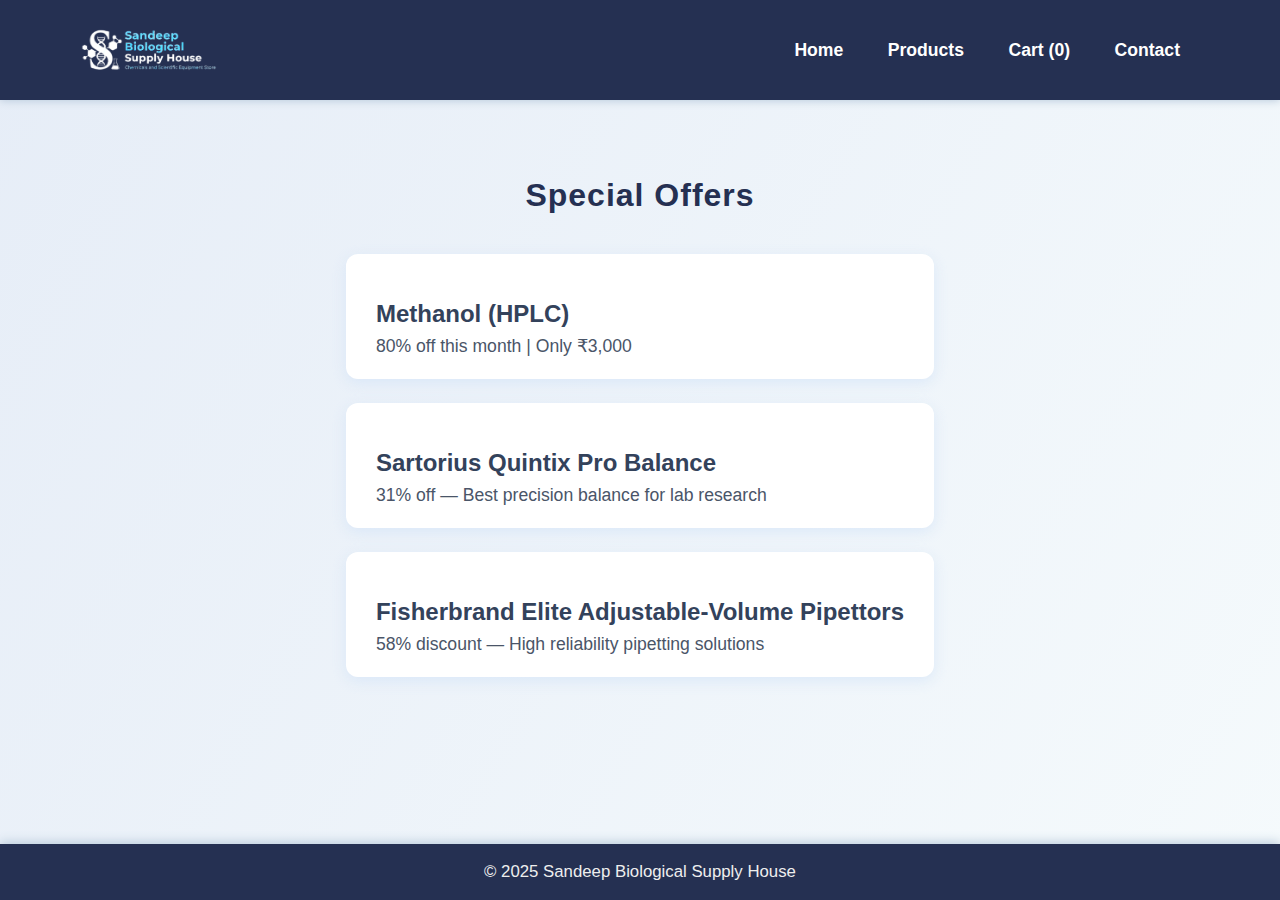
<file: offers.html>
<!DOCTYPE html>
<html lang="en">
<head>
  <meta charset="UTF-8" />
  <title>Special Offers - Sandeep Biological Supply House</title>
  <link rel="icon" type="image/x-icon" href="favicon.ico" />
  <link rel="stylesheet" href="assets/styles.css" />
  <meta name="viewport" content="width=device-width, initial-scale=1.0" />
  <style>
    body {
      font-family: 'Roboto', sans-serif;
      margin: 0;
      min-height: 100vh;
      display: flex;
      flex-direction: column;
      background: linear-gradient(120deg, #e6edf7 0%, #f5fafc 100%);
    }
    header {
      background: #253052;
      color: white;
      padding: 20px 40px;
      display: flex;
      align-items: center;
      box-shadow: 0 1px 8px #bcd;
    }
    header img {
      height: 60px;
      margin-right: 20px;
    }
    nav {
      margin-left: auto;
    }
    nav a {
      color: white;
      font-weight: 700;
      font-size: 1.1rem;
      margin: 0 20px;
      text-decoration: none;
      transition: color 0.2s;
    }
    nav a:hover {
      color: #7abf8d;
    }
    .offers {
      flex: 1;
      max-width: 900px;
      margin: 50px auto 80px auto;
      padding: 0 20px;
    }
    h2 {
      text-align: center;
      font-size: 2rem;
      color: #253052;
      margin-bottom: 40px;
      letter-spacing: 1px;
    }
    .offer-card {
      background: white;
      border-radius: 12px;
      box-shadow: 0 4px 14px #d2e2f7a8;
      padding: 22px 30px;
      margin-bottom: 24px;
      transition: box-shadow 0.3s, transform 0.3s;
      cursor: pointer;
    }
    .offer-card:hover {
      box-shadow: 0 8px 26px #7abf8d93;
      transform: scale(1.02);
      background: #e8f5e9;
    }
    .offer-card h3 {
      font-size: 1.5rem;
      color: #33425b;
      margin-bottom: 8px;
    }
    .offer-card p {
      font-size: 1.1rem;
      color: #4a5568;
      margin: 0;
    }
    footer {
      text-align: center;
      background: #253052;
      color: #eee;
      padding: 18px 10px;
      font-size: 1.05rem;
      box-shadow: 0 -2px 10px #bcd;
      margin-top: auto;
    }
    @media (max-width: 600px) {
      nav a {
        margin: 0 10px;
        font-size: 1rem;
      }
      h2 {
        font-size: 1.4rem;
        margin-bottom: 28px;
      }
      .offer-card h3 {
        font-size: 1.25rem;
      }
      .offer-card p {
        font-size: 1rem;
      }
    }
  </style>
</head>
<body>
  <header>
    <img src="assets/logo.png" alt="Logo" />
    <nav>
      <a href="index.html">Home</a>
      <a href="products.html">Products</a>
      <a href="cart.html">Cart (<span id="cart-count">0</span>)</a>
      <a href="contact.html">Contact</a>
    </nav>
  </header>
  <section class="offers">
    <h2>Special Offers</h2>
    <div class="offer-card" onclick="addToCart('Enquire about Methanol (HPLC)')">
      <h3>Methanol (HPLC)</h3>
      <p>80% off this month | Only ₹3,000</p>
    </div>
    <div class="offer-card" onclick="addToCart('Enquire about Sartorius Quintix Pro Balance')">
      <h3>Sartorius Quintix Pro Balance</h3>
      <p>31% off — Best precision balance for lab research</p>
    </div>
    <div class="offer-card" onclick="addToCart('Enquire about Fisherbrand Elite Adjustable-Volume Pipettors')">
      <h3>Fisherbrand Elite Adjustable-Volume Pipettors</h3>
      <p>58% discount — High reliability pipetting solutions</p>
    </div>
    <!-- Add more offer cards as per your brochure -->
  </section>
  <footer>
    &copy; 2025 Sandeep Biological Supply House
  </footer>
<script src="assets/cart.js"></script></body>
</html>
</file>
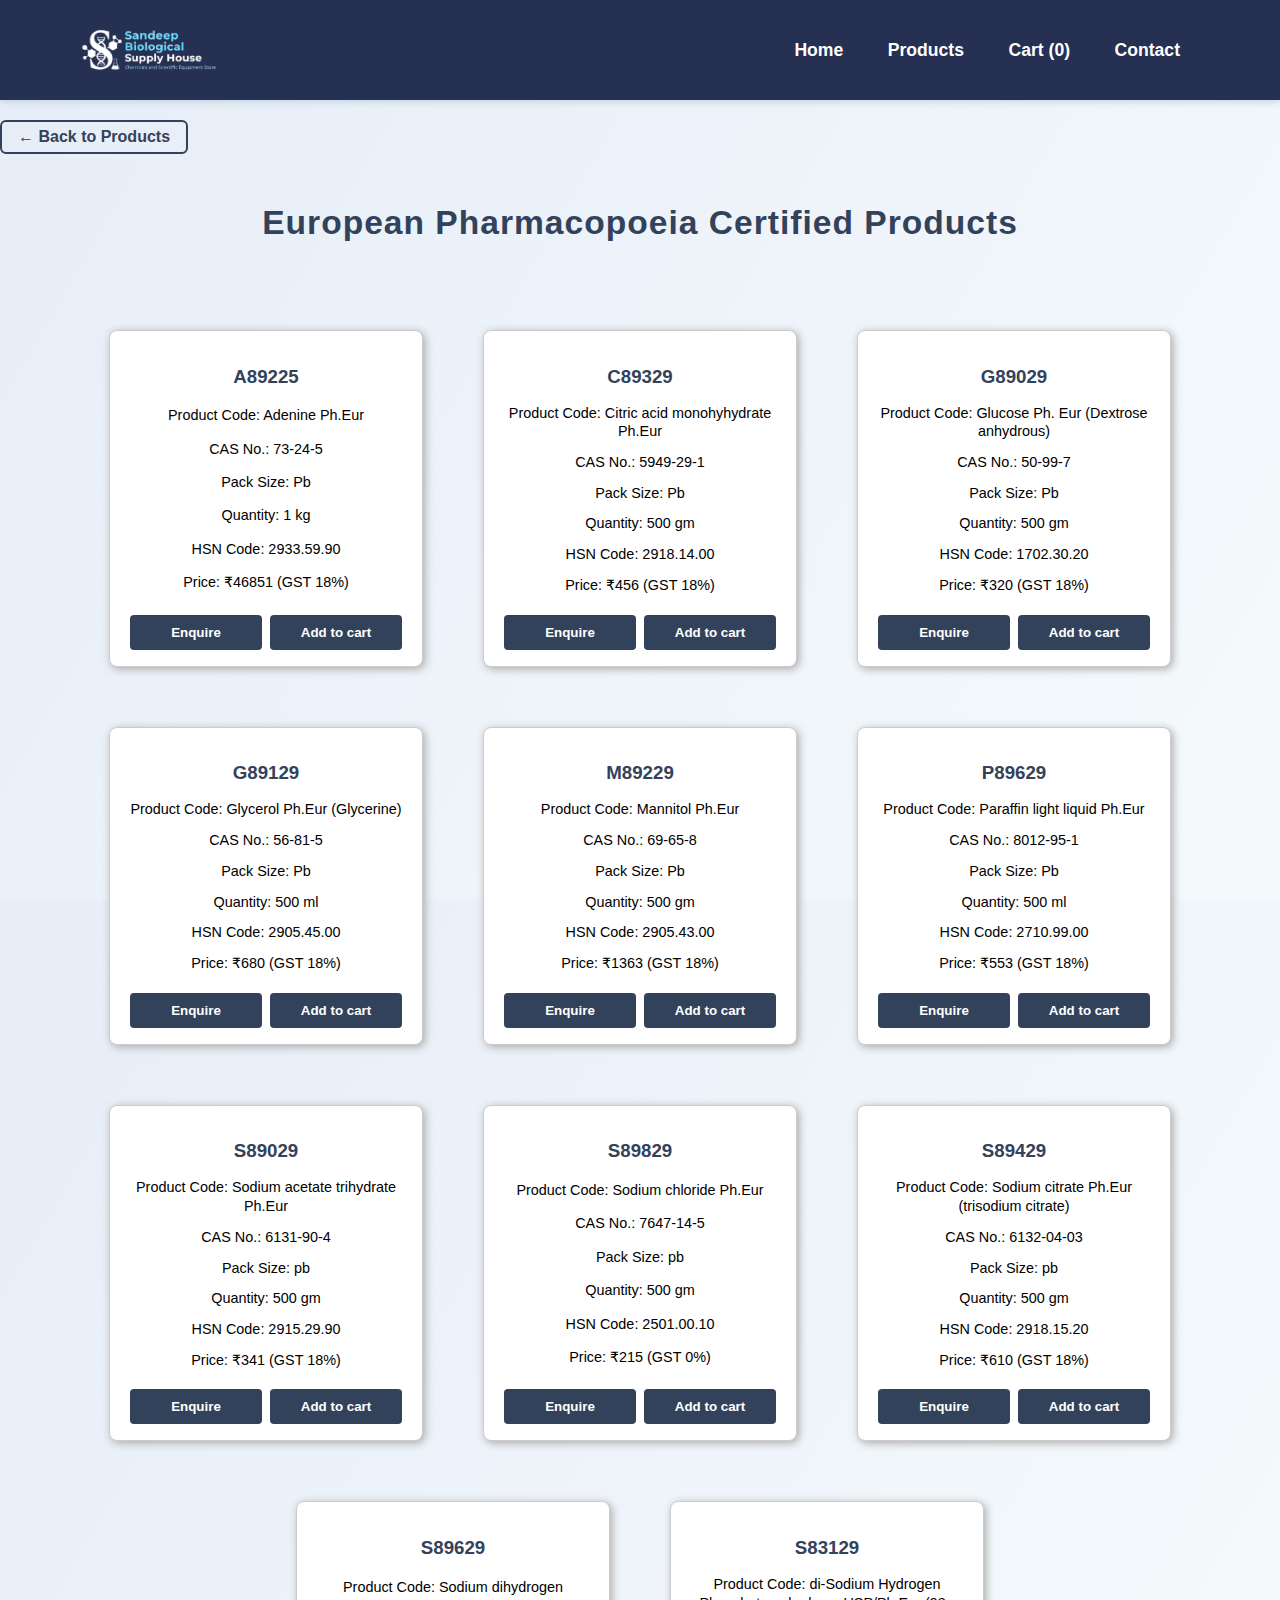
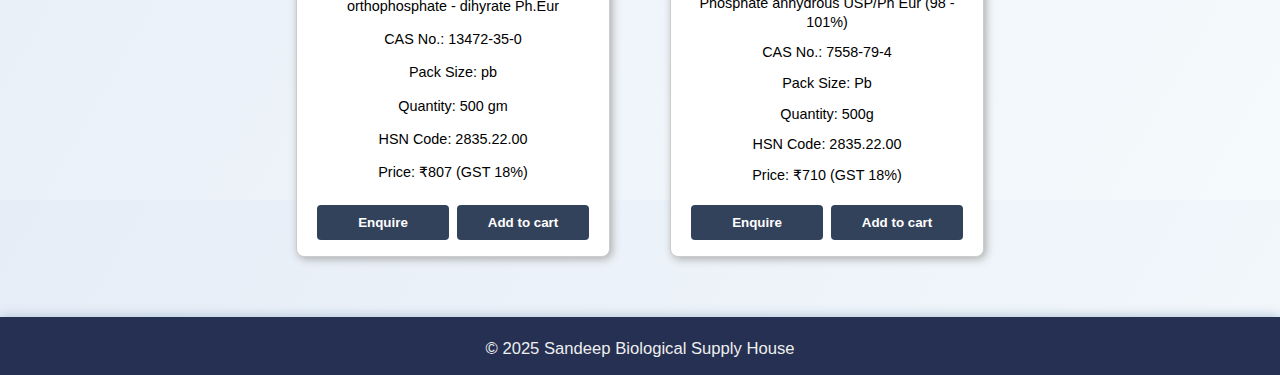
<file: ph-eur-chemicals.html>
<!DOCTYPE html>
<html lang="en">
<head>
  <meta charset="UTF-8" />
  <title>HPLC Solvents - Sandeep Biological Supply House</title>
  <link rel="icon" type="image/x-icon" href="favicon.ico" />
   <link rel="stylesheet" href="assets/styles.css" />
  <link rel="stylesheet" href="assets/productstyle.css" />
  <meta name="viewport" content="width=device-width, initial-scale=1.0" />
  <style>
    /* Include your consistent header and footer CSS here or in global CSS */
    body {
      font-family: 'Roboto', sans-serif;
      margin: 0;
      background: linear-gradient(120deg, #e6edf7 0%, #f5fafc 100%);
      display: flex;
      flex-direction: column;
      min-height: 100vh;
    }
    header {
      background: #253052;
      color: white;
      padding: 20px 40px;
      display: flex;
      align-items: center;
      box-shadow: 0 1px 8px #bcd;
    }
    header img {
      height: 60px;
      margin-right: 20px;

    }
    nav {
      margin-left: auto;
    }
    nav a {
      color: white;
      font-weight: 700;
      font-size: 1.1rem;
      margin: 0 20px;
      text-decoration: none;
      transition: color 0.2s;
    }
    nav a:hover {
      color: #7abf8d;
    }
    footer {
      width: 100%;
      background: #253052;
      color: #eee;
      text-align: center;
      padding: 22px 0 16px 0;
      box-shadow: 0 -2px 10px #bcd;
      font-size: 1.04rem;
      margin-top: auto;
    }
    h2 {
      text-align: center;
      color: #33425b;
      margin-top: 30px;
      font-size: 2.1rem;
      letter-spacing: 1px;
    }
  </style>
</head>
<body>
  <header>
    <img src="assets/logo.png" alt="Logo" />
    <nav>
      <a href="index.html">Home</a>
      <a href="products.html">Products</a>
      <a href="cart.html">Cart (<span id="cart-count">0</span>)</a>
      <a href="contact.html">Contact</a>
    </nav>
  </header>

  <main>
    <a href="products.html" class="back-link" title="Back to Products">← Back to Products</a>

    <h2>European Pharmacopoeia Certified Products</h2>

      <section class="products">
    <div class="products">


        <div class="product-card">
            <h3>A89225</h3>
            <p>Product Code: Adenine Ph.Eur</p>
            <p>CAS No.: 73-24-5</p>
            <p>Pack Size: Pb</p>
            <p>Quantity: 1 kg</p>
            <p>HSN Code: 2933.59.90</p>
            <p>Price: ₹46851 (GST 18%)</p>
            <div class="button-group"><button onclick="window.location.href='contact.html'">Enquire</button>
        <button onclick="addToCart('Add A89225 to cart ')">Add to cart</button></div>
        </div>
        

        <div class="product-card">
            <h3>C89329</h3>
            <p>Product Code: Citric acid monohyhydrate Ph.Eur</p>
            <p>CAS No.: 5949-29-1</p>
            <p>Pack Size: Pb</p>
            <p>Quantity: 500 gm</p>
            <p>HSN Code: 2918.14.00</p>
            <p>Price: ₹456 (GST 18%)</p>
            <div class="button-group"><button onclick="window.location.href='contact.html'">Enquire</button>
        <button onclick="addToCart('Add C89329 to cart ')">Add to cart</button></div>
        </div>
        

        <div class="product-card">
            <h3>G89029</h3>
            <p>Product Code: Glucose Ph. Eur
(Dextrose anhydrous)</p>
            <p>CAS No.: 50-99-7</p>
            <p>Pack Size: Pb</p>
            <p>Quantity: 500 gm</p>
            <p>HSN Code: 1702.30.20</p>
            <p>Price: ₹320 (GST 18%)</p>
            <div class="button-group"><button onclick="window.location.href='contact.html'">Enquire</button>
        <button onclick="addToCart('Add G89029 to cart ')">Add to cart</button></div>
        </div>
        

        <div class="product-card">
            <h3>G89129</h3>
            <p>Product Code: Glycerol Ph.Eur (Glycerine)</p>
            <p>CAS No.: 56-81-5</p>
            <p>Pack Size: Pb</p>
            <p>Quantity: 500 ml</p>
            <p>HSN Code: 2905.45.00</p>
            <p>Price: ₹680 (GST 18%)</p>
            <div class="button-group"><button onclick="window.location.href='contact.html'">Enquire</button>
        <button onclick="addToCart('Add G89129 to cart ')">Add to cart</button></div>
        </div>
        

        <div class="product-card">
            <h3>M89229</h3>
            <p>Product Code: Mannitol Ph.Eur</p>
            <p>CAS No.: 69-65-8</p>
            <p>Pack Size: Pb</p>
            <p>Quantity: 500 gm</p>
            <p>HSN Code: 2905.43.00</p>
            <p>Price: ₹1363 (GST 18%)</p>
            <div class="button-group"><button onclick="window.location.href='contact.html'">Enquire</button>
        <button onclick="addToCart('Add M89229 to cart ')">Add to cart</button></div>
        </div>
        

        <div class="product-card">
            <h3>P89629</h3>
            <p>Product Code: Paraffin light liquid Ph.Eur</p>
            <p>CAS No.: 8012-95-1</p>
            <p>Pack Size: Pb</p>
            <p>Quantity: 500 ml</p>
            <p>HSN Code: 2710.99.00</p>
            <p>Price: ₹553 (GST 18%)</p>
            <div class="button-group"><button onclick="window.location.href='contact.html'">Enquire</button>
        <button onclick="addToCart('Add P89629 to cart ')">Add to cart</button></div>
        </div>
        

        <div class="product-card">
            <h3>S89029</h3>
            <p>Product Code: Sodium acetate trihydrate Ph.Eur</p>
            <p>CAS No.: 6131-90-4</p>
            <p>Pack Size: pb</p>
            <p>Quantity: 500 gm</p>
            <p>HSN Code: 2915.29.90</p>
            <p>Price: ₹341 (GST 18%)</p>
            <div class="button-group"><button onclick="window.location.href='contact.html'">Enquire</button>
        <button onclick="addToCart('Add S89029 to cart ')">Add to cart</button></div>
        </div>
        

        <div class="product-card">
            <h3>S89829</h3>
            <p>Product Code: Sodium chloride Ph.Eur</p>
            <p>CAS No.: 7647-14-5</p>
            <p>Pack Size: pb</p>
            <p>Quantity: 500 gm</p>
            <p>HSN Code: 2501.00.10</p>
            <p>Price: ₹215 (GST 0%)</p>
            <div class="button-group"><button onclick="window.location.href='contact.html'">Enquire</button>
        <button onclick="addToCart('Add S89829 to cart ')">Add to cart</button></div>
        </div>
        

        <div class="product-card">
            <h3>S89429</h3>
            <p>Product Code: Sodium citrate Ph.Eur (trisodium citrate)</p>
            <p>CAS No.: 6132-04-03</p>
            <p>Pack Size: pb</p>
            <p>Quantity: 500 gm</p>
            <p>HSN Code: 2918.15.20</p>
            <p>Price: ₹610 (GST 18%)</p>
            <div class="button-group"><button onclick="window.location.href='contact.html'">Enquire</button>
        <button onclick="addToCart('Add S89429 to cart ')">Add to cart</button></div>
        </div>
        

        <div class="product-card">
            <h3>S89629</h3>
            <p>Product Code: Sodium dihydrogen orthophosphate -
dihyrate Ph.Eur</p>
            <p>CAS No.: 13472-35-0</p>
            <p>Pack Size: pb</p>
            <p>Quantity: 500 gm</p>
            <p>HSN Code: 2835.22.00</p>
            <p>Price: ₹807 (GST 18%)</p>
            <div class="button-group"><button onclick="window.location.href='contact.html'">Enquire</button>
        <button onclick="addToCart('Add S89629 to cart ')">Add to cart</button></div>
        </div>
        

        <div class="product-card">
            <h3>S83129</h3>
            <p>Product Code: di-Sodium Hydrogen Phosphate
anhydrous USP/Ph Eur (98 - 101%)</p>
            <p>CAS No.: 7558-79-4</p>
            <p>Pack Size: Pb</p>
            <p>Quantity: 500g</p>
            <p>HSN Code: 2835.22.00</p>
            <p>Price: ₹710 (GST 18%)</p>
            <div class="button-group"><button onclick="window.location.href='contact.html'">Enquire</button>
        <button onclick="addToCart('Add S83129 to cart ')">Add to cart</button></div>
        </div>
    </div>
    
  </section>
  </main>

  <footer>
    &copy; 2025 Sandeep Biological Supply House
  </footer>
<script src="assets/cart.js"></script></body>
</html>
</file>
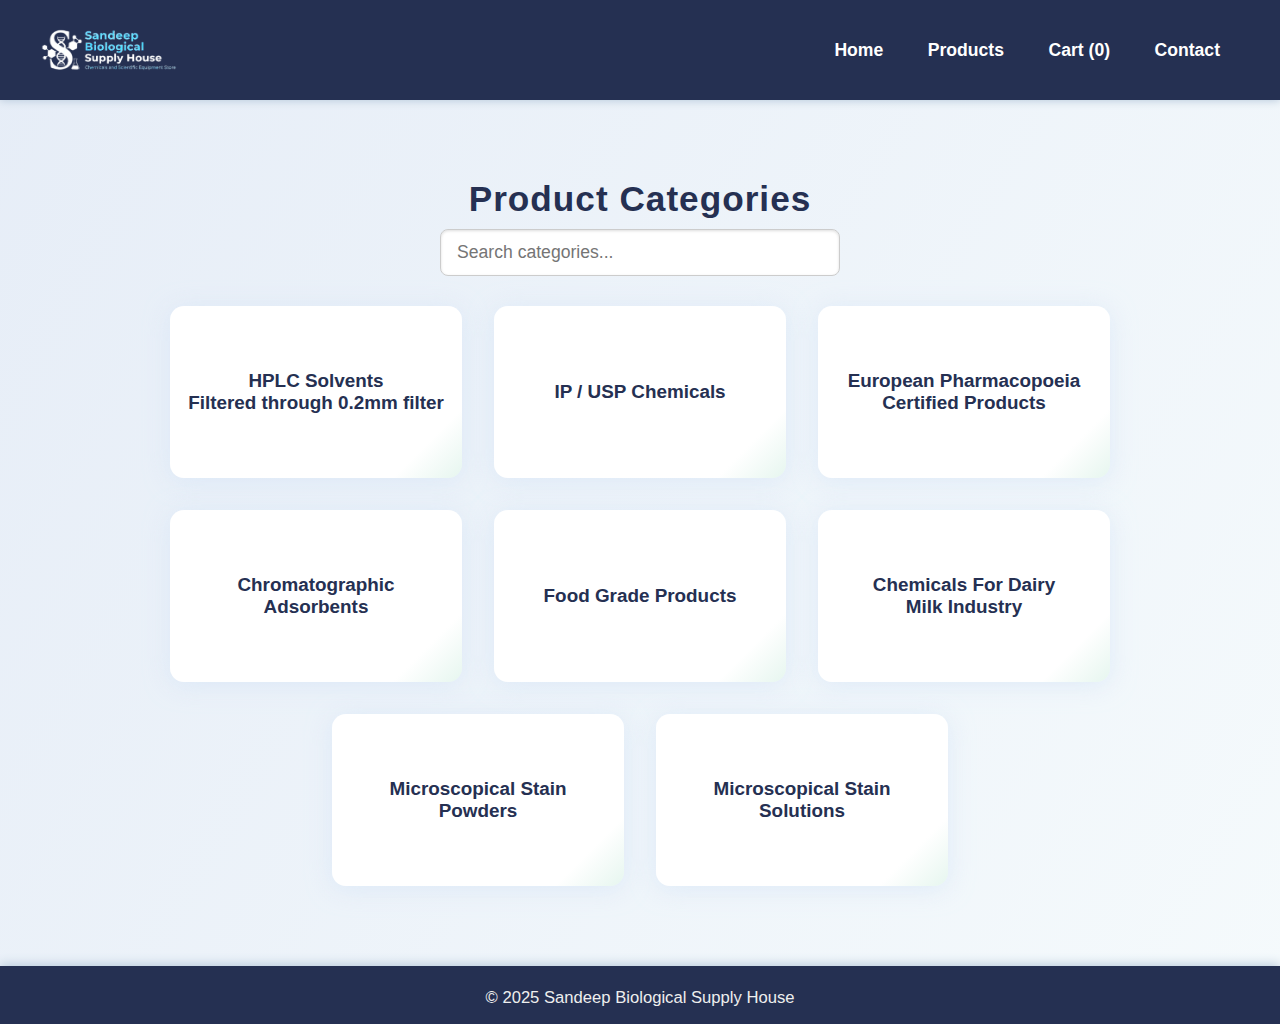
<file: products.html>
<!DOCTYPE html>
<html lang="en">
<head>
  <meta charset="UTF-8" />
  <title>Products - Sandeep Biological Supply House</title>
  <link rel="icon" type="image/x-icon" href="favicon.ico" />
  <meta name="viewport" content="width=device-width, initial-scale=1.0" />
  <style>
    body {
      font-family: 'Roboto', sans-serif;
      margin: 0;
      min-height: 100vh;
      display: flex;
      flex-direction: column;
      background: linear-gradient(120deg, #e6edf7 0%, #f5fafc 100%);
    }
    header {
      background: #253052;
      color: white;
      padding: 20px 40px;
      display: flex;
      align-items: center;
      box-shadow: 0 1px 8px #bcd;
    }
    header img {
      height: 60px;
      margin-right: 20px;
    }
    nav {
      margin-left: auto;
    }
    nav a {
      color: white;
      font-weight: 700;
      font-size: 1.1rem;
      margin: 0 20px;
      text-decoration: none;
      transition: color 0.2s;
    }
    nav a:hover {
      color: #7abf8d;
    }
    .container {
      max-width: 1100px;
      margin: 50px auto 80px;
      padding: 0 20px;
    }
    h2 {
      text-align: center;
      font-size: 2.2rem;
      color: #253052;
      margin-bottom: 10px;
      letter-spacing: 1px;
    }
    #searchInput {
      width: 100%;
      max-width: 400px;
      display: block;
      margin: 0 auto 30px auto;
      padding: 12px 16px;
      font-size: 1.1rem;
      border-radius: 8px;
      border: 1px solid #ccc;
      box-shadow: inset 0 1px 3px #ddd;
      transition: border-color 0.2s;
    }
    #searchInput:focus {
      border-color: #7abf8d;
      outline: none;
      box-shadow: 0 0 6px #7abf8daa;
    }
    .categories-list {
      display: flex;
      flex-wrap: wrap;
      gap: 32px;
      justify-content: center;
    }
    .category-card {
      background: linear-gradient(135deg, #fff 85%, #e6f6ef 100%);
      border-radius: 14px;
      box-shadow: 0 3px 24px #d2e2f799;
      width: 260px;
      height: 140px;
      display: flex;
      flex-direction: column;
      justify-content: center;
      align-items: center;
      text-align: center;
      font-size: 1.18rem;
      color: #253052;
      font-weight: 700;
      cursor: pointer;
      transition: transform 0.15s, box-shadow 0.2s;
      padding: 16px;
    }
    .category-card:hover {
      transform: translateY(-6px) scale(1.04);
      box-shadow: 0 8px 36px #7abf8d50;
      background: linear-gradient(135deg, #ebf9ef 43%, #c7ecec 100%);
      color: #2d8463;
    }
    .category-card br {
      margin-bottom: 4px;
    }
    @media (max-width: 900px) {
      .categories-list {
        flex-direction: column;
        align-items: center;
        gap: 25px;
      }
      .category-card {
        width: 90vw;
        min-width: 220px;
        max-width: 450px;
      }
    }
    @media (max-width: 600px) {
      h2 {
        font-size: 1.4rem;
        margin-bottom: 28px;
      }
      nav a {
        margin: 0 12px;
        font-size: 1rem;
      }
      .category-card {
        font-size: 1rem;
        height: auto;
        padding: 20px 8px;
      }
      footer {
        font-size: 0.95rem;
        padding: 14px 0 10px 0;
      }
    }
    footer {
      width: 100%;
      background: #253052;
      color: #eee;
      text-align: center;
      padding: 22px 0 16px 0;
      box-shadow: 0 -2px 10px #bcd;
      font-size: 1.04rem;
      margin-top: auto;
    }
  </style>
</head>
<body>
  <header>
    <img src="assets/logo.png" alt="Logo" />
    <nav>
      <a href="index.html">Home</a>
      <a href="products.html" aria-current="page">Products</a>
      <a href="cart.html">Cart (<span id="cart-count">0</span>)</a>
      <a href="contact.html">Contact</a>
    </nav>
  </header>

  <section class="container">
    <h2>Product Categories</h2>
    <input id="searchInput" type="search" placeholder="Search categories..." aria-label="Search categories" />
    <div class="categories-list" id="categoriesList">
      <div class="category-card" data-keywords="HPLC Solvents filtered 0.2mm filter" onclick="window.location.href='hplc-solvents.html'">HPLC Solvents<br>Filtered through 0.2mm filter</div>
      <div class="category-card" data-keywords="IP USP Chemicals" onclick="window.location.href='ip-usp-chemicals.html'">IP / USP Chemicals</div>
      <div class="category-card" data-keywords="European Pharmacopoeia Certified Products" onclick="window.location.href='ph-eur-chemicals.html'">European Pharmacopoeia Certified Products</div>
      <div class="category-card" data-keywords="Chromatographic Adsorbents" onclick="window.location.href='chromatographic.html'">Chromatographic Adsorbents</div>
      <div class="category-card" data-keywords="Food Grade Products" onclick="window.location.href='food-grade.html'">Food Grade Products</div>
      <div class="category-card" data-keywords="Chemicals Dairy Milk Industry" onclick="window.location.href='dairy.html'">Chemicals For Dairy<br>Milk Industry</div>
      <div class="category-card" data-keywords="Microscopical Stain Powders" onclick="window.location.href='micro-stain-powder.html'">Microscopical Stain Powders</div>
      <div class="category-card" data-keywords="Microscopical Stain Solutions" onclick="window.location.href='micro-stain-solution.html'">Microscopical Stain Solutions</div>
    </div>
  </section>

  <footer>
    &copy; 2025 Sandeep Biological Supply House
  </footer>

  <script>
    const searchInput = document.getElementById('searchInput');
    const categoriesList = document.getElementById('categoriesList');
    const categoryCards = categoriesList.querySelectorAll('.category-card');

    searchInput.addEventListener('keyup', function () {
      const filter = this.value.toLowerCase().trim();
      if (!filter) {
        categoryCards.forEach(card => card.style.display = '');
        return;
      }
      categoryCards.forEach(card => {
        const keywords = card.getAttribute('data-keywords').toLowerCase();
        if (keywords.includes(filter)) {
          card.style.display = '';
        } else {
          card.style.display = 'none';
        }
      });
    });
  </script>
<script src="assets/cart.js"></script></body>
</html>
</file>
<file: assets/styles.css>
body {margin:0; font-family:'Roboto',sans-serif; background:#f5f7fa;}
header {background:#33425b;color:#fff;display:flex;align-items:center;padding:20px 0;}
header img {height:60px;margin-left:40px;margin-right:20px;}
header nav {margin-left:auto;margin-right:40px;}
header nav a {color:#fff;text-decoration:none;margin:0 20px;font-weight:700;}
.promo-bar {background:#7abf8d;color:#fff;padding:10px;text-align:center;font-weight:700;}
.hero, .offers, .contact, .products {margin:40px;}
.cta-button {background:#33425b;color:#fff;padding:12px 24px;text-decoration:none;border-radius:4px;}
.product-card {background:#fff;border-radius:8px;box-shadow:0 1px 5px #ccc;margin:15px;width:280px;padding:20px;text-align:center;}
.product-card:hover {box-shadow:0 4px 12px #aac;}
.product-card img {height:80px;margin-bottom:15px;}
.product-card h3 {color:#33425b;}
.offer-card {background:#dde3eb;padding:20px;margin:10px 0;border-radius:6px;}
footer {background:#33425b;color:#fff;padding:18px;text-align:center;margin-top:40px;}
form label {display:block;margin:15px 0;}
form input,form textarea{width:100%;padding:8px;margin-top:5px;}
form button {background:#33425b;color:#fff;padding:10px 24px;border:none;border-radius:4px;cursor:pointer;}


body {
  font-family: 'Roboto', sans-serif;
  background: #f5f7fa;
  margin: 0;
  padding-bottom: 40px;
}
header {
  background: #33425b;
  color: white;
  padding: 20px 40px;
  display: flex;
  align-items: center;
}
header img {
  height: 60px;
  margin-right: 20px;
}
nav a {
  margin: 0 20px;
  color: white;
  text-decoration: none;
  font-weight: 700;
}
.category-card, .product-card {
  background: white;
  border-radius: 8px;
  box-shadow: 0 1px 5px #ccc;
  padding: 20px;
  margin: 20px;
  width: 280px;
  cursor: pointer;
  transition: box-shadow 0.2s;
}
.category-card:hover, .product-card:hover {
  box-shadow: 0 4px 12px #aac;
}
.products, .categories {
  display: flex;
  flex-wrap: wrap;
  justify-content: center;
  margin-top: 40px;
}
h2 {
  text-align: center;
  color: #33425b;
}
button {
  margin-top: 10px;
  background-color: #33425b;
  color: white;
  border: none;
  padding: 8px 18px;
  border-radius: 4px;
  cursor: pointer;
}
footer {
  text-align: center;
  color: #777;
  margin-top: 40px;
}

html, body {
  height: 100%;
  margin: 0;
  padding: 0;
}

body {
  display: flex;
  flex-direction: column;
  min-height: 100vh;  /* Full viewport height */
}

main, .container, .contact-container, /* your main content wrapper(s) */
.content-wrapper {
  flex: 1 0 auto; /* Grow to fill space above footer */
}

footer {
  flex-shrink: 0; /* Footer never shrinks */
}
</file>
<file: assets/productstyle.css>
/* Container for all products */
.products {
  display: flex;
  flex-wrap: wrap;
  justify-content: center;
  gap: 20px;
  padding: 20px;
  /* max-width: 1140px; */
  margin: 0 auto;
}

/* Individual product cards */
.product-card {
  width: 280px;
  border: 1px solid #ccc;
  border-radius: 8px;
  padding: 16px;
  box-shadow: 2px 2px 8px #aaa;
  background: #fff;
  text-align: center;
  display: flex;
  flex-direction: column;
  justify-content: space-between;
}

/* Product title */
.product-card h3 {
  color: #33425b;
  margin-bottom: 10px;
}

/* Product info text */
.product-card p {
  font-size: 0.9rem;
  margin: 6px 0;
  line-height: 1.3;
}

/* Button container for consistent button spacing */
.button-group {
  display: flex;
  justify-content: space-between;
  margin-top: 14px;
}

/* Buttons styling */
.product-card button {
  background: #33425b;
  color: #fff;
  border: none;
  padding: 10px 18px;
  border-radius: 4px;
  cursor: pointer;
  font-weight: 700;
  flex: 1;
  margin: 0 4px;
  transition: background 0.3s;
}

.product-card button:hover {
  background: #4f639e;
}

/* Back link styling */
.back-link {
  display: inline-block;
  margin: 20px auto;
  color: #33425b;
  font-weight: 700;
  text-decoration: none;
  font-size: 1rem;
  border: 2px solid #33425b;
  padding: 6px 16px;
  border-radius: 6px;
  transition: background 0.3s, color 0.3s;
}
.back-link:hover {
  background: #33425b;
  color: white;
}

/* Responsive adjustments */
@media (max-width: 700px) {
  .products {
    justify-content: center;
    padding: 10px;
  }
  .product-card {
    width: 90vw;
  }
  .button-group {
    flex-direction: column;
  }
  .product-card button {
    margin: 6px 0;
    width: 100%;
  }
  .back-link {
    margin: 15px;
    font-size: 0.9rem;
  }
}
</file>
<file: assets/header.css>
body {
           font-family: 'Roboto', sans-serif;
      margin: 0;
      background: #f5fafc;
      min-height: 100vh;
      display: flex;
      flex-direction: column;
      padding-top: 72px; /* Fixed header height */
    }
    /* Header */
    header {
      background: #253052;
      color: white;
      display: flex;
      align-items: center;
      justify-content: space-between;
      padding: 16px 24px;
      position: fixed;
      top: 0;
      /* width: 100%; */
      /* max-width: 1200px; */
      margin: 0 auto;
      left: 0; right: 0;
      z-index: 1000;
      box-shadow: 0 2px 6px rgba(0,0,0,0.15);
    }
    .site-title {
      font-weight: 700;
      font-size: 1.5rem;
      margin: 0;
      margin-left: 150px;
      letter-spacing: 0.5px;
      white-space: nowrap;
      overflow: hidden;
      text-overflow: ellipsis;
      flex-shrink: 1;
    }
    header img {
      max-height: 72px;
      height: auto;
      margin-right: 12px;
    }
    /* Navigation */
    .nav-links {
      display: flex;
      gap: 14px;
      align-items: center;
      flex-wrap: nowrap;
      flex-shrink: 0;
    }
    .nav-links a {
      color: white;
      text-decoration: none;
      font-weight: 600;
      font-size: 1rem;
      padding: 6px 14px;
      border-radius: 4px;
      white-space: nowrap;
      transition: background-color 0.3s, color 0.3s;
    }
    .nav-links a:hover {
      background: #7abf8d;
      color: #253052;
    }
    .nav-toggle {
      display: none;
      flex-direction: column;
      justify-content: center;
      width: 40px;
      height: 40px;
      background: none;
      border: none;
      cursor: pointer;
      z-index: 1100;
    }
    .nav-toggle span {
      display: block;
      height: 3px;
      width: 24px;
      margin: 5px 0;
      background: #fff;
      border-radius: 2px;
      transition: all 0.3s;
    }
    @media(max-width:900px) {
      

      .highlights {
        grid-template-columns: 1fr;
        gap: 15px;
      }
      .testimonial-group {
        grid-template-columns: 1fr;
        gap: 15px;
        align-items: center;
      }
      .highlight-box,
      .testimonial-box {
        width: 92vw;
        min-width: 0;
      }
      .testimonials {
        padding: 18px 0 7px 0;
      }
    }
    @media (max-width: 1170px) {
      .promo-bar{
        margin-top: 13px;
      }
      .site-title { display: none; }
      header img { height: 36px; margin-right: 8px; }
      .nav-toggle { display: flex; }
      .nav-links {
        flex-direction: column;
        position: absolute;
        top: 72px;
        right: 0;
        left: 0;
        width: 100vw;
        max-width: 100vw;
        background: #253052;
        box-shadow: 0 2px 12px #bcd;
        display: none;
        padding: 12px 0;
        max-height: none;
        overflow: visible;
        z-index: 100;
      }
      .nav-links.open {
        display: flex;
      }
      .nav-links a {
        padding: 10px 20px;
        font-size: 1.1rem;
        white-space: normal;
      }
      .hero h2 {
        font-size: 1.3rem;
      }
      .hero p {
        font-size: 1rem;
        max-width: 92vw;
      }
      .enquiry-cta {
        font-size: 0.98rem;
        padding: 20px 100px;
      }
      .cta-button {
        font-size: 0.95rem;
        padding: 10px 20px;
      }
    }
</file>
